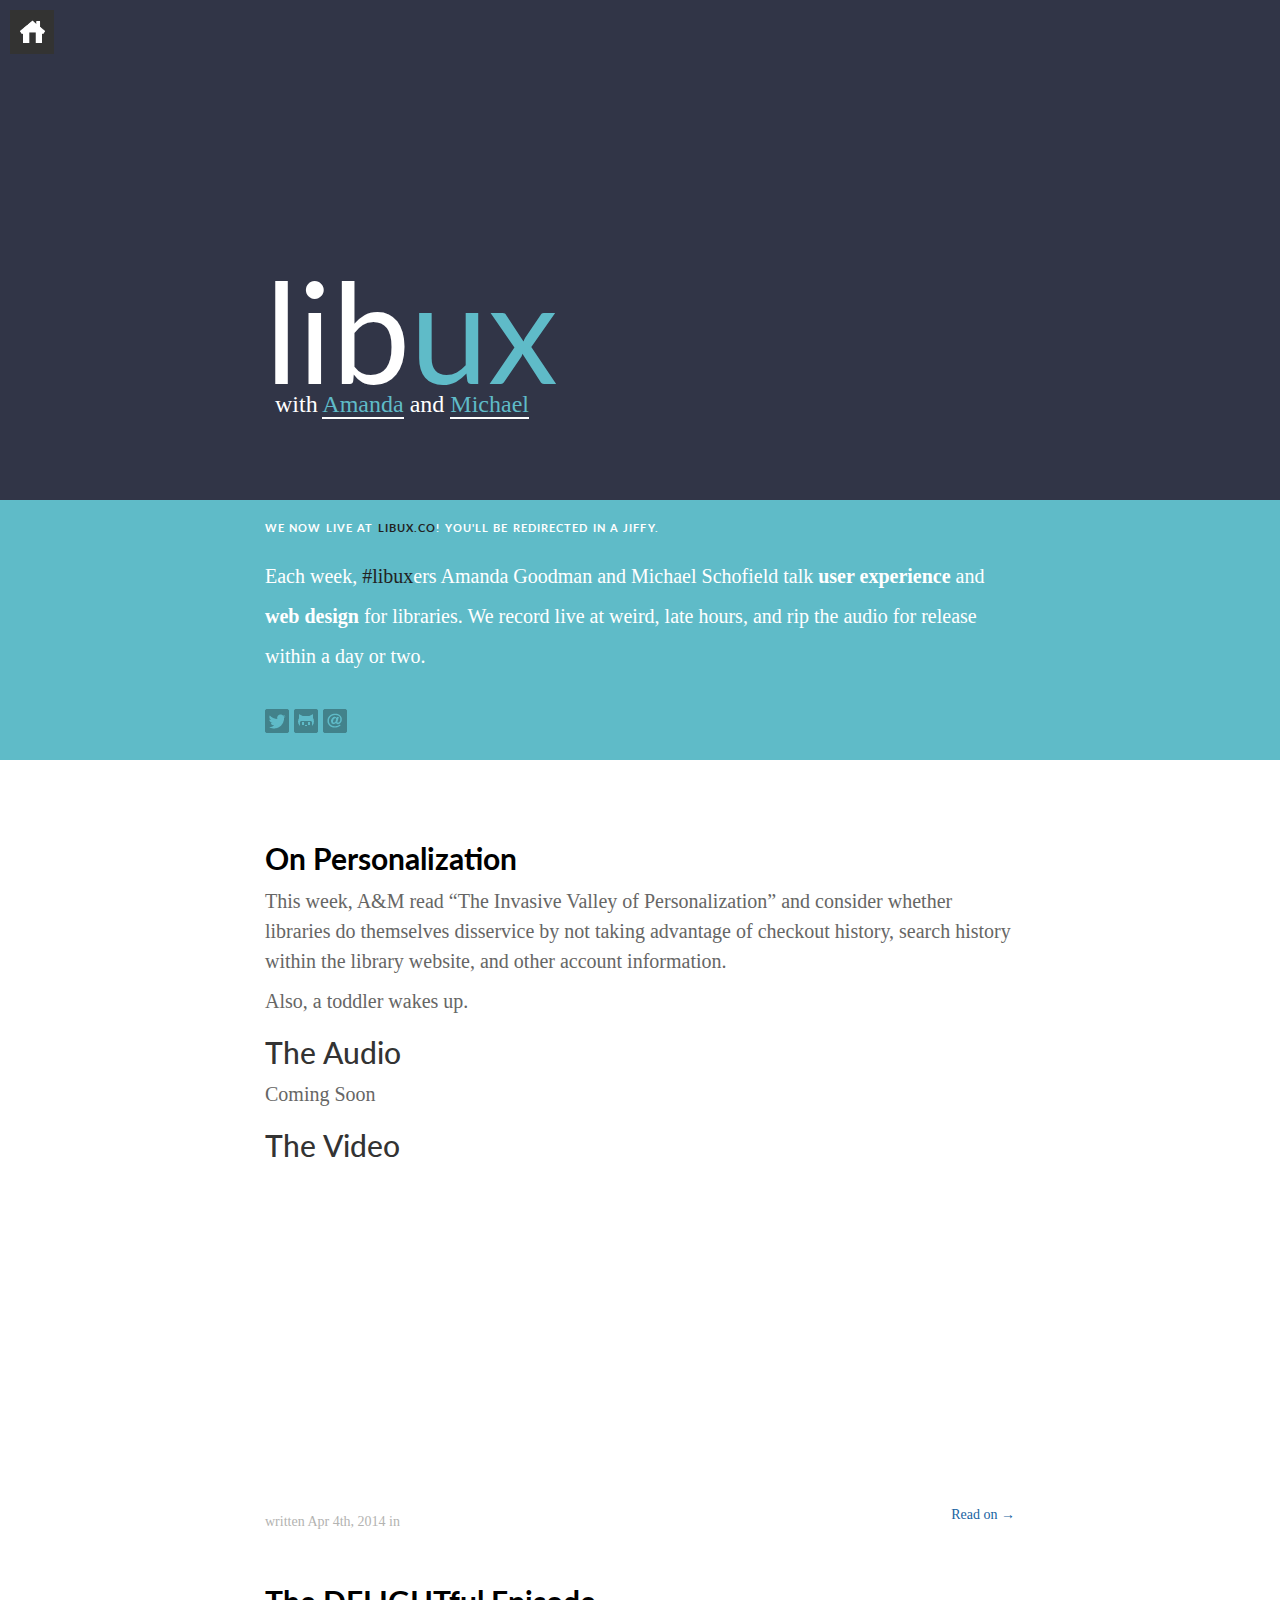
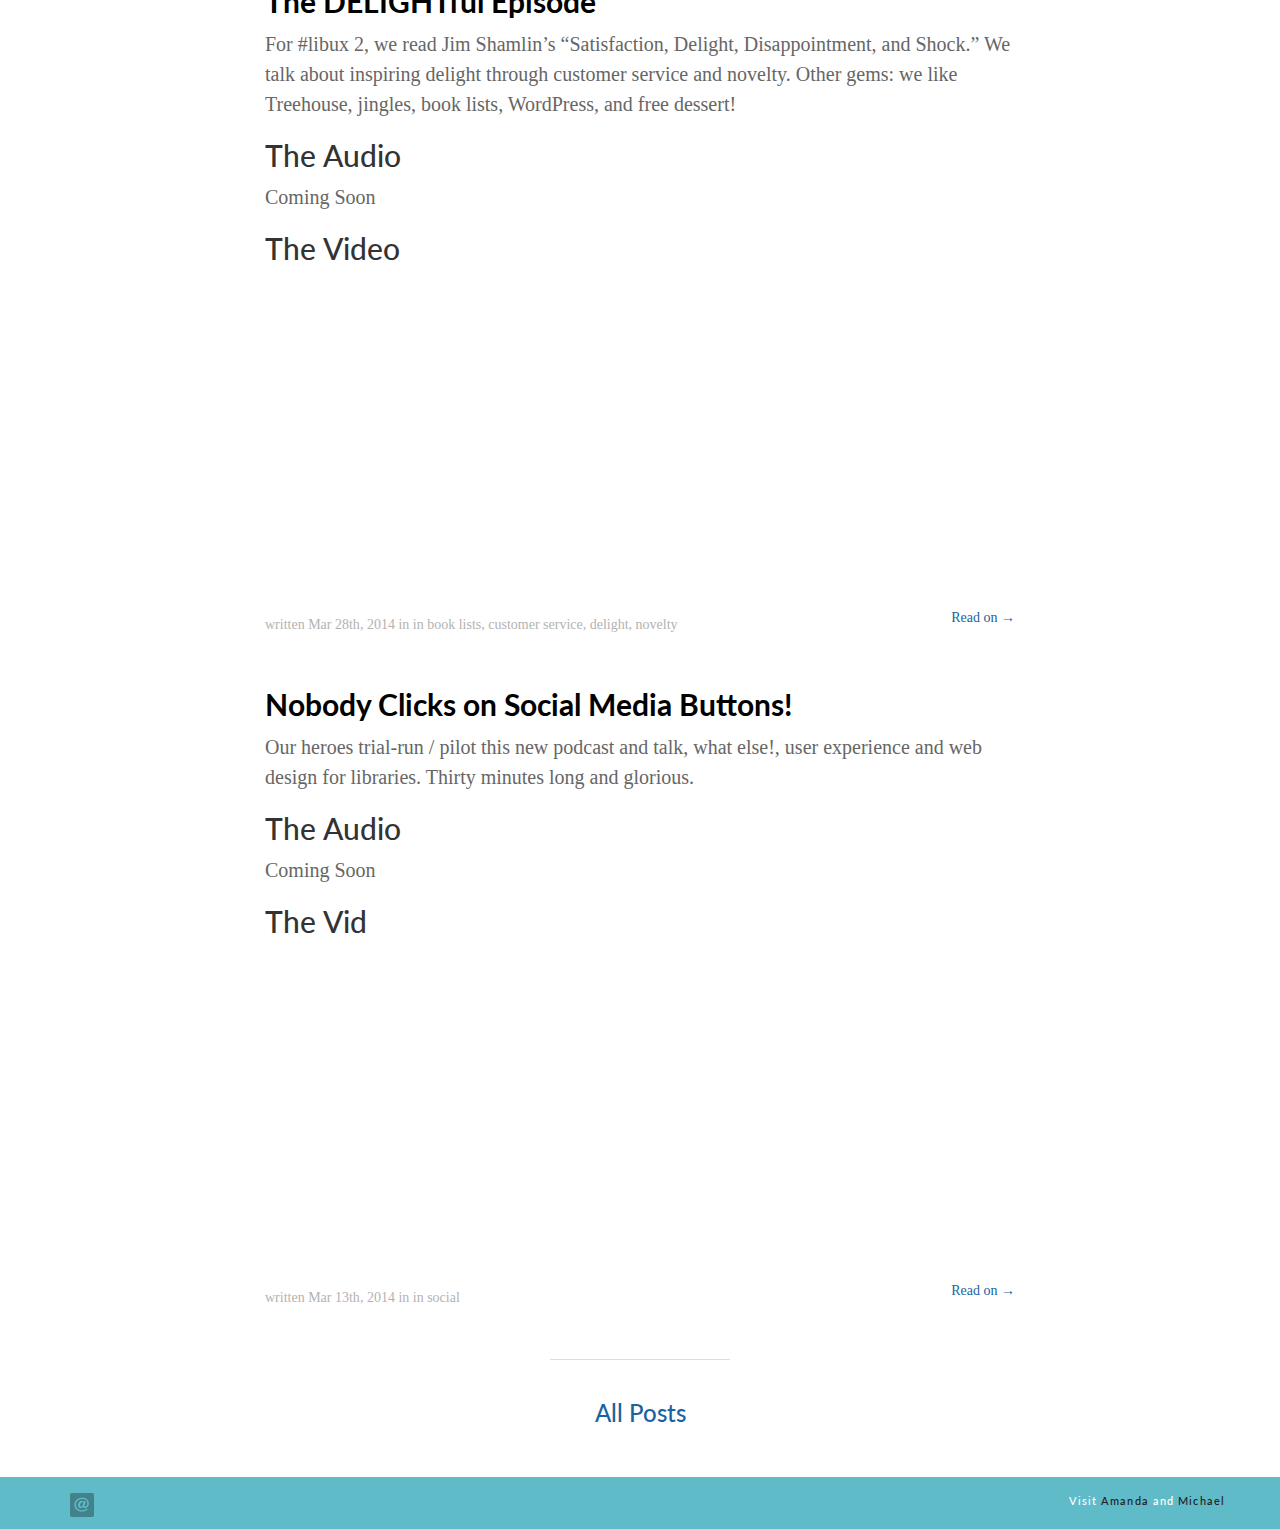
<file: index.html>
<!DOCTYPE html>
<!--[if IEMobile 7 ]><html class="no-js iem7"><![endif]-->
<!--[if lt IE 9]><html class="no-js lte-ie8"><![endif]-->
<!--[if (gt IE 8)|(gt IEMobile 7)|!(IEMobile)|!(IE)]><!--><html class="no-js" lang="en"><!--<![endif]-->
<head>
  <meta http-equiv="refresh" content="5; url=http://libux.co/">
  <meta charset="utf-8">
  <title>Test</title>
  <meta name="author" content="Michael Schofield">

  
  <meta name="description" content="libux with Amanda and Michael We are awesome Each week, #libuxers Amanda Goodman and Michael Schofield talk user experience and web design for &hellip;">
  

  <!-- http://t.co/dKP3o1e -->
  <meta name="HandheldFriendly" content="True">
  <meta name="MobileOptimized" content="320">
  <meta name="viewport" content="width=device-width, initial-scale=1">

  
  <link rel="canonical" href="http://libux.github.io">
  <link href="/favicon.png" rel="icon">
  <link href="/stylesheets/screen.css" media="screen, projection" rel="stylesheet" type="text/css">
  <link href="/atom.xml" rel="alternate" title="Test" type="application/atom+xml">
  <script src="/javascripts/modernizr-2.0.js"></script>
  <script src="//ajax.googleapis.com/ajax/libs/jquery/1.9.1/jquery.min.js"></script>
  <script>!window.jQuery && document.write(unescape('%3Cscript src="./javascripts/libs/jquery.min.js"%3E%3C/script%3E'))</script>
  <script src="/javascripts/octopress.js" type="text/javascript"></script>
  

</head>

  <body>
    <a href="/" class="home-icon">
      <img src="/images/home.png"/>
    </a>

    <div class="home-page">
  <div class="hero container">
    <header class="container">
	<div class="col-md-offset-2 col-md-8">		
		<h1>lib<span>ux</span></h1>
		<p>with <a href="//godaisies.com" title="Amanda's Website">Amanda</a> and <a href="//ns4lib.com" title="Michael's Website">Michael</a></p>
	</div>
</header>

  </div>

  <div class="home-field">
    <div class="home-landing her-row">
      <div class="container">
        <div class="row">
          <div id="about-me" class="col-md-offset-2 col-md-8">
  <h4>We now live at <a href="http://libux.co">libux.co</a>! You'll be redirected in a jiffy.</h4>

  <p>
  	Each week, <a href="//twitter.com/hashtag/libux">#libux</a>ers Amanda Goodman and Michael Schofield talk <strong>user experience</strong>
  	and <strong>web design</strong> for libraries. We record live at weird, late hours, and rip the audio for release within a day or two.
  </p>

  <div class="social-icon-list">
    <a title="Twitter" href="#"><img src="/images/glyphicons_social_31_twitter.png"/></a>
    <a title="GitHub" href="#"><img src="/images/glyphicons_social_21_github.png"/></a>
    <a title="E-Mail" href="#"><img src="/images/glyphicons_social_39_e-mail.png"/></a>
  </div>

</div>

        </div>
      </div>
    </div>

    <div class="article-list">
      <div class="container">
        
          
          <div class="row">
            <div class="col-md-offset-2 col-md-8">
              <article>
  <h2><a href="/blog/2014/04/04/on-personalization/">On Personalization</a></h2>
  
  <p>
    <p>This week, A&amp;M read &ldquo;The Invasive Valley of Personalization&rdquo; and consider whether libraries
do themselves disservice by not taking advantage of checkout history, search history within the library website,
and other account information.</p>




<p>Also, a toddler wakes up.</p>




<h2>The Audio</h2>




<p>Coming Soon</p>




<h2>The Video</h2>




<iframe width="560" height="315" src="//www.youtube.com/embed/MH33Of5QHGo" frameborder="0" allowfullscreen></iframe>




  </p>
  <span class="meta">
    written 








  



<time datetime="2014-04-04T21:38:11-04:00" pubdate data-updated="true">Apr 4<span>th</span>, 2014</time> in 
    


  </span>

  
    <a class="full-article-link pull-right" rel="full-article" href="/blog/2014/04/04/on-personalization/">Read on &rarr;</a>
  
</article>

            </div>
          </div>
        
          
          <div class="row">
            <div class="col-md-offset-2 col-md-8">
              <article>
  <h2><a href="/blog/2014/03/28/the-delightful-episode/">The DELIGHTful Episode</a></h2>
  
  <p>
    <p>For #libux 2, we read Jim Shamlin&rsquo;s &ldquo;Satisfaction, Delight, Disappointment, and Shock.&rdquo; We talk about inspiring delight
through customer service and novelty. Other gems: we like Treehouse, jingles, book lists, WordPress, and free dessert!</p>




<h2>The Audio</h2>




<p>Coming Soon</p>




<h2>The Video</h2>




<iframe width="560" height="315" src="//www.youtube.com/embed/PfdTjo1OBjQ" frameborder="0" allowfullscreen></iframe>




  </p>
  <span class="meta">
    written 








  



<time datetime="2014-03-28T21:34:59-04:00" pubdate data-updated="true">Mar 28<span>th</span>, 2014</time> in 
    

in
<span class="categories">
  
    <a class='category' href='/blog/categories/book-lists/'>book lists</a>, <a class='category' href='/blog/categories/customer-service/'>customer service</a>, <a class='category' href='/blog/categories/delight/'>delight</a>, <a class='category' href='/blog/categories/novelty/'>novelty</a>
  
</span>


  </span>

  
    <a class="full-article-link pull-right" rel="full-article" href="/blog/2014/03/28/the-delightful-episode/">Read on &rarr;</a>
  
</article>

            </div>
          </div>
        
          
          <div class="row">
            <div class="col-md-offset-2 col-md-8">
              <article>
  <h2><a href="/blog/2014/03/13/nobody-clicks-on-social-media-buttons/">Nobody Clicks on Social Media Buttons!</a></h2>
  
  <p>
    <p>Our heroes trial-run / pilot this new podcast and talk, what else!, user experience and web design for libraries.
Thirty minutes long and glorious.</p>




<h2>The Audio</h2>




<p>Coming Soon</p>




<h2>The Vid</h2>




<iframe width="560" height="315" src="//www.youtube.com/embed/pc7eqVC8pXY" frameborder="0" allowfullscreen></iframe>




  </p>
  <span class="meta">
    written 








  



<time datetime="2014-03-13T20:46:35-04:00" pubdate data-updated="true">Mar 13<span>th</span>, 2014</time> in 
    

in
<span class="categories">
  
    <a class='category' href='/blog/categories/social/'>social</a>
  
</span>


  </span>

  
    <a class="full-article-link pull-right" rel="full-article" href="/blog/2014/03/13/nobody-clicks-on-social-media-buttons/">Read on &rarr;</a>
  
</article>

            </div>
          </div>
        
      </div>
    </div>

    <hr class="divider-short"/>

    <div class="archive-link">
      <h3><a href="/posts/">All Posts</a></h3>
    </div>
  </div>
</div>

    <footer id="footer" class="her-row">
  <div class="container">
    <div class="row">
      <div class="col-md-2">
  <div class="social-icon-list">
    

    

    <a href="mailto:"><img src="/images/glyphicons_social_39_e-mail.png"/></a>
  </div>
</div>

<div class="pull-right">
  <h4>Visit <a href="//godaisies.com" title="Amanda's Website">Amanda</a> and <a href="//ns4lib.com" title="Michael's Website">Michael</a></h4>
</div>


    </div>
  </div>
</footer>

  </body>
</html>
</file>
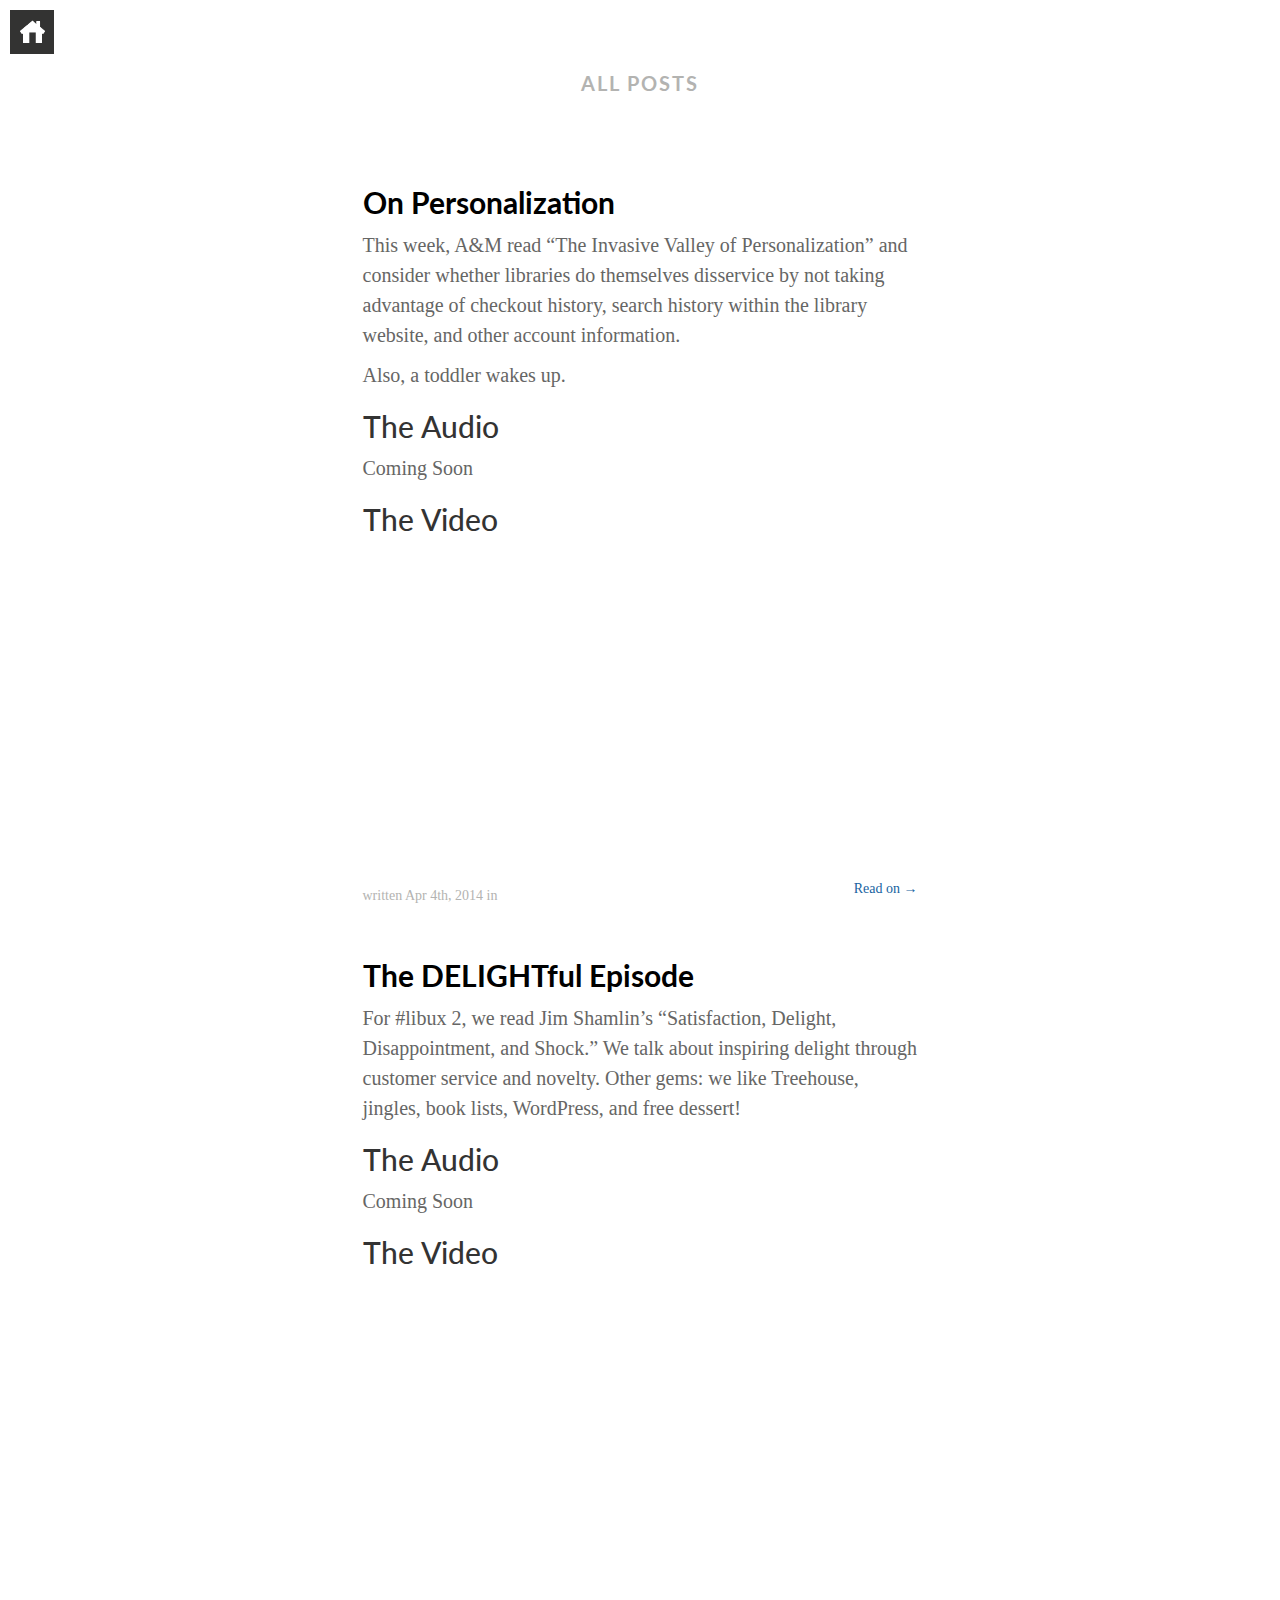
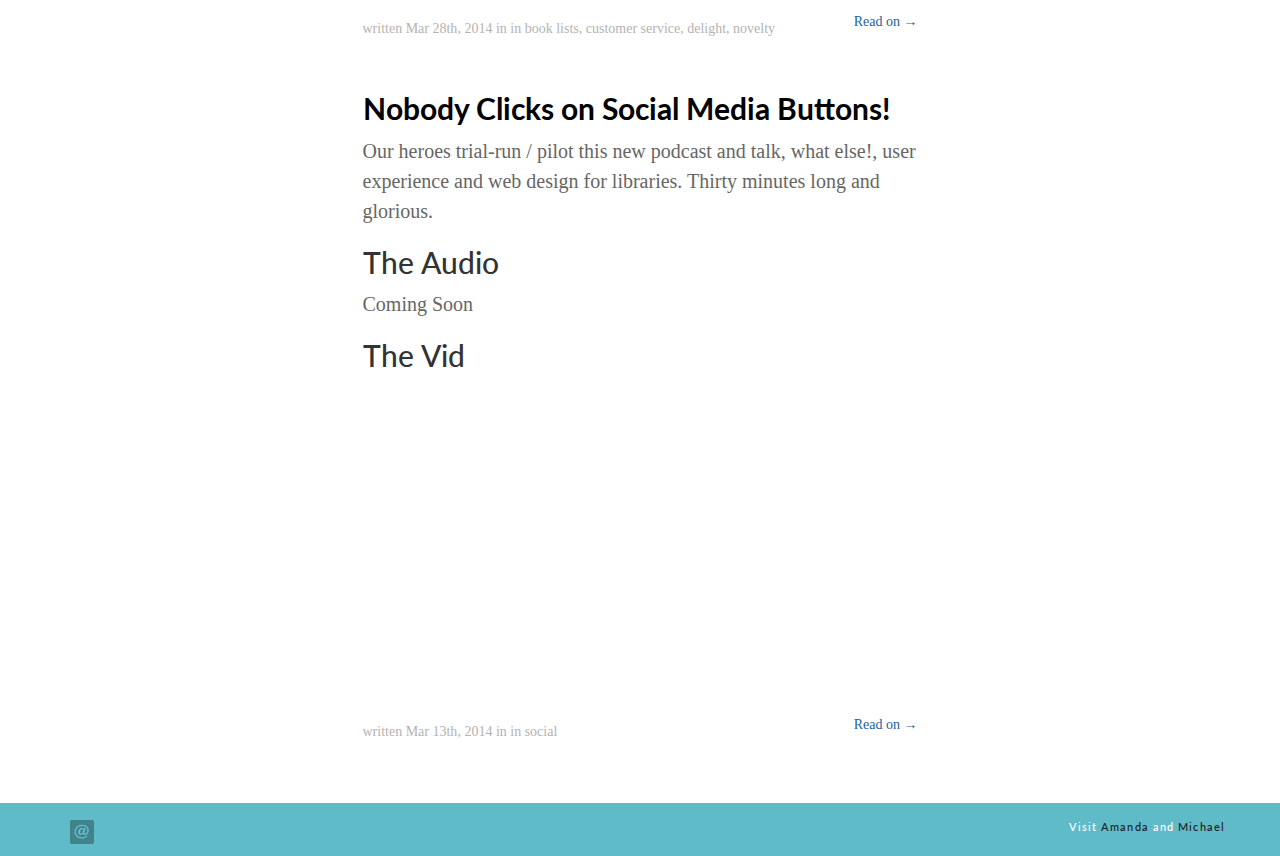
<file: posts/index.html>
<!DOCTYPE html>
<!--[if IEMobile 7 ]><html class="no-js iem7"><![endif]-->
<!--[if lt IE 9]><html class="no-js lte-ie8"><![endif]-->
<!--[if (gt IE 8)|(gt IEMobile 7)|!(IEMobile)|!(IE)]><!--><html class="no-js" lang="en"><!--<![endif]-->
<!DOCTYPE html>
<!--[if IEMobile 7 ]><html class="no-js iem7"><![endif]-->
<!--[if lt IE 9]><html class="no-js lte-ie8"><![endif]-->
<!--[if (gt IE 8)|(gt IEMobile 7)|!(IEMobile)|!(IE)]><!--><html class="no-js" lang="en"><!--<![endif]-->
<head>
  <meta charset="utf-8">
  <title>All Posts - Test</title>
  <meta name="author" content="Michael Schofield">

  
  <meta name="description" content="All Posts On Personalization This week, A&amp;M read &ldquo;The Invasive Valley of Personalization&rdquo; and consider whether libraries
do &hellip;">
  

  <!-- http://t.co/dKP3o1e -->
  <meta name="HandheldFriendly" content="True">
  <meta name="MobileOptimized" content="320">
  <meta name="viewport" content="width=device-width, initial-scale=1">

  
  <link rel="canonical" href="http://libux.github.io/posts">
  <link href="/favicon.png" rel="icon">
  <link href="/stylesheets/screen.css" media="screen, projection" rel="stylesheet" type="text/css">
  <link href="/atom.xml" rel="alternate" title="Test" type="application/atom+xml">
  <script src="/javascripts/modernizr-2.0.js"></script>
  <script src="//ajax.googleapis.com/ajax/libs/jquery/1.9.1/jquery.min.js"></script>
  <script>!window.jQuery && document.write(unescape('%3Cscript src="./javascripts/libs/jquery.min.js"%3E%3C/script%3E'))</script>
  <script src="/javascripts/octopress.js" type="text/javascript"></script>
  

</head>

  <body>
    <a href="/" class="home-icon">
      <img src="/images/home.png"/>
    </a>

    <div class="all-posts">
  <div class="container">
    <div class="row">
      <div class="list-title col-md-offset-3 col-md-6">
        <h4>All Posts</h4>
      </div>
    </div>
  </div>

  <div class="article-list">
    <div class="container">
      
      
      <div class="row">
        <div class="col-md-offset-3 col-md-6">
          <article>
  <h2><a href="/blog/2014/04/04/on-personalization/">On Personalization</a></h2>
  
  <p>
    <p>This week, A&amp;M read &ldquo;The Invasive Valley of Personalization&rdquo; and consider whether libraries
do themselves disservice by not taking advantage of checkout history, search history within the library website,
and other account information.</p>




<p>Also, a toddler wakes up.</p>




<h2>The Audio</h2>




<p>Coming Soon</p>




<h2>The Video</h2>




<iframe width="560" height="315" src="//www.youtube.com/embed/MH33Of5QHGo" frameborder="0" allowfullscreen></iframe>




  </p>
  <span class="meta">
    written 








  



<time datetime="2014-04-04T21:38:11-04:00" pubdate data-updated="true">Apr 4<span>th</span>, 2014</time> in 
    


  </span>

  
    <a class="full-article-link pull-right" rel="full-article" href="/blog/2014/04/04/on-personalization/">Read on &rarr;</a>
  
</article>

        </div>
      </div>
      
      
      <div class="row">
        <div class="col-md-offset-3 col-md-6">
          <article>
  <h2><a href="/blog/2014/03/28/the-delightful-episode/">The DELIGHTful Episode</a></h2>
  
  <p>
    <p>For #libux 2, we read Jim Shamlin&rsquo;s &ldquo;Satisfaction, Delight, Disappointment, and Shock.&rdquo; We talk about inspiring delight
through customer service and novelty. Other gems: we like Treehouse, jingles, book lists, WordPress, and free dessert!</p>




<h2>The Audio</h2>




<p>Coming Soon</p>




<h2>The Video</h2>




<iframe width="560" height="315" src="//www.youtube.com/embed/PfdTjo1OBjQ" frameborder="0" allowfullscreen></iframe>




  </p>
  <span class="meta">
    written 








  



<time datetime="2014-03-28T21:34:59-04:00" pubdate data-updated="true">Mar 28<span>th</span>, 2014</time> in 
    

in
<span class="categories">
  
    <a class='category' href='/blog/categories/book-lists/'>book lists</a>, <a class='category' href='/blog/categories/customer-service/'>customer service</a>, <a class='category' href='/blog/categories/delight/'>delight</a>, <a class='category' href='/blog/categories/novelty/'>novelty</a>
  
</span>


  </span>

  
    <a class="full-article-link pull-right" rel="full-article" href="/blog/2014/03/28/the-delightful-episode/">Read on &rarr;</a>
  
</article>

        </div>
      </div>
      
      
      <div class="row">
        <div class="col-md-offset-3 col-md-6">
          <article>
  <h2><a href="/blog/2014/03/13/nobody-clicks-on-social-media-buttons/">Nobody Clicks on Social Media Buttons!</a></h2>
  
  <p>
    <p>Our heroes trial-run / pilot this new podcast and talk, what else!, user experience and web design for libraries.
Thirty minutes long and glorious.</p>




<h2>The Audio</h2>




<p>Coming Soon</p>




<h2>The Vid</h2>




<iframe width="560" height="315" src="//www.youtube.com/embed/pc7eqVC8pXY" frameborder="0" allowfullscreen></iframe>




  </p>
  <span class="meta">
    written 








  



<time datetime="2014-03-13T20:46:35-04:00" pubdate data-updated="true">Mar 13<span>th</span>, 2014</time> in 
    

in
<span class="categories">
  
    <a class='category' href='/blog/categories/social/'>social</a>
  
</span>


  </span>

  
    <a class="full-article-link pull-right" rel="full-article" href="/blog/2014/03/13/nobody-clicks-on-social-media-buttons/">Read on &rarr;</a>
  
</article>

        </div>
      </div>
      
    </div>
  </div>
</div>

    <footer id="footer" class="her-row">
  <div class="container">
    <div class="row">
      <div class="col-md-2">
  <div class="social-icon-list">
    

    

    <a href="mailto:"><img src="/images/glyphicons_social_39_e-mail.png"/></a>
  </div>
</div>

<div class="pull-right">
  <h4>Visit <a href="//godaisies.com" title="Amanda's Website">Amanda</a> and <a href="//ns4lib.com" title="Michael's Website">Michael</a></h4>
</div>


    </div>
  </div>
</footer>

  </body>
</html>
</file>
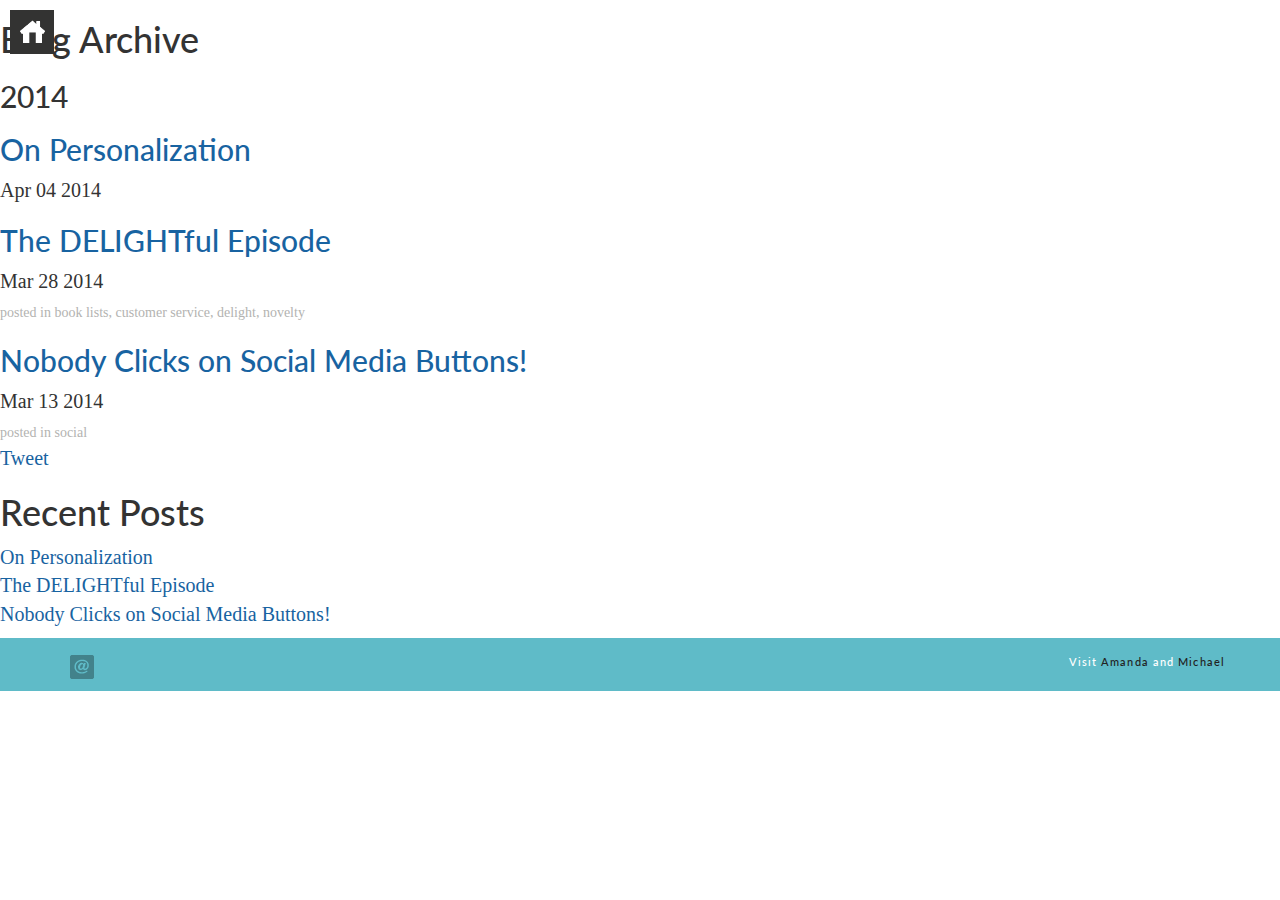
<file: blog/archives/index.html>
<!DOCTYPE html>
<!--[if IEMobile 7 ]><html class="no-js iem7"><![endif]-->
<!--[if lt IE 9]><html class="no-js lte-ie8"><![endif]-->
<!--[if (gt IE 8)|(gt IEMobile 7)|!(IEMobile)|!(IE)]><!--><html class="no-js" lang="en"><!--<![endif]-->
<!DOCTYPE html>
<!--[if IEMobile 7 ]><html class="no-js iem7"><![endif]-->
<!--[if lt IE 9]><html class="no-js lte-ie8"><![endif]-->
<!--[if (gt IE 8)|(gt IEMobile 7)|!(IEMobile)|!(IE)]><!--><html class="no-js" lang="en"><!--<![endif]-->
<head>
  <meta charset="utf-8">
  <title>Blog Archive - Test</title>
  <meta name="author" content="Michael Schofield">

  
  <meta name="description" content="Blog Archive 2014 On Personalization
Apr 04 2014 The DELIGHTful Episode
Mar 28 2014 posted in book lists, customer service, delight, novelty Nobody &hellip;">
  

  <!-- http://t.co/dKP3o1e -->
  <meta name="HandheldFriendly" content="True">
  <meta name="MobileOptimized" content="320">
  <meta name="viewport" content="width=device-width, initial-scale=1">

  
  <link rel="canonical" href="http://libux.github.io/blog/archives">
  <link href="/favicon.png" rel="icon">
  <link href="/stylesheets/screen.css" media="screen, projection" rel="stylesheet" type="text/css">
  <link href="/atom.xml" rel="alternate" title="Test" type="application/atom+xml">
  <script src="/javascripts/modernizr-2.0.js"></script>
  <script src="//ajax.googleapis.com/ajax/libs/jquery/1.9.1/jquery.min.js"></script>
  <script>!window.jQuery && document.write(unescape('%3Cscript src="./javascripts/libs/jquery.min.js"%3E%3C/script%3E'))</script>
  <script src="/javascripts/octopress.js" type="text/javascript"></script>
  

</head>

  <body>
    <a href="/" class="home-icon">
      <img src="/images/home.png"/>
    </a>

    <div>
<article role="article">
  
  <header>
    <h1 class="entry-title">Blog Archive</h1>
    
  </header>
  
  <div id="blog-archives">



  
  <h2>2014</h2>

<article class="archive-article-format">
  
<h2><a href="/blog/2014/04/04/on-personalization/">On Personalization</a></h2>
<time datetime="2014-04-04T21:38:11-04:00" pubdate><span class='month'>Apr</span> <span class='day'>04</span> <span class='year'>2014</span></time>


</article>



<article class="archive-article-format">
  
<h2><a href="/blog/2014/03/28/the-delightful-episode/">The DELIGHTful Episode</a></h2>
<time datetime="2014-03-28T21:34:59-04:00" pubdate><span class='month'>Mar</span> <span class='day'>28</span> <span class='year'>2014</span></time>

<footer>
  <span class="categories meta">posted in <a class='category' href='/blog/categories/book-lists/'>book lists</a>, <a class='category' href='/blog/categories/customer-service/'>customer service</a>, <a class='category' href='/blog/categories/delight/'>delight</a>, <a class='category' href='/blog/categories/novelty/'>novelty</a></span>
</footer>


</article>



<article class="archive-article-format">
  
<h2><a href="/blog/2014/03/13/nobody-clicks-on-social-media-buttons/">Nobody Clicks on Social Media Buttons!</a></h2>
<time datetime="2014-03-13T20:46:35-04:00" pubdate><span class='month'>Mar</span> <span class='day'>13</span> <span class='year'>2014</span></time>

<footer>
  <span class="categories meta">posted in <a class='category' href='/blog/categories/social/'>social</a></span>
</footer>


</article>

</div>

  
    <footer>
      
      
        <div class="sharing">
  
  <a href="//twitter.com/share" class="twitter-share-button" data-url="http://libux.github.io/blog/archives/index.html" data-via="" data-counturl="http://libux.github.io/blog/archives/index.html" >Tweet</a>
  
  
  
</div>

      
    </footer>
  
</article>

</div>

<aside class="sidebar">
  
    <section>
  <h1>Recent Posts</h1>
  <ul id="recent_posts">
    
      <li class="post">
        <a href="/blog/2014/04/04/on-personalization/">On Personalization</a>
      </li>
    
      <li class="post">
        <a href="/blog/2014/03/28/the-delightful-episode/">The DELIGHTful Episode</a>
      </li>
    
      <li class="post">
        <a href="/blog/2014/03/13/nobody-clicks-on-social-media-buttons/">Nobody Clicks on Social Media Buttons!</a>
      </li>
    
  </ul>
</section>





  
</aside>


    <footer id="footer" class="her-row">
  <div class="container">
    <div class="row">
      <div class="col-md-2">
  <div class="social-icon-list">
    

    

    <a href="mailto:"><img src="/images/glyphicons_social_39_e-mail.png"/></a>
  </div>
</div>

<div class="pull-right">
  <h4>Visit <a href="//godaisies.com" title="Amanda's Website">Amanda</a> and <a href="//ns4lib.com" title="Michael's Website">Michael</a></h4>
</div>


    </div>
  </div>
</footer>

  </body>
</html>
</file>
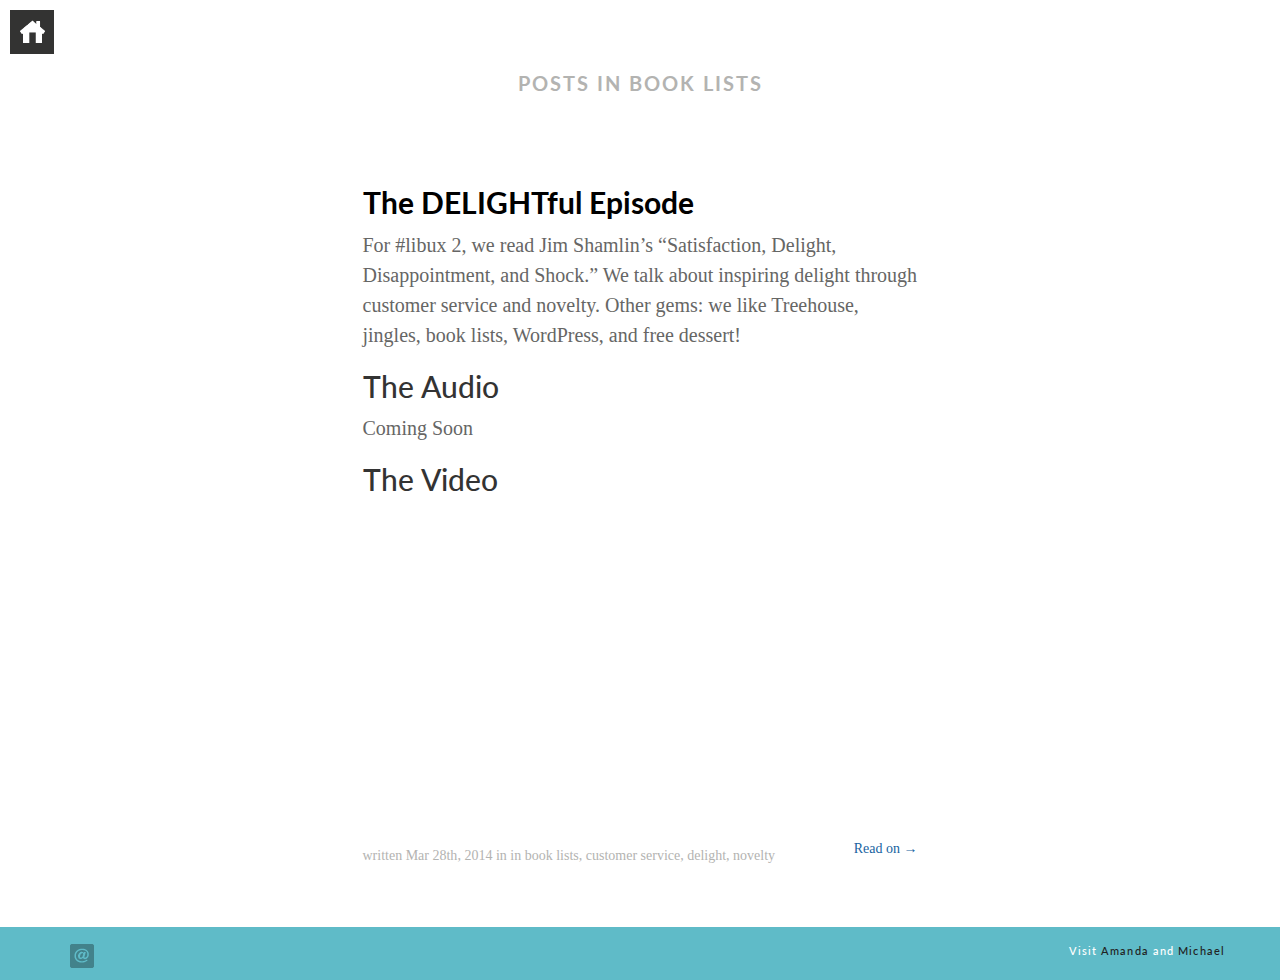
<file: blog/categories/book-lists/index.html>
<!DOCTYPE html>
<!--[if IEMobile 7 ]><html class="no-js iem7"><![endif]-->
<!--[if lt IE 9]><html class="no-js lte-ie8"><![endif]-->
<!--[if (gt IE 8)|(gt IEMobile 7)|!(IEMobile)|!(IE)]><!--><html class="no-js" lang="en"><!--<![endif]-->
<!DOCTYPE html>
<!--[if IEMobile 7 ]><html class="no-js iem7"><![endif]-->
<!--[if lt IE 9]><html class="no-js lte-ie8"><![endif]-->
<!--[if (gt IE 8)|(gt IEMobile 7)|!(IEMobile)|!(IE)]><!--><html class="no-js" lang="en"><!--<![endif]-->
<head>
  <meta charset="utf-8">
  <title>Category: Book Lists - Test</title>
  <meta name="author" content="Michael Schofield">

  
  <meta name="description" content="Category: book lists">
  

  <!-- http://t.co/dKP3o1e -->
  <meta name="HandheldFriendly" content="True">
  <meta name="MobileOptimized" content="320">
  <meta name="viewport" content="width=device-width, initial-scale=1">

  
  <link rel="canonical" href="http://libux.github.ioblog/categories/book-lists">
  <link href="/favicon.png" rel="icon">
  <link href="/stylesheets/screen.css" media="screen, projection" rel="stylesheet" type="text/css">
  <link href="/atom.xml" rel="alternate" title="Test" type="application/atom+xml">
  <script src="/javascripts/modernizr-2.0.js"></script>
  <script src="//ajax.googleapis.com/ajax/libs/jquery/1.9.1/jquery.min.js"></script>
  <script>!window.jQuery && document.write(unescape('%3Cscript src="./javascripts/libs/jquery.min.js"%3E%3C/script%3E'))</script>
  <script src="/javascripts/octopress.js" type="text/javascript"></script>
  

</head>

  <body>
    <a href="/" class="home-icon">
      <img src="/images/home.png"/>
    </a>

    <div class="all-posts">
  <div class="container">
    <div class="row">
      <div class="list-title col-md-offset-3 col-md-6">
        <h4>Posts in book lists</h4>
      </div>
    </div>
  </div>

  <div class="article-list">
    <div class="container">
      
        
        <div class="row">
          <div class="col-md-offset-3 col-md-6">
            <article>
  <h2><a href="/blog/2014/03/28/the-delightful-episode/">The DELIGHTful Episode</a></h2>
  
  <p>
    <p>For #libux 2, we read Jim Shamlin&rsquo;s &ldquo;Satisfaction, Delight, Disappointment, and Shock.&rdquo; We talk about inspiring delight
through customer service and novelty. Other gems: we like Treehouse, jingles, book lists, WordPress, and free dessert!</p>

<h2>The Audio</h2>

<p>Coming Soon</p>

<h2>The Video</h2>

<iframe width="560" height="315" src="//www.youtube.com/embed/PfdTjo1OBjQ" frameborder="0" allowfullscreen></iframe>




  </p>
  <span class="meta">
    written 








  



<time datetime="2014-03-28T21:34:59-04:00" pubdate data-updated="true">Mar 28<span>th</span>, 2014</time> in 
    

in
<span class="categories">
  
    <a class='category' href='/blog/categories/book-lists/'>book lists</a>, <a class='category' href='/blog/categories/customer-service/'>customer service</a>, <a class='category' href='/blog/categories/delight/'>delight</a>, <a class='category' href='/blog/categories/novelty/'>novelty</a>
  
</span>


  </span>

  
    <a class="full-article-link pull-right" rel="full-article" href="/blog/2014/03/28/the-delightful-episode/">Read on &rarr;</a>
  
</article>

          </div>
        </div>
      
    </div>
  </div>
</div>

    <footer id="footer" class="her-row">
  <div class="container">
    <div class="row">
      <div class="col-md-2">
  <div class="social-icon-list">
    

    

    <a href="mailto:"><img src="/images/glyphicons_social_39_e-mail.png"/></a>
  </div>
</div>

<div class="pull-right">
  <h4>Visit <a href="//godaisies.com" title="Amanda's Website">Amanda</a> and <a href="//ns4lib.com" title="Michael's Website">Michael</a></h4>
</div>


    </div>
  </div>
</footer>

  </body>
</html>
</file>
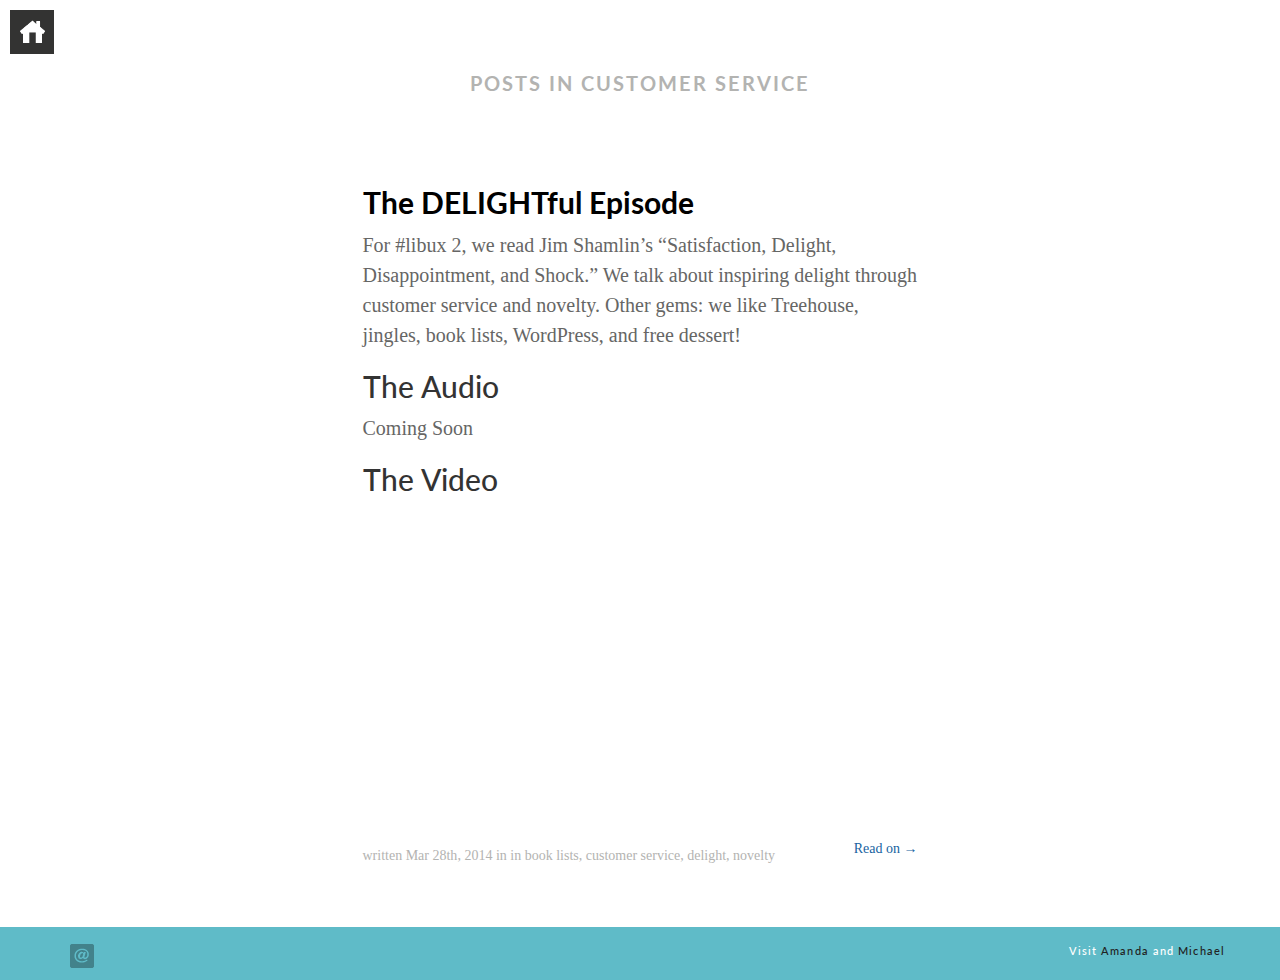
<file: blog/categories/customer-service/index.html>
<!DOCTYPE html>
<!--[if IEMobile 7 ]><html class="no-js iem7"><![endif]-->
<!--[if lt IE 9]><html class="no-js lte-ie8"><![endif]-->
<!--[if (gt IE 8)|(gt IEMobile 7)|!(IEMobile)|!(IE)]><!--><html class="no-js" lang="en"><!--<![endif]-->
<!DOCTYPE html>
<!--[if IEMobile 7 ]><html class="no-js iem7"><![endif]-->
<!--[if lt IE 9]><html class="no-js lte-ie8"><![endif]-->
<!--[if (gt IE 8)|(gt IEMobile 7)|!(IEMobile)|!(IE)]><!--><html class="no-js" lang="en"><!--<![endif]-->
<head>
  <meta charset="utf-8">
  <title>Category: Customer Service - Test</title>
  <meta name="author" content="Michael Schofield">

  
  <meta name="description" content="Category: customer service">
  

  <!-- http://t.co/dKP3o1e -->
  <meta name="HandheldFriendly" content="True">
  <meta name="MobileOptimized" content="320">
  <meta name="viewport" content="width=device-width, initial-scale=1">

  
  <link rel="canonical" href="http://libux.github.ioblog/categories/customer-service">
  <link href="/favicon.png" rel="icon">
  <link href="/stylesheets/screen.css" media="screen, projection" rel="stylesheet" type="text/css">
  <link href="/atom.xml" rel="alternate" title="Test" type="application/atom+xml">
  <script src="/javascripts/modernizr-2.0.js"></script>
  <script src="//ajax.googleapis.com/ajax/libs/jquery/1.9.1/jquery.min.js"></script>
  <script>!window.jQuery && document.write(unescape('%3Cscript src="./javascripts/libs/jquery.min.js"%3E%3C/script%3E'))</script>
  <script src="/javascripts/octopress.js" type="text/javascript"></script>
  

</head>

  <body>
    <a href="/" class="home-icon">
      <img src="/images/home.png"/>
    </a>

    <div class="all-posts">
  <div class="container">
    <div class="row">
      <div class="list-title col-md-offset-3 col-md-6">
        <h4>Posts in customer service</h4>
      </div>
    </div>
  </div>

  <div class="article-list">
    <div class="container">
      
        
        <div class="row">
          <div class="col-md-offset-3 col-md-6">
            <article>
  <h2><a href="/blog/2014/03/28/the-delightful-episode/">The DELIGHTful Episode</a></h2>
  
  <p>
    <p>For #libux 2, we read Jim Shamlin&rsquo;s &ldquo;Satisfaction, Delight, Disappointment, and Shock.&rdquo; We talk about inspiring delight
through customer service and novelty. Other gems: we like Treehouse, jingles, book lists, WordPress, and free dessert!</p>

<h2>The Audio</h2>

<p>Coming Soon</p>

<h2>The Video</h2>

<iframe width="560" height="315" src="//www.youtube.com/embed/PfdTjo1OBjQ" frameborder="0" allowfullscreen></iframe>




  </p>
  <span class="meta">
    written 








  



<time datetime="2014-03-28T21:34:59-04:00" pubdate data-updated="true">Mar 28<span>th</span>, 2014</time> in 
    

in
<span class="categories">
  
    <a class='category' href='/blog/categories/book-lists/'>book lists</a>, <a class='category' href='/blog/categories/customer-service/'>customer service</a>, <a class='category' href='/blog/categories/delight/'>delight</a>, <a class='category' href='/blog/categories/novelty/'>novelty</a>
  
</span>


  </span>

  
    <a class="full-article-link pull-right" rel="full-article" href="/blog/2014/03/28/the-delightful-episode/">Read on &rarr;</a>
  
</article>

          </div>
        </div>
      
    </div>
  </div>
</div>

    <footer id="footer" class="her-row">
  <div class="container">
    <div class="row">
      <div class="col-md-2">
  <div class="social-icon-list">
    

    

    <a href="mailto:"><img src="/images/glyphicons_social_39_e-mail.png"/></a>
  </div>
</div>

<div class="pull-right">
  <h4>Visit <a href="//godaisies.com" title="Amanda's Website">Amanda</a> and <a href="//ns4lib.com" title="Michael's Website">Michael</a></h4>
</div>


    </div>
  </div>
</footer>

  </body>
</html>
</file>
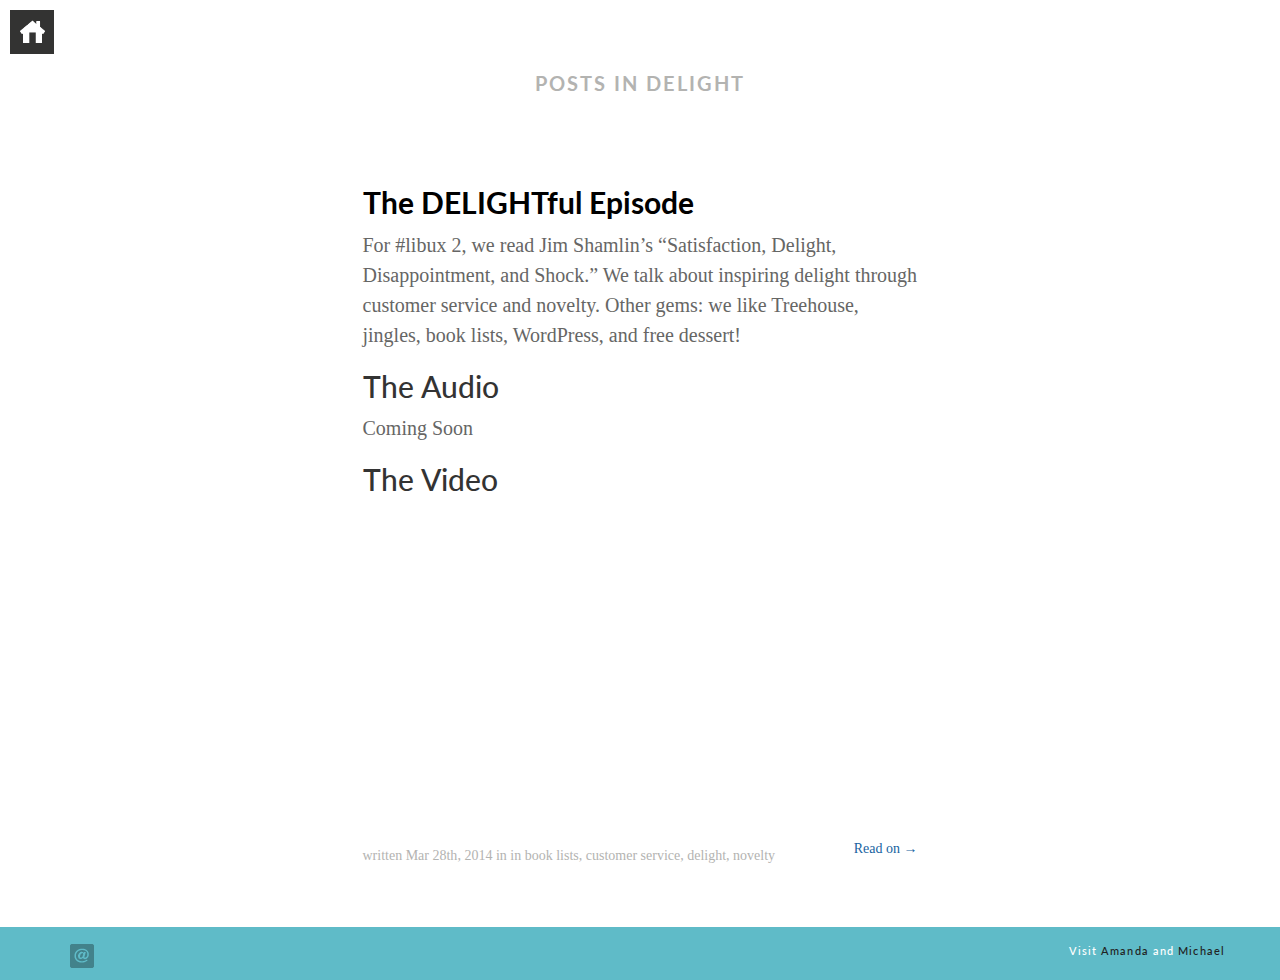
<file: blog/categories/delight/index.html>
<!DOCTYPE html>
<!--[if IEMobile 7 ]><html class="no-js iem7"><![endif]-->
<!--[if lt IE 9]><html class="no-js lte-ie8"><![endif]-->
<!--[if (gt IE 8)|(gt IEMobile 7)|!(IEMobile)|!(IE)]><!--><html class="no-js" lang="en"><!--<![endif]-->
<!DOCTYPE html>
<!--[if IEMobile 7 ]><html class="no-js iem7"><![endif]-->
<!--[if lt IE 9]><html class="no-js lte-ie8"><![endif]-->
<!--[if (gt IE 8)|(gt IEMobile 7)|!(IEMobile)|!(IE)]><!--><html class="no-js" lang="en"><!--<![endif]-->
<head>
  <meta charset="utf-8">
  <title>Category: Delight - Test</title>
  <meta name="author" content="Michael Schofield">

  
  <meta name="description" content="Category: delight">
  

  <!-- http://t.co/dKP3o1e -->
  <meta name="HandheldFriendly" content="True">
  <meta name="MobileOptimized" content="320">
  <meta name="viewport" content="width=device-width, initial-scale=1">

  
  <link rel="canonical" href="http://libux.github.ioblog/categories/delight">
  <link href="/favicon.png" rel="icon">
  <link href="/stylesheets/screen.css" media="screen, projection" rel="stylesheet" type="text/css">
  <link href="/atom.xml" rel="alternate" title="Test" type="application/atom+xml">
  <script src="/javascripts/modernizr-2.0.js"></script>
  <script src="//ajax.googleapis.com/ajax/libs/jquery/1.9.1/jquery.min.js"></script>
  <script>!window.jQuery && document.write(unescape('%3Cscript src="./javascripts/libs/jquery.min.js"%3E%3C/script%3E'))</script>
  <script src="/javascripts/octopress.js" type="text/javascript"></script>
  

</head>

  <body>
    <a href="/" class="home-icon">
      <img src="/images/home.png"/>
    </a>

    <div class="all-posts">
  <div class="container">
    <div class="row">
      <div class="list-title col-md-offset-3 col-md-6">
        <h4>Posts in delight</h4>
      </div>
    </div>
  </div>

  <div class="article-list">
    <div class="container">
      
        
        <div class="row">
          <div class="col-md-offset-3 col-md-6">
            <article>
  <h2><a href="/blog/2014/03/28/the-delightful-episode/">The DELIGHTful Episode</a></h2>
  
  <p>
    <p>For #libux 2, we read Jim Shamlin&rsquo;s &ldquo;Satisfaction, Delight, Disappointment, and Shock.&rdquo; We talk about inspiring delight
through customer service and novelty. Other gems: we like Treehouse, jingles, book lists, WordPress, and free dessert!</p>

<h2>The Audio</h2>

<p>Coming Soon</p>

<h2>The Video</h2>

<iframe width="560" height="315" src="//www.youtube.com/embed/PfdTjo1OBjQ" frameborder="0" allowfullscreen></iframe>




  </p>
  <span class="meta">
    written 








  



<time datetime="2014-03-28T21:34:59-04:00" pubdate data-updated="true">Mar 28<span>th</span>, 2014</time> in 
    

in
<span class="categories">
  
    <a class='category' href='/blog/categories/book-lists/'>book lists</a>, <a class='category' href='/blog/categories/customer-service/'>customer service</a>, <a class='category' href='/blog/categories/delight/'>delight</a>, <a class='category' href='/blog/categories/novelty/'>novelty</a>
  
</span>


  </span>

  
    <a class="full-article-link pull-right" rel="full-article" href="/blog/2014/03/28/the-delightful-episode/">Read on &rarr;</a>
  
</article>

          </div>
        </div>
      
    </div>
  </div>
</div>

    <footer id="footer" class="her-row">
  <div class="container">
    <div class="row">
      <div class="col-md-2">
  <div class="social-icon-list">
    

    

    <a href="mailto:"><img src="/images/glyphicons_social_39_e-mail.png"/></a>
  </div>
</div>

<div class="pull-right">
  <h4>Visit <a href="//godaisies.com" title="Amanda's Website">Amanda</a> and <a href="//ns4lib.com" title="Michael's Website">Michael</a></h4>
</div>


    </div>
  </div>
</footer>

  </body>
</html>
</file>
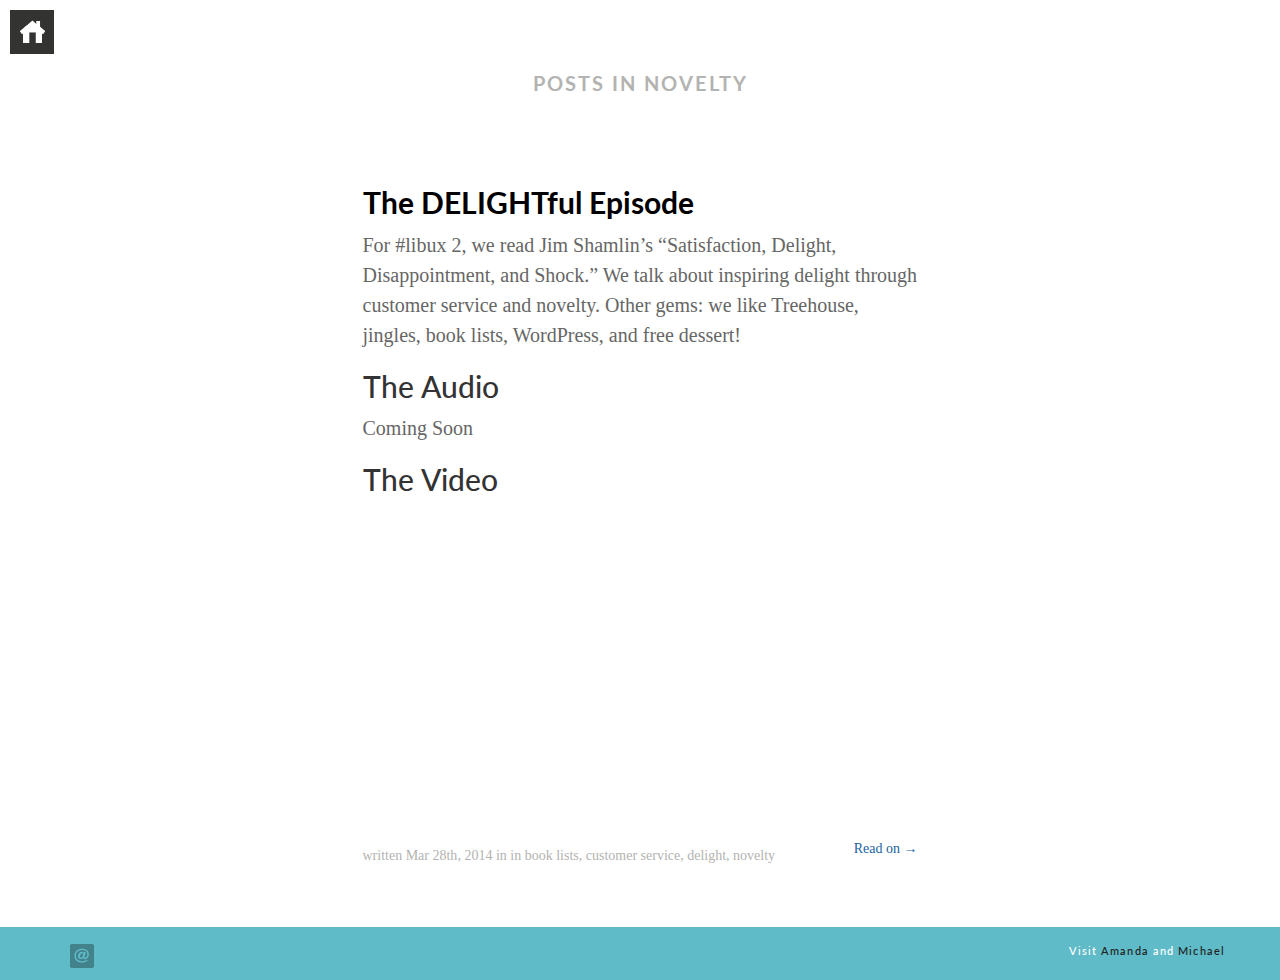
<file: blog/categories/novelty/index.html>
<!DOCTYPE html>
<!--[if IEMobile 7 ]><html class="no-js iem7"><![endif]-->
<!--[if lt IE 9]><html class="no-js lte-ie8"><![endif]-->
<!--[if (gt IE 8)|(gt IEMobile 7)|!(IEMobile)|!(IE)]><!--><html class="no-js" lang="en"><!--<![endif]-->
<!DOCTYPE html>
<!--[if IEMobile 7 ]><html class="no-js iem7"><![endif]-->
<!--[if lt IE 9]><html class="no-js lte-ie8"><![endif]-->
<!--[if (gt IE 8)|(gt IEMobile 7)|!(IEMobile)|!(IE)]><!--><html class="no-js" lang="en"><!--<![endif]-->
<head>
  <meta charset="utf-8">
  <title>Category: Novelty - Test</title>
  <meta name="author" content="Michael Schofield">

  
  <meta name="description" content="Category: novelty">
  

  <!-- http://t.co/dKP3o1e -->
  <meta name="HandheldFriendly" content="True">
  <meta name="MobileOptimized" content="320">
  <meta name="viewport" content="width=device-width, initial-scale=1">

  
  <link rel="canonical" href="http://libux.github.ioblog/categories/novelty">
  <link href="/favicon.png" rel="icon">
  <link href="/stylesheets/screen.css" media="screen, projection" rel="stylesheet" type="text/css">
  <link href="/atom.xml" rel="alternate" title="Test" type="application/atom+xml">
  <script src="/javascripts/modernizr-2.0.js"></script>
  <script src="//ajax.googleapis.com/ajax/libs/jquery/1.9.1/jquery.min.js"></script>
  <script>!window.jQuery && document.write(unescape('%3Cscript src="./javascripts/libs/jquery.min.js"%3E%3C/script%3E'))</script>
  <script src="/javascripts/octopress.js" type="text/javascript"></script>
  

</head>

  <body>
    <a href="/" class="home-icon">
      <img src="/images/home.png"/>
    </a>

    <div class="all-posts">
  <div class="container">
    <div class="row">
      <div class="list-title col-md-offset-3 col-md-6">
        <h4>Posts in novelty</h4>
      </div>
    </div>
  </div>

  <div class="article-list">
    <div class="container">
      
        
        <div class="row">
          <div class="col-md-offset-3 col-md-6">
            <article>
  <h2><a href="/blog/2014/03/28/the-delightful-episode/">The DELIGHTful Episode</a></h2>
  
  <p>
    <p>For #libux 2, we read Jim Shamlin&rsquo;s &ldquo;Satisfaction, Delight, Disappointment, and Shock.&rdquo; We talk about inspiring delight
through customer service and novelty. Other gems: we like Treehouse, jingles, book lists, WordPress, and free dessert!</p>

<h2>The Audio</h2>

<p>Coming Soon</p>

<h2>The Video</h2>

<iframe width="560" height="315" src="//www.youtube.com/embed/PfdTjo1OBjQ" frameborder="0" allowfullscreen></iframe>




  </p>
  <span class="meta">
    written 








  



<time datetime="2014-03-28T21:34:59-04:00" pubdate data-updated="true">Mar 28<span>th</span>, 2014</time> in 
    

in
<span class="categories">
  
    <a class='category' href='/blog/categories/book-lists/'>book lists</a>, <a class='category' href='/blog/categories/customer-service/'>customer service</a>, <a class='category' href='/blog/categories/delight/'>delight</a>, <a class='category' href='/blog/categories/novelty/'>novelty</a>
  
</span>


  </span>

  
    <a class="full-article-link pull-right" rel="full-article" href="/blog/2014/03/28/the-delightful-episode/">Read on &rarr;</a>
  
</article>

          </div>
        </div>
      
    </div>
  </div>
</div>

    <footer id="footer" class="her-row">
  <div class="container">
    <div class="row">
      <div class="col-md-2">
  <div class="social-icon-list">
    

    

    <a href="mailto:"><img src="/images/glyphicons_social_39_e-mail.png"/></a>
  </div>
</div>

<div class="pull-right">
  <h4>Visit <a href="//godaisies.com" title="Amanda's Website">Amanda</a> and <a href="//ns4lib.com" title="Michael's Website">Michael</a></h4>
</div>


    </div>
  </div>
</footer>

  </body>
</html>
</file>
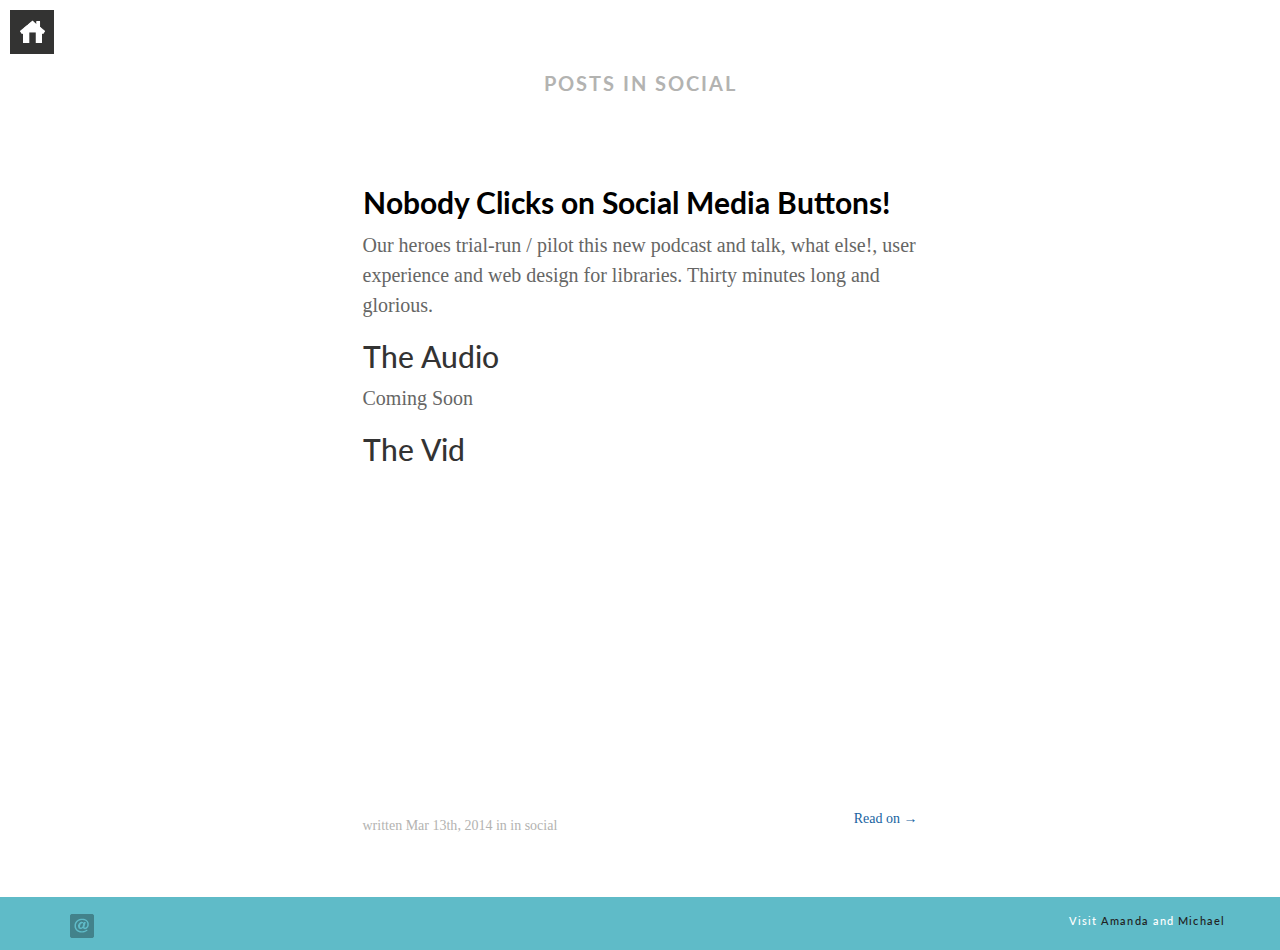
<file: blog/categories/social/index.html>
<!DOCTYPE html>
<!--[if IEMobile 7 ]><html class="no-js iem7"><![endif]-->
<!--[if lt IE 9]><html class="no-js lte-ie8"><![endif]-->
<!--[if (gt IE 8)|(gt IEMobile 7)|!(IEMobile)|!(IE)]><!--><html class="no-js" lang="en"><!--<![endif]-->
<!DOCTYPE html>
<!--[if IEMobile 7 ]><html class="no-js iem7"><![endif]-->
<!--[if lt IE 9]><html class="no-js lte-ie8"><![endif]-->
<!--[if (gt IE 8)|(gt IEMobile 7)|!(IEMobile)|!(IE)]><!--><html class="no-js" lang="en"><!--<![endif]-->
<head>
  <meta charset="utf-8">
  <title>Category: Social - Test</title>
  <meta name="author" content="Michael Schofield">

  
  <meta name="description" content="Category: social">
  

  <!-- http://t.co/dKP3o1e -->
  <meta name="HandheldFriendly" content="True">
  <meta name="MobileOptimized" content="320">
  <meta name="viewport" content="width=device-width, initial-scale=1">

  
  <link rel="canonical" href="http://libux.github.ioblog/categories/social">
  <link href="/favicon.png" rel="icon">
  <link href="/stylesheets/screen.css" media="screen, projection" rel="stylesheet" type="text/css">
  <link href="/atom.xml" rel="alternate" title="Test" type="application/atom+xml">
  <script src="/javascripts/modernizr-2.0.js"></script>
  <script src="//ajax.googleapis.com/ajax/libs/jquery/1.9.1/jquery.min.js"></script>
  <script>!window.jQuery && document.write(unescape('%3Cscript src="./javascripts/libs/jquery.min.js"%3E%3C/script%3E'))</script>
  <script src="/javascripts/octopress.js" type="text/javascript"></script>
  

</head>

  <body>
    <a href="/" class="home-icon">
      <img src="/images/home.png"/>
    </a>

    <div class="all-posts">
  <div class="container">
    <div class="row">
      <div class="list-title col-md-offset-3 col-md-6">
        <h4>Posts in social</h4>
      </div>
    </div>
  </div>

  <div class="article-list">
    <div class="container">
      
        
        <div class="row">
          <div class="col-md-offset-3 col-md-6">
            <article>
  <h2><a href="/blog/2014/03/13/nobody-clicks-on-social-media-buttons/">Nobody Clicks on Social Media Buttons!</a></h2>
  
  <p>
    <p>Our heroes trial-run / pilot this new podcast and talk, what else!, user experience and web design for libraries.
Thirty minutes long and glorious.</p>

<h2>The Audio</h2>

<p>Coming Soon</p>

<h2>The Vid</h2>

<iframe width="560" height="315" src="//www.youtube.com/embed/pc7eqVC8pXY" frameborder="0" allowfullscreen></iframe>




  </p>
  <span class="meta">
    written 








  



<time datetime="2014-03-13T20:46:35-04:00" pubdate data-updated="true">Mar 13<span>th</span>, 2014</time> in 
    

in
<span class="categories">
  
    <a class='category' href='/blog/categories/social/'>social</a>
  
</span>


  </span>

  
    <a class="full-article-link pull-right" rel="full-article" href="/blog/2014/03/13/nobody-clicks-on-social-media-buttons/">Read on &rarr;</a>
  
</article>

          </div>
        </div>
      
    </div>
  </div>
</div>

    <footer id="footer" class="her-row">
  <div class="container">
    <div class="row">
      <div class="col-md-2">
  <div class="social-icon-list">
    

    

    <a href="mailto:"><img src="/images/glyphicons_social_39_e-mail.png"/></a>
  </div>
</div>

<div class="pull-right">
  <h4>Visit <a href="//godaisies.com" title="Amanda's Website">Amanda</a> and <a href="//ns4lib.com" title="Michael's Website">Michael</a></h4>
</div>


    </div>
  </div>
</footer>

  </body>
</html>
</file>
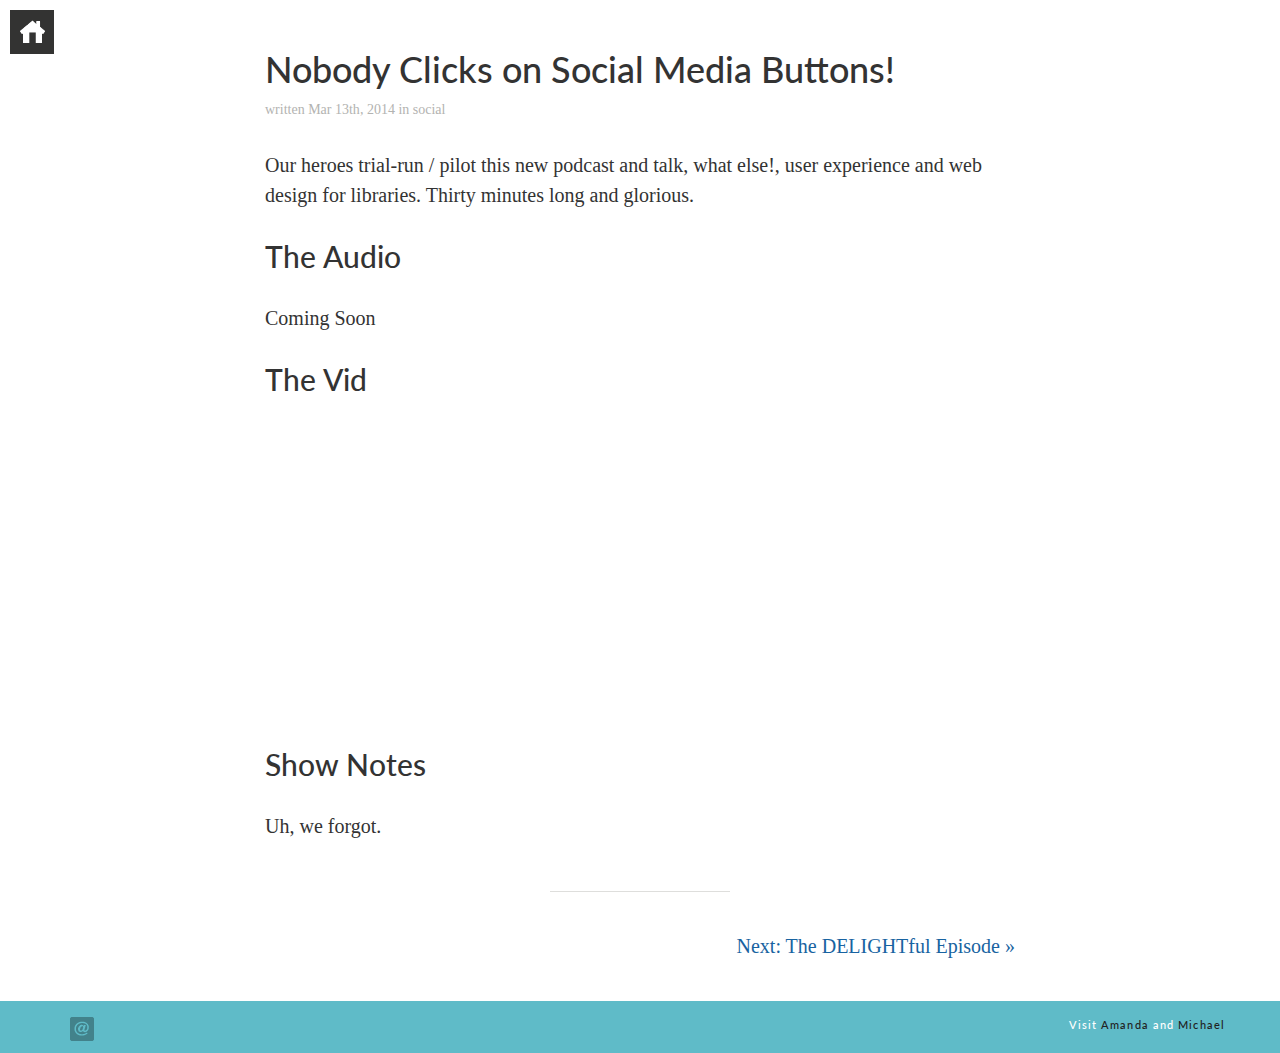
<file: blog/2014/03/13/nobody-clicks-on-social-media-buttons/index.html>
<!DOCTYPE html>
<!--[if IEMobile 7 ]><html class="no-js iem7"><![endif]-->
<!--[if lt IE 9]><html class="no-js lte-ie8"><![endif]-->
<!--[if (gt IE 8)|(gt IEMobile 7)|!(IEMobile)|!(IE)]><!--><html class="no-js" lang="en"><!--<![endif]-->
<!DOCTYPE html>
<!--[if IEMobile 7 ]><html class="no-js iem7"><![endif]-->
<!--[if lt IE 9]><html class="no-js lte-ie8"><![endif]-->
<!--[if (gt IE 8)|(gt IEMobile 7)|!(IEMobile)|!(IE)]><!--><html class="no-js" lang="en"><!--<![endif]-->
<head>
  <meta charset="utf-8">
  <title>Nobody Clicks on Social Media Buttons! - Test</title>
  <meta name="author" content="Michael Schofield">

  
  <meta name="description" content="Nobody Clicks on Social Media Buttons! written Mar 13th, 2014 in social Our heroes trial-run / pilot this new podcast and talk, what else!, user &hellip;">
  

  <!-- http://t.co/dKP3o1e -->
  <meta name="HandheldFriendly" content="True">
  <meta name="MobileOptimized" content="320">
  <meta name="viewport" content="width=device-width, initial-scale=1">

  
  <link rel="canonical" href="http://libux.github.io/blog/2014/03/13/nobody-clicks-on-social-media-buttons">
  <link href="/favicon.png" rel="icon">
  <link href="/stylesheets/screen.css" media="screen, projection" rel="stylesheet" type="text/css">
  <link href="/atom.xml" rel="alternate" title="Test" type="application/atom+xml">
  <script src="/javascripts/modernizr-2.0.js"></script>
  <script src="//ajax.googleapis.com/ajax/libs/jquery/1.9.1/jquery.min.js"></script>
  <script>!window.jQuery && document.write(unescape('%3Cscript src="./javascripts/libs/jquery.min.js"%3E%3C/script%3E'))</script>
  <script src="/javascripts/octopress.js" type="text/javascript"></script>
  

</head>

  <body>
    <a href="/" class="home-icon">
      <img src="/images/home.png"/>
    </a>

    <article role="article" class="full-single-article">
  <div class="container">
    <div class="row">
      <div class="col-md-8 col-md-offset-2">
        <h1>Nobody Clicks on Social Media Buttons!</h1>
        <div class="meta">
          written 








  



<time datetime="2014-03-13T20:46:35-04:00" pubdate data-updated="true">Mar 13<span>th</span>, 2014</time>
          

in
<span class="categories">
  
    <a class='category' href='/blog/categories/social/'>social</a>
  
</span>


        </div>
        <p>Our heroes trial-run / pilot this new podcast and talk, what else!, user experience and web design for libraries.
Thirty minutes long and glorious.</p>

<h2>The Audio</h2>

<p>Coming Soon</p>

<h2>The Vid</h2>

<iframe width="560" height="315" src="//www.youtube.com/embed/pc7eqVC8pXY" frameborder="0" allowfullscreen></iframe>




<!-- more -->


<h2>Show Notes</h2>

<p>Uh, we forgot.</p>

      </div>
    </div>
  </div>
</article>

<hr class="divider-short"/>

<div class="archive-link">
  <div class="container">
    <div class="row">
      <div class="col-md-8 col-md-offset-2">
        

        
          <a class="pull-right" href="/blog/2014/03/28/the-delightful-episode/" title="Next Post: The DELIGHTful Episode">Next: The DELIGHTful Episode &raquo;</a>
        
      </div>
    </div>
  </div>
</div>

    <footer id="footer" class="her-row">
  <div class="container">
    <div class="row">
      <div class="col-md-2">
  <div class="social-icon-list">
    

    

    <a href="mailto:"><img src="/images/glyphicons_social_39_e-mail.png"/></a>
  </div>
</div>

<div class="pull-right">
  <h4>Visit <a href="//godaisies.com" title="Amanda's Website">Amanda</a> and <a href="//ns4lib.com" title="Michael's Website">Michael</a></h4>
</div>


    </div>
  </div>
</footer>

  </body>
</html>
</file>
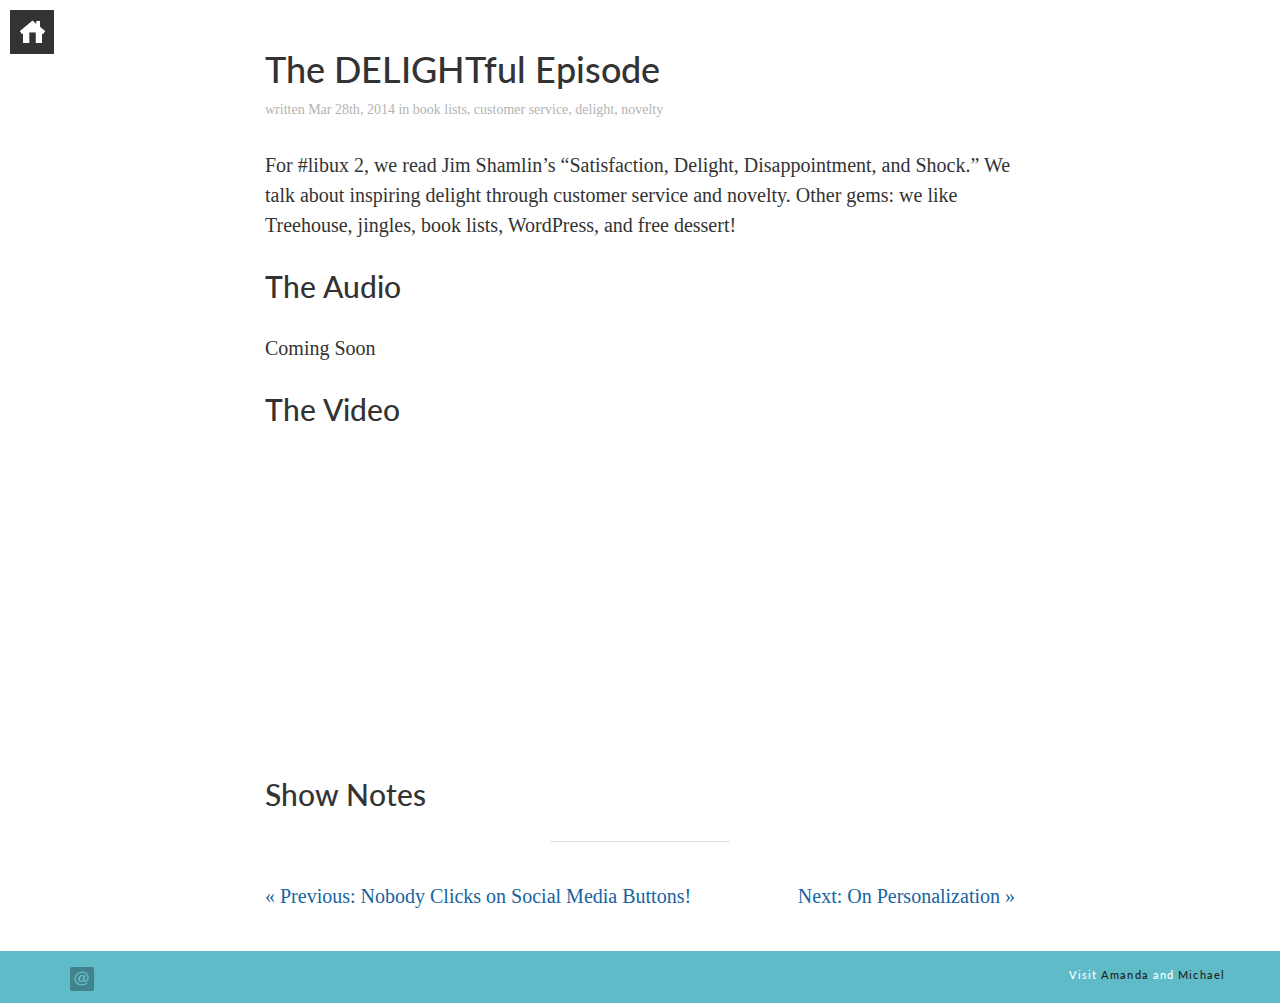
<file: blog/2014/03/28/the-delightful-episode/index.html>
<!DOCTYPE html>
<!--[if IEMobile 7 ]><html class="no-js iem7"><![endif]-->
<!--[if lt IE 9]><html class="no-js lte-ie8"><![endif]-->
<!--[if (gt IE 8)|(gt IEMobile 7)|!(IEMobile)|!(IE)]><!--><html class="no-js" lang="en"><!--<![endif]-->
<!DOCTYPE html>
<!--[if IEMobile 7 ]><html class="no-js iem7"><![endif]-->
<!--[if lt IE 9]><html class="no-js lte-ie8"><![endif]-->
<!--[if (gt IE 8)|(gt IEMobile 7)|!(IEMobile)|!(IE)]><!--><html class="no-js" lang="en"><!--<![endif]-->
<head>
  <meta charset="utf-8">
  <title>The DELIGHTful Episode - Test</title>
  <meta name="author" content="Michael Schofield">

  
  <meta name="description" content="The DELIGHTful Episode written Mar 28th, 2014 in book lists, customer service, delight, novelty For #libux 2, we read Jim Shamlin&rsquo;s &ldquo; &hellip;">
  

  <!-- http://t.co/dKP3o1e -->
  <meta name="HandheldFriendly" content="True">
  <meta name="MobileOptimized" content="320">
  <meta name="viewport" content="width=device-width, initial-scale=1">

  
  <link rel="canonical" href="http://libux.github.io/blog/2014/03/28/the-delightful-episode">
  <link href="/favicon.png" rel="icon">
  <link href="/stylesheets/screen.css" media="screen, projection" rel="stylesheet" type="text/css">
  <link href="/atom.xml" rel="alternate" title="Test" type="application/atom+xml">
  <script src="/javascripts/modernizr-2.0.js"></script>
  <script src="//ajax.googleapis.com/ajax/libs/jquery/1.9.1/jquery.min.js"></script>
  <script>!window.jQuery && document.write(unescape('%3Cscript src="./javascripts/libs/jquery.min.js"%3E%3C/script%3E'))</script>
  <script src="/javascripts/octopress.js" type="text/javascript"></script>
  

</head>

  <body>
    <a href="/" class="home-icon">
      <img src="/images/home.png"/>
    </a>

    <article role="article" class="full-single-article">
  <div class="container">
    <div class="row">
      <div class="col-md-8 col-md-offset-2">
        <h1>The DELIGHTful Episode</h1>
        <div class="meta">
          written 








  



<time datetime="2014-03-28T21:34:59-04:00" pubdate data-updated="true">Mar 28<span>th</span>, 2014</time>
          

in
<span class="categories">
  
    <a class='category' href='/blog/categories/book-lists/'>book lists</a>, <a class='category' href='/blog/categories/customer-service/'>customer service</a>, <a class='category' href='/blog/categories/delight/'>delight</a>, <a class='category' href='/blog/categories/novelty/'>novelty</a>
  
</span>


        </div>
        <p>For #libux 2, we read Jim Shamlin&rsquo;s &ldquo;Satisfaction, Delight, Disappointment, and Shock.&rdquo; We talk about inspiring delight
through customer service and novelty. Other gems: we like Treehouse, jingles, book lists, WordPress, and free dessert!</p>

<h2>The Audio</h2>

<p>Coming Soon</p>

<h2>The Video</h2>

<iframe width="560" height="315" src="//www.youtube.com/embed/PfdTjo1OBjQ" frameborder="0" allowfullscreen></iframe>




<!-- more -->


<h2>Show Notes</h2>

      </div>
    </div>
  </div>
</article>

<hr class="divider-short"/>

<div class="archive-link">
  <div class="container">
    <div class="row">
      <div class="col-md-8 col-md-offset-2">
        
          <a class="pull-left" href="/blog/2014/03/13/nobody-clicks-on-social-media-buttons/" title="Previous Post: Nobody Clicks on Social Media Buttons!">&laquo; Previous: Nobody Clicks on Social Media Buttons!</a>
        

        
          <a class="pull-right" href="/blog/2014/04/04/on-personalization/" title="Next Post: On Personalization">Next: On Personalization &raquo;</a>
        
      </div>
    </div>
  </div>
</div>

    <footer id="footer" class="her-row">
  <div class="container">
    <div class="row">
      <div class="col-md-2">
  <div class="social-icon-list">
    

    

    <a href="mailto:"><img src="/images/glyphicons_social_39_e-mail.png"/></a>
  </div>
</div>

<div class="pull-right">
  <h4>Visit <a href="//godaisies.com" title="Amanda's Website">Amanda</a> and <a href="//ns4lib.com" title="Michael's Website">Michael</a></h4>
</div>


    </div>
  </div>
</footer>

  </body>
</html>
</file>
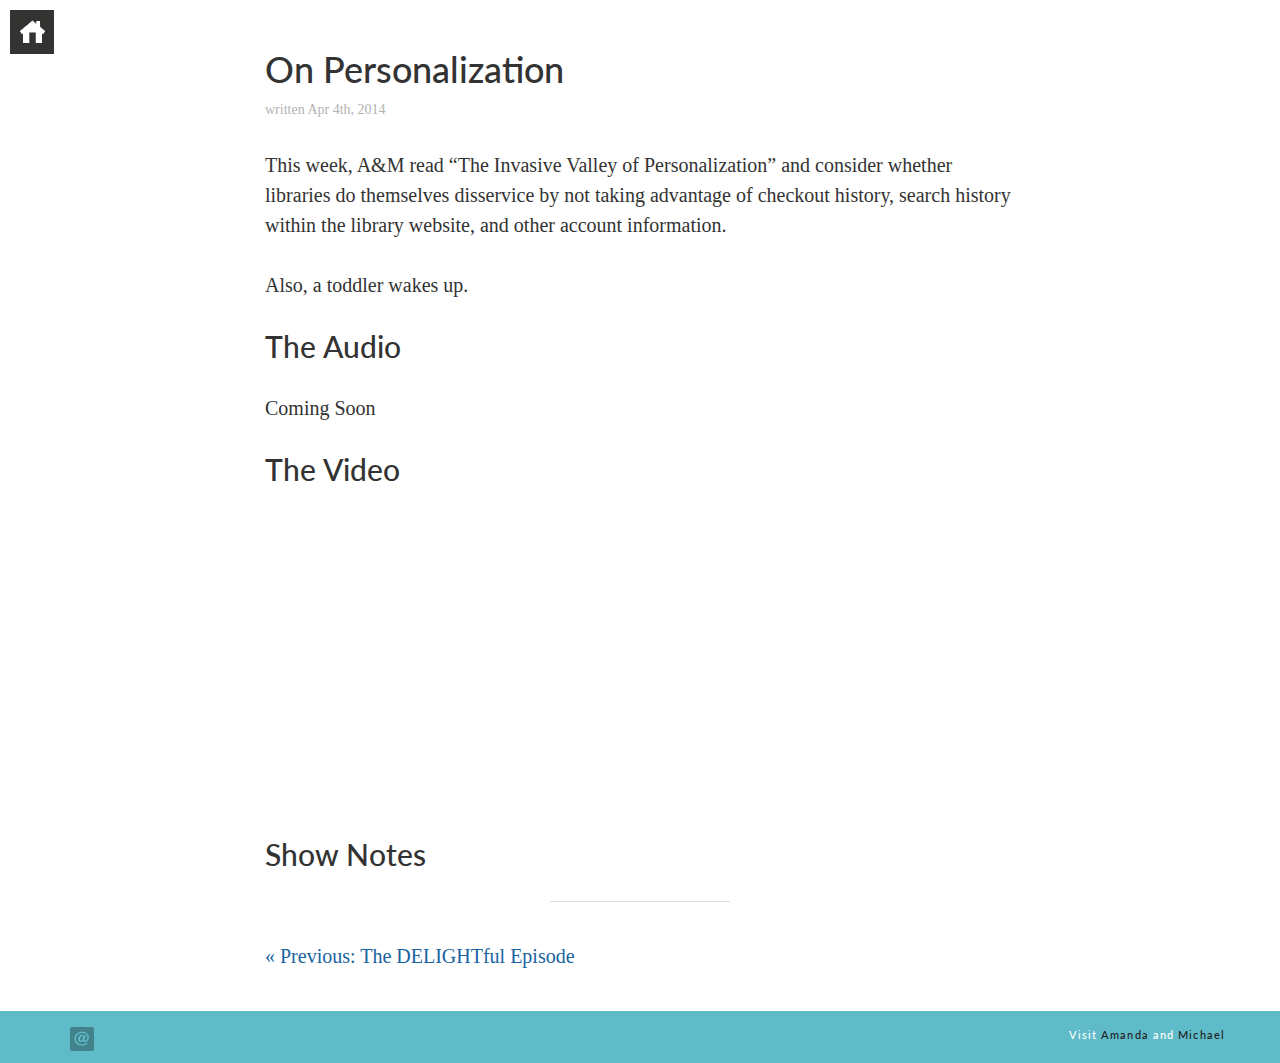
<file: blog/2014/04/04/on-personalization/index.html>
<!DOCTYPE html>
<!--[if IEMobile 7 ]><html class="no-js iem7"><![endif]-->
<!--[if lt IE 9]><html class="no-js lte-ie8"><![endif]-->
<!--[if (gt IE 8)|(gt IEMobile 7)|!(IEMobile)|!(IE)]><!--><html class="no-js" lang="en"><!--<![endif]-->
<!DOCTYPE html>
<!--[if IEMobile 7 ]><html class="no-js iem7"><![endif]-->
<!--[if lt IE 9]><html class="no-js lte-ie8"><![endif]-->
<!--[if (gt IE 8)|(gt IEMobile 7)|!(IEMobile)|!(IE)]><!--><html class="no-js" lang="en"><!--<![endif]-->
<head>
  <meta charset="utf-8">
  <title>On Personalization - Test</title>
  <meta name="author" content="Michael Schofield">

  
  <meta name="description" content="On Personalization written Apr 4th, 2014 This week, A&amp;M read &ldquo;The Invasive Valley of Personalization&rdquo; and consider whether libraries &hellip;">
  

  <!-- http://t.co/dKP3o1e -->
  <meta name="HandheldFriendly" content="True">
  <meta name="MobileOptimized" content="320">
  <meta name="viewport" content="width=device-width, initial-scale=1">

  
  <link rel="canonical" href="http://libux.github.io/blog/2014/04/04/on-personalization">
  <link href="/favicon.png" rel="icon">
  <link href="/stylesheets/screen.css" media="screen, projection" rel="stylesheet" type="text/css">
  <link href="/atom.xml" rel="alternate" title="Test" type="application/atom+xml">
  <script src="/javascripts/modernizr-2.0.js"></script>
  <script src="//ajax.googleapis.com/ajax/libs/jquery/1.9.1/jquery.min.js"></script>
  <script>!window.jQuery && document.write(unescape('%3Cscript src="./javascripts/libs/jquery.min.js"%3E%3C/script%3E'))</script>
  <script src="/javascripts/octopress.js" type="text/javascript"></script>
  

</head>

  <body>
    <a href="/" class="home-icon">
      <img src="/images/home.png"/>
    </a>

    <article role="article" class="full-single-article">
  <div class="container">
    <div class="row">
      <div class="col-md-8 col-md-offset-2">
        <h1>On Personalization</h1>
        <div class="meta">
          written 








  



<time datetime="2014-04-04T21:38:11-04:00" pubdate data-updated="true">Apr 4<span>th</span>, 2014</time>
          


        </div>
        <p>This week, A&amp;M read &ldquo;The Invasive Valley of Personalization&rdquo; and consider whether libraries
do themselves disservice by not taking advantage of checkout history, search history within the library website,
and other account information.</p>

<p>Also, a toddler wakes up.</p>

<h2>The Audio</h2>

<p>Coming Soon</p>

<h2>The Video</h2>

<iframe width="560" height="315" src="//www.youtube.com/embed/MH33Of5QHGo" frameborder="0" allowfullscreen></iframe>




<!-- more -->


<h2>Show Notes</h2>

      </div>
    </div>
  </div>
</article>

<hr class="divider-short"/>

<div class="archive-link">
  <div class="container">
    <div class="row">
      <div class="col-md-8 col-md-offset-2">
        
          <a class="pull-left" href="/blog/2014/03/28/the-delightful-episode/" title="Previous Post: The DELIGHTful Episode">&laquo; Previous: The DELIGHTful Episode</a>
        

        
      </div>
    </div>
  </div>
</div>

    <footer id="footer" class="her-row">
  <div class="container">
    <div class="row">
      <div class="col-md-2">
  <div class="social-icon-list">
    

    

    <a href="mailto:"><img src="/images/glyphicons_social_39_e-mail.png"/></a>
  </div>
</div>

<div class="pull-right">
  <h4>Visit <a href="//godaisies.com" title="Amanda's Website">Amanda</a> and <a href="//ns4lib.com" title="Michael's Website">Michael</a></h4>
</div>


    </div>
  </div>
</footer>

  </body>
</html>
</file>
<file: stylesheets/screen.css>
@import url(http://fonts.googleapis.com/css?family=Lato);html,body,div,span,applet,object,iframe,h1,h2,h3,h4,h5,h6,p,blockquote,pre,a,abbr,acronym,address,big,cite,code,del,dfn,em,img,ins,kbd,q,s,samp,small,strike,strong,sub,sup,tt,var,b,u,i,center,dl,dt,dd,ol,ul,li,fieldset,form,label,legend,table,caption,tbody,tfoot,thead,tr,th,td,article,aside,canvas,details,embed,figure,figcaption,footer,header,hgroup,menu,nav,output,ruby,section,summary,time,mark,audio,video{margin:0;padding:0;border:0;font:inherit;font-size:100%;vertical-align:baseline}html{line-height:1}ol,ul{list-style:none}table{border-collapse:collapse;border-spacing:0}caption,th,td{text-align:left;font-weight:normal;vertical-align:middle}q,blockquote{quotes:none}q:before,q:after,blockquote:before,blockquote:after{content:"";content:none}a img{border:none}article,aside,details,figcaption,figure,footer,header,hgroup,menu,nav,section,summary{display:block}.highlight,html .gist .gist-file .gist-syntax .gist-highlight{border:1px solid #05232b !important}.highlight table td.code,html .gist .gist-file .gist-syntax .gist-highlight table td.code{width:100%}.highlight .line-numbers,html .gist .gist-file .gist-syntax .gist-highlight .line-numbers{text-align:right;font-size:13px;line-height:1.45em;background:#073642 url('/images/noise.png?1397084013') top left !important;border-right:1px solid #00232c !important;-webkit-box-shadow:#083e4b -1px 0 inset;-moz-box-shadow:#083e4b -1px 0 inset;box-shadow:#083e4b -1px 0 inset;text-shadow:#021014 0 -1px;padding:.8em !important;-webkit-border-radius:0;-moz-border-radius:0;-ms-border-radius:0;-o-border-radius:0;border-radius:0}.highlight .line-numbers span,html .gist .gist-file .gist-syntax .gist-highlight .line-numbers span{color:#586e75 !important}figure.code,.gist-file,pre{-webkit-box-shadow:rgba(0,0,0,0.06) 0 0 10px;-moz-box-shadow:rgba(0,0,0,0.06) 0 0 10px;box-shadow:rgba(0,0,0,0.06) 0 0 10px}figure.code .highlight pre,.gist-file .highlight pre,pre .highlight pre{-webkit-box-shadow:none;-moz-box-shadow:none;box-shadow:none}html .gist .gist-file{margin-bottom:1.8em;position:relative;border:none;padding-top:26px !important}html .gist .gist-file .gist-syntax{border-bottom:0 !important;background:none !important}html .gist .gist-file .gist-syntax .gist-highlight{background:#002b36 !important}html .gist .gist-file .gist-meta{padding:.6em 0.8em;border:1px solid #083e4b !important;color:#586e75;font-size:.7em !important;background:#073642 url('/images/noise.png?1397084013') top left;line-height:1.5em}html .gist .gist-file .gist-meta a{color:#75878b !important;text-decoration:none}html .gist .gist-file .gist-meta a:hover{text-decoration:underline}html .gist .gist-file .gist-meta a:hover{color:#93a1a1 !important}html .gist .gist-file .gist-meta a[href*='#file']{position:absolute;top:0;left:0;right:-10px;color:#474747 !important}html .gist .gist-file .gist-meta a[href*='#file']:hover{color:#1863a1 !important}html .gist .gist-file .gist-meta a[href*=raw]{top:.4em}pre{background:#002b36 url('/images/noise.png?1397084013') top left;-webkit-border-radius:0.4em;-moz-border-radius:0.4em;-ms-border-radius:0.4em;-o-border-radius:0.4em;border-radius:0.4em;border:1px solid #05232b;line-height:1.45em;font-size:13px;margin-bottom:2.1em;padding:.8em 1em;color:#93a1a1;overflow:auto}h3.filename+pre{-moz-border-radius-topleft:0px;-webkit-border-top-left-radius:0px;border-top-left-radius:0px;-moz-border-radius-topright:0px;-webkit-border-top-right-radius:0px;border-top-right-radius:0px}p code,li code{display:inline-block;white-space:no-wrap;background:#fff;font-size:.8em;line-height:1.5em;color:#555;border:1px solid #ddd;-webkit-border-radius:0.4em;-moz-border-radius:0.4em;-ms-border-radius:0.4em;-o-border-radius:0.4em;border-radius:0.4em;padding:0 .3em;margin:-1px 0}p pre code,li pre code{font-size:1em !important;background:none;border:none}.pre-code,html .gist .gist-file .gist-syntax .gist-highlight pre,.highlight code{font-family:Menlo,Monaco,"Andale Mono","lucida console","Courier New",monospace !important;overflow:scroll;overflow-y:hidden;display:block;padding:.8em !important;overflow-x:auto;line-height:1.45em;background:#002b36 url('/images/noise.png?1397084013') top left !important;color:#93a1a1 !important}.pre-code *::-moz-selection,html .gist .gist-file .gist-syntax .gist-highlight pre *::-moz-selection,.highlight code *::-moz-selection{background:#386774;color:inherit;text-shadow:#002b36 0 1px}.pre-code *::-webkit-selection,html .gist .gist-file .gist-syntax .gist-highlight pre *::-webkit-selection,.highlight code *::-webkit-selection{background:#386774;color:inherit;text-shadow:#002b36 0 1px}.pre-code *::selection,html .gist .gist-file .gist-syntax .gist-highlight pre *::selection,.highlight code *::selection{background:#386774;color:inherit;text-shadow:#002b36 0 1px}.pre-code span,html .gist .gist-file .gist-syntax .gist-highlight pre span,.highlight code span{color:#93a1a1 !important}.pre-code span,html .gist .gist-file .gist-syntax .gist-highlight pre span,.highlight code span{font-style:normal !important;font-weight:normal !important}.pre-code .c,html .gist .gist-file .gist-syntax .gist-highlight pre .c,.highlight code .c{color:#586e75 !important;font-style:italic !important}.pre-code .cm,html .gist .gist-file .gist-syntax .gist-highlight pre .cm,.highlight code .cm{color:#586e75 !important;font-style:italic !important}.pre-code .cp,html .gist .gist-file .gist-syntax .gist-highlight pre .cp,.highlight code .cp{color:#586e75 !important;font-style:italic !important}.pre-code .c1,html .gist .gist-file .gist-syntax .gist-highlight pre .c1,.highlight code .c1{color:#586e75 !important;font-style:italic !important}.pre-code .cs,html .gist .gist-file .gist-syntax .gist-highlight pre .cs,.highlight code .cs{color:#586e75 !important;font-weight:bold !important;font-style:italic !important}.pre-code .err,html .gist .gist-file .gist-syntax .gist-highlight pre .err,.highlight code .err{color:#dc322f !important;background:none !important}.pre-code .k,html .gist .gist-file .gist-syntax .gist-highlight pre .k,.highlight code .k{color:#cb4b16 !important}.pre-code .o,html .gist .gist-file .gist-syntax .gist-highlight pre .o,.highlight code .o{color:#93a1a1 !important;font-weight:bold !important}.pre-code .p,html .gist .gist-file .gist-syntax .gist-highlight pre .p,.highlight code .p{color:#93a1a1 !important}.pre-code .ow,html .gist .gist-file .gist-syntax .gist-highlight pre .ow,.highlight code .ow{color:#2aa198 !important;font-weight:bold !important}.pre-code .gd,html .gist .gist-file .gist-syntax .gist-highlight pre .gd,.highlight code .gd{color:#93a1a1 !important;background-color:#372c34 !important;display:inline-block}.pre-code .gd .x,html .gist .gist-file .gist-syntax .gist-highlight pre .gd .x,.highlight code .gd .x{color:#93a1a1 !important;background-color:#4d2d33 !important;display:inline-block}.pre-code .ge,html .gist .gist-file .gist-syntax .gist-highlight pre .ge,.highlight code .ge{color:#93a1a1 !important;font-style:italic !important}.pre-code .gh,html .gist .gist-file .gist-syntax .gist-highlight pre .gh,.highlight code .gh{color:#586e75 !important}.pre-code .gi,html .gist .gist-file .gist-syntax .gist-highlight pre .gi,.highlight code .gi{color:#93a1a1 !important;background-color:#1a412b !important;display:inline-block}.pre-code .gi .x,html .gist .gist-file .gist-syntax .gist-highlight pre .gi .x,.highlight code .gi .x{color:#93a1a1 !important;background-color:#355720 !important;display:inline-block}.pre-code .gs,html .gist .gist-file .gist-syntax .gist-highlight pre .gs,.highlight code .gs{color:#93a1a1 !important;font-weight:bold !important}.pre-code .gu,html .gist .gist-file .gist-syntax .gist-highlight pre .gu,.highlight code .gu{color:#6c71c4 !important}.pre-code .kc,html .gist .gist-file .gist-syntax .gist-highlight pre .kc,.highlight code .kc{color:#859900 !important;font-weight:bold !important}.pre-code .kd,html .gist .gist-file .gist-syntax .gist-highlight pre .kd,.highlight code .kd{color:#268bd2 !important}.pre-code .kp,html .gist .gist-file .gist-syntax .gist-highlight pre .kp,.highlight code .kp{color:#cb4b16 !important;font-weight:bold !important}.pre-code .kr,html .gist .gist-file .gist-syntax .gist-highlight pre .kr,.highlight code .kr{color:#d33682 !important;font-weight:bold !important}.pre-code .kt,html .gist .gist-file .gist-syntax .gist-highlight pre .kt,.highlight code .kt{color:#2aa198 !important}.pre-code .n,html .gist .gist-file .gist-syntax .gist-highlight pre .n,.highlight code .n{color:#268bd2 !important}.pre-code .na,html .gist .gist-file .gist-syntax .gist-highlight pre .na,.highlight code .na{color:#268bd2 !important}.pre-code .nb,html .gist .gist-file .gist-syntax .gist-highlight pre .nb,.highlight code .nb{color:#859900 !important}.pre-code .nc,html .gist .gist-file .gist-syntax .gist-highlight pre .nc,.highlight code .nc{color:#d33682 !important}.pre-code .no,html .gist .gist-file .gist-syntax .gist-highlight pre .no,.highlight code .no{color:#b58900 !important}.pre-code .nl,html .gist .gist-file .gist-syntax .gist-highlight pre .nl,.highlight code .nl{color:#859900 !important}.pre-code .ne,html .gist .gist-file .gist-syntax .gist-highlight pre .ne,.highlight code .ne{color:#268bd2 !important;font-weight:bold !important}.pre-code .nf,html .gist .gist-file .gist-syntax .gist-highlight pre .nf,.highlight code .nf{color:#268bd2 !important;font-weight:bold !important}.pre-code .nn,html .gist .gist-file .gist-syntax .gist-highlight pre .nn,.highlight code .nn{color:#b58900 !important}.pre-code .nt,html .gist .gist-file .gist-syntax .gist-highlight pre .nt,.highlight code .nt{color:#268bd2 !important;font-weight:bold !important}.pre-code .nx,html .gist .gist-file .gist-syntax .gist-highlight pre .nx,.highlight code .nx{color:#b58900 !important}.pre-code .vg,html .gist .gist-file .gist-syntax .gist-highlight pre .vg,.highlight code .vg{color:#268bd2 !important}.pre-code .vi,html .gist .gist-file .gist-syntax .gist-highlight pre .vi,.highlight code .vi{color:#268bd2 !important}.pre-code .nv,html .gist .gist-file .gist-syntax .gist-highlight pre .nv,.highlight code .nv{color:#268bd2 !important}.pre-code .mf,html .gist .gist-file .gist-syntax .gist-highlight pre .mf,.highlight code .mf{color:#2aa198 !important}.pre-code .m,html .gist .gist-file .gist-syntax .gist-highlight pre .m,.highlight code .m{color:#2aa198 !important}.pre-code .mh,html .gist .gist-file .gist-syntax .gist-highlight pre .mh,.highlight code .mh{color:#2aa198 !important}.pre-code .mi,html .gist .gist-file .gist-syntax .gist-highlight pre .mi,.highlight code .mi{color:#2aa198 !important}.pre-code .s,html .gist .gist-file .gist-syntax .gist-highlight pre .s,.highlight code .s{color:#2aa198 !important}.pre-code .sd,html .gist .gist-file .gist-syntax .gist-highlight pre .sd,.highlight code .sd{color:#2aa198 !important}.pre-code .s2,html .gist .gist-file .gist-syntax .gist-highlight pre .s2,.highlight code .s2{color:#2aa198 !important}.pre-code .se,html .gist .gist-file .gist-syntax .gist-highlight pre .se,.highlight code .se{color:#dc322f !important}.pre-code .si,html .gist .gist-file .gist-syntax .gist-highlight pre .si,.highlight code .si{color:#268bd2 !important}.pre-code .sr,html .gist .gist-file .gist-syntax .gist-highlight pre .sr,.highlight code .sr{color:#2aa198 !important}.pre-code .s1,html .gist .gist-file .gist-syntax .gist-highlight pre .s1,.highlight code .s1{color:#2aa198 !important}.pre-code div .gd,html .gist .gist-file .gist-syntax .gist-highlight pre div .gd,.highlight code div .gd,.pre-code div .gd .x,html .gist .gist-file .gist-syntax .gist-highlight pre div .gd .x,.highlight code div .gd .x,.pre-code div .gi,html .gist .gist-file .gist-syntax .gist-highlight pre div .gi,.highlight code div .gi,.pre-code div .gi .x,html .gist .gist-file .gist-syntax .gist-highlight pre div .gi .x,.highlight code div .gi .x{display:inline-block;width:100%}.highlight,.gist-highlight{margin-bottom:1.8em;background:#002b36;overflow-y:hidden;overflow-x:auto}.highlight pre,.gist-highlight pre{background:none;-webkit-border-radius:none;-moz-border-radius:none;-ms-border-radius:none;-o-border-radius:none;border-radius:none;border:none;padding:0;margin-bottom:0}pre::-webkit-scrollbar,.highlight::-webkit-scrollbar,.gist-highlight::-webkit-scrollbar{height:.5em;background:rgba(255,255,255,0.15)}pre::-webkit-scrollbar-thumb:horizontal,.highlight::-webkit-scrollbar-thumb:horizontal,.gist-highlight::-webkit-scrollbar-thumb:horizontal{background:rgba(255,255,255,0.2);-webkit-border-radius:4px;border-radius:4px}.highlight code{background:#000}figure.code{background:none;padding:0;border:0;margin-bottom:1.5em}figure.code pre{margin-bottom:0}figure.code figcaption{position:relative}figure.code .highlight{margin-bottom:0}.code-title,html .gist .gist-file .gist-meta a[href*='#file'],h3.filename,figure.code figcaption{text-align:center;font-size:13px;line-height:2em;text-shadow:#cbcccc 0 1px 0;color:#474747;font-weight:normal;margin-bottom:0;-moz-border-radius-topleft:5px;-webkit-border-top-left-radius:5px;border-top-left-radius:5px;-moz-border-radius-topright:5px;-webkit-border-top-right-radius:5px;border-top-right-radius:5px;font-family:"Helvetica Neue", Arial, "Lucida Grande", "Lucida Sans Unicode", Lucida, sans-serif;background:#aaa url('/images/code_bg.png?1397084703') top repeat-x;border:1px solid #565656;border-top-color:#cbcbcb;border-left-color:#a5a5a5;border-right-color:#a5a5a5;border-bottom:0}.download-source,html .gist .gist-file .gist-meta a[href*=raw],figure.code figcaption a{position:absolute;right:.8em;text-decoration:none;color:#666 !important;z-index:1;font-size:13px;text-shadow:#cbcccc 0 1px 0;padding-left:3em}.download-source:hover,html .gist .gist-file .gist-meta a[href*=raw]:hover,figure.code figcaption a:hover{text-decoration:underline}/* normalize.css v3.0.0 | MIT License | git.io/normalize */html{font-family:sans-serif;-ms-text-size-adjust:100%;-webkit-text-size-adjust:100%}body{margin:0}article,aside,details,figcaption,figure,footer,header,hgroup,main,nav,section,summary{display:block}audio,canvas,progress,video{display:inline-block;vertical-align:baseline}audio:not([controls]){display:none;height:0}[hidden],template{display:none}a{background:transparent}a:active,a:hover{outline:0}abbr[title]{border-bottom:1px dotted}b,strong{font-weight:bold}dfn{font-style:italic}h1{font-size:2em;margin:0.67em 0}mark{background:#ff0;color:#000}small{font-size:80%}sub,sup{font-size:75%;line-height:0;position:relative;vertical-align:baseline}sup{top:-0.5em}sub{bottom:-0.25em}img{border:0}svg:not(:root){overflow:hidden}figure{margin:1em 40px}hr{-moz-box-sizing:content-box;box-sizing:content-box;height:0}pre{overflow:auto}code,kbd,pre,samp{font-family:monospace, monospace;font-size:1em}button,input,optgroup,select,textarea{color:inherit;font:inherit;margin:0}button{overflow:visible}button,select{text-transform:none}button,html input[type="button"],input[type="reset"],input[type="submit"]{-webkit-appearance:button;cursor:pointer}button[disabled],html input[disabled]{cursor:default}button::-moz-focus-inner,input::-moz-focus-inner{border:0;padding:0}input{line-height:normal}input[type="checkbox"],input[type="radio"]{box-sizing:border-box;padding:0}input[type="number"]::-webkit-inner-spin-button,input[type="number"]::-webkit-outer-spin-button{height:auto}input[type="search"]{-webkit-appearance:textfield;-moz-box-sizing:content-box;-webkit-box-sizing:content-box;box-sizing:content-box}input[type="search"]::-webkit-search-cancel-button,input[type="search"]::-webkit-search-decoration{-webkit-appearance:none}fieldset{border:1px solid #c0c0c0;margin:0 2px;padding:0.35em 0.625em 0.75em}legend{border:0;padding:0}textarea{overflow:auto}optgroup{font-weight:bold}table{border-collapse:collapse;border-spacing:0}td,th{padding:0}@media print{*{text-shadow:none !important;color:#000 !important;background:transparent !important;box-shadow:none !important}a,a:visited{text-decoration:underline}a[href]:after{content:" (" attr(href) ")"}abbr[title]:after{content:" (" attr(title) ")"}a[href^="javascript:"]:after,a[href^="#"]:after{content:""}pre,blockquote{border:1px solid #999;page-break-inside:avoid}thead{display:table-header-group}tr,img{page-break-inside:avoid}img{max-width:100% !important}p,h2,h3{orphans:3;widows:3}h2,h3{page-break-after:avoid}select{background:#fff !important}.navbar{display:none}.table td,.table th{background-color:#fff !important}.btn>.caret,.dropup>.btn>.caret{border-top-color:#000 !important}.label{border:1px solid #000}.table{border-collapse:collapse !important}.table-bordered th,.table-bordered td{border:1px solid #ddd !important}}*{-webkit-box-sizing:border-box;-moz-box-sizing:border-box;box-sizing:border-box}*:before,*:after{-webkit-box-sizing:border-box;-moz-box-sizing:border-box;box-sizing:border-box}html{font-size:62.5%;-webkit-tap-highlight-color:rgba(0,0,0,0)}body{font-family:"Helvetica Neue",Helvetica,Arial,sans-serif;font-size:14px;line-height:1.42857;color:#333;background-color:#fff}input,button,select,textarea{font-family:inherit;font-size:inherit;line-height:inherit}a{color:#1863a1;text-decoration:none}a:hover,a:focus{color:#0e3a5f;text-decoration:underline}a:focus{outline:thin dotted;outline:5px auto -webkit-focus-ring-color;outline-offset:-2px}figure{margin:0}img{vertical-align:middle}.img-responsive{display:block;max-width:100%;height:auto}.img-rounded{border-radius:6px}.img-thumbnail{padding:4px;line-height:1.42857;background-color:#fff;border:1px solid #ddd;border-radius:4px;-webkit-transition:all 0.2s ease-in-out;transition:all 0.2s ease-in-out;display:inline-block;max-width:100%;height:auto}.img-circle{border-radius:50%}hr{margin-top:20px;margin-bottom:20px;border:0;border-top:1px solid #eee}.sr-only{position:absolute;width:1px;height:1px;margin:-1px;padding:0;overflow:hidden;clip:rect(0, 0, 0, 0);border:0}h1,h2,h3,h4,h5,h6,.h1,.h2,.h3,.h4,.h5,.h6{font-family:inherit;font-weight:500;line-height:1.1;color:inherit}h1 small,h1 .small,h2 small,h2 .small,h3 small,h3 .small,h4 small,h4 .small,h5 small,h5 .small,h6 small,h6 .small,.h1 small,.h1 .small,.h2 small,.h2 .small,.h3 small,.h3 .small,.h4 small,.h4 .small,.h5 small,.h5 .small,.h6 small,.h6 .small{font-weight:normal;line-height:1;color:#999}h1,.h1,h2,.h2,h3,.h3{margin-top:20px;margin-bottom:10px}h1 small,h1 .small,.h1 small,.h1 .small,h2 small,h2 .small,.h2 small,.h2 .small,h3 small,h3 .small,.h3 small,.h3 .small{font-size:65%}h4,.h4,h5,.h5,h6,.h6{margin-top:10px;margin-bottom:10px}h4 small,h4 .small,.h4 small,.h4 .small,h5 small,h5 .small,.h5 small,.h5 .small,h6 small,h6 .small,.h6 small,.h6 .small{font-size:75%}h1,.h1{font-size:36px}h2,.h2{font-size:30px}h3,.h3{font-size:24px}h4,.h4{font-size:18px}h5,.h5{font-size:14px}h6,.h6{font-size:12px}p{margin:0 0 10px}.lead{margin-bottom:20px;font-size:16px;font-weight:200;line-height:1.4}@media (min-width: 768px){.lead{font-size:21px}}small,.small{font-size:85%}cite{font-style:normal}.text-left{text-align:left}.text-right{text-align:right}.text-center{text-align:center}.text-justify{text-align:justify}.text-muted{color:#999}.text-primary{color:#428bca}a.text-primary:hover{color:#3071a9}.text-success{color:#3c763d}a.text-success:hover{color:#2b542c}.text-info{color:#31708f}a.text-info:hover{color:#245269}.text-warning{color:#8a6d3b}a.text-warning:hover{color:#66512c}.text-danger{color:#a94442}a.text-danger:hover{color:#843534}.bg-primary{color:#fff}.bg-primary{background-color:#428bca}a.bg-primary:hover{background-color:#3071a9}.bg-success{background-color:#dff0d8}a.bg-success:hover{background-color:#c1e2b3}.bg-info{background-color:#d9edf7}a.bg-info:hover{background-color:#afd9ee}.bg-warning{background-color:#fcf8e3}a.bg-warning:hover{background-color:#f7ecb5}.bg-danger{background-color:#f2dede}a.bg-danger:hover{background-color:#e4b9b9}.page-header{padding-bottom:9px;margin:40px 0 20px;border-bottom:1px solid #eee}ul,ol{margin-top:0;margin-bottom:10px}ul ul,ul ol,ol ul,ol ol{margin-bottom:0}.list-unstyled,.list-inline{padding-left:0;list-style:none}.list-inline{margin-left:-5px}.list-inline>li{display:inline-block;padding-left:5px;padding-right:5px}dl{margin-top:0;margin-bottom:20px}dt,dd{line-height:1.42857}dt{font-weight:bold}dd{margin-left:0}@media (min-width: 768px){.dl-horizontal dt{float:left;width:160px;clear:left;text-align:right;overflow:hidden;text-overflow:ellipsis;white-space:nowrap}.dl-horizontal dd{margin-left:180px}.dl-horizontal dd:before,.dl-horizontal dd:after{content:" ";display:table}.dl-horizontal dd:after{clear:both}}abbr[title],abbr[data-original-title]{cursor:help;border-bottom:1px dotted #999}.initialism{font-size:90%;text-transform:uppercase}blockquote{padding:10px 20px;margin:0 0 20px;font-size:17.5px;border-left:5px solid #eee}blockquote p:last-child,blockquote ul:last-child,blockquote ol:last-child{margin-bottom:0}blockquote footer,blockquote small,blockquote .small{display:block;font-size:80%;line-height:1.42857;color:#999}blockquote footer:before,blockquote small:before,blockquote .small:before{content:'\2014 \00A0'}.blockquote-reverse,blockquote.pull-right{padding-right:15px;padding-left:0;border-right:5px solid #eee;border-left:0;text-align:right}.blockquote-reverse footer:before,.blockquote-reverse small:before,.blockquote-reverse .small:before,blockquote.pull-right footer:before,blockquote.pull-right small:before,blockquote.pull-right .small:before{content:''}.blockquote-reverse footer:after,.blockquote-reverse small:after,.blockquote-reverse .small:after,blockquote.pull-right footer:after,blockquote.pull-right small:after,blockquote.pull-right .small:after{content:'\00A0 \2014'}blockquote:before,blockquote:after{content:""}address{margin-bottom:20px;font-style:normal;line-height:1.42857}code,kbd,pre,samp{font-family:Menlo,Monaco,Consolas,"Courier New",monospace}code{padding:2px 4px;font-size:90%;color:#c7254e;background-color:#f9f2f4;white-space:nowrap;border-radius:4px}kbd{padding:2px 4px;font-size:90%;color:#fff;background-color:#333;border-radius:3px;box-shadow:inset 0 -1px 0 rgba(0,0,0,0.25)}pre{display:block;padding:9.5px;margin:0 0 10px;font-size:13px;line-height:1.42857;word-break:break-all;word-wrap:break-word;color:#93a1a1;background-color:#002b36;border:1px solid #ccc;border-radius:4px}pre code{padding:0;font-size:inherit;color:inherit;white-space:pre-wrap;background-color:transparent;border-radius:0}.pre-scrollable{max-height:340px;overflow-y:scroll}.container{margin-right:auto;margin-left:auto;padding-left:15px;padding-right:15px}.container:before,.container:after{content:" ";display:table}.container:after{clear:both}@media (min-width: 768px){.container{width:750px}}@media (min-width: 992px){.container{width:970px}}@media (min-width: 1200px){.container{width:1170px}}.container-fluid{margin-right:auto;margin-left:auto;padding-left:15px;padding-right:15px}.container-fluid:before,.container-fluid:after{content:" ";display:table}.container-fluid:after{clear:both}.row{margin-left:-15px;margin-right:-15px}.row:before,.row:after{content:" ";display:table}.row:after{clear:both}.col-xs-1,.col-sm-1,.col-md-1,.col-lg-1,.col-xs-2,.col-sm-2,.col-md-2,.col-lg-2,.col-xs-3,.col-sm-3,.col-md-3,.col-lg-3,.col-xs-4,.col-sm-4,.col-md-4,.col-lg-4,.col-xs-5,.col-sm-5,.col-md-5,.col-lg-5,.col-xs-6,.col-sm-6,.col-md-6,.col-lg-6,.col-xs-7,.col-sm-7,.col-md-7,.col-lg-7,.col-xs-8,.col-sm-8,.col-md-8,.col-lg-8,.col-xs-9,.col-sm-9,.col-md-9,.col-lg-9,.col-xs-10,.col-sm-10,.col-md-10,.col-lg-10,.col-xs-11,.col-sm-11,.col-md-11,.col-lg-11,.col-xs-12,.col-sm-12,.col-md-12,.col-lg-12{position:relative;min-height:1px;padding-left:15px;padding-right:15px}.col-xs-1,.col-xs-2,.col-xs-3,.col-xs-4,.col-xs-5,.col-xs-6,.col-xs-7,.col-xs-8,.col-xs-9,.col-xs-10,.col-xs-11,.col-xs-12{float:left}.col-xs-1{width:8.33333%}.col-xs-2{width:16.66667%}.col-xs-3{width:25%}.col-xs-4{width:33.33333%}.col-xs-5{width:41.66667%}.col-xs-6{width:50%}.col-xs-7{width:58.33333%}.col-xs-8{width:66.66667%}.col-xs-9{width:75%}.col-xs-10{width:83.33333%}.col-xs-11{width:91.66667%}.col-xs-12{width:100%}.col-xs-pull-0{right:0%}.col-xs-pull-1{right:8.33333%}.col-xs-pull-2{right:16.66667%}.col-xs-pull-3{right:25%}.col-xs-pull-4{right:33.33333%}.col-xs-pull-5{right:41.66667%}.col-xs-pull-6{right:50%}.col-xs-pull-7{right:58.33333%}.col-xs-pull-8{right:66.66667%}.col-xs-pull-9{right:75%}.col-xs-pull-10{right:83.33333%}.col-xs-pull-11{right:91.66667%}.col-xs-pull-12{right:100%}.col-xs-push-0{left:0%}.col-xs-push-1{left:8.33333%}.col-xs-push-2{left:16.66667%}.col-xs-push-3{left:25%}.col-xs-push-4{left:33.33333%}.col-xs-push-5{left:41.66667%}.col-xs-push-6{left:50%}.col-xs-push-7{left:58.33333%}.col-xs-push-8{left:66.66667%}.col-xs-push-9{left:75%}.col-xs-push-10{left:83.33333%}.col-xs-push-11{left:91.66667%}.col-xs-push-12{left:100%}.col-xs-offset-0{margin-left:0%}.col-xs-offset-1{margin-left:8.33333%}.col-xs-offset-2{margin-left:16.66667%}.col-xs-offset-3{margin-left:25%}.col-xs-offset-4{margin-left:33.33333%}.col-xs-offset-5{margin-left:41.66667%}.col-xs-offset-6{margin-left:50%}.col-xs-offset-7{margin-left:58.33333%}.col-xs-offset-8{margin-left:66.66667%}.col-xs-offset-9{margin-left:75%}.col-xs-offset-10{margin-left:83.33333%}.col-xs-offset-11{margin-left:91.66667%}.col-xs-offset-12{margin-left:100%}@media (min-width: 768px){.col-sm-1,.col-sm-2,.col-sm-3,.col-sm-4,.col-sm-5,.col-sm-6,.col-sm-7,.col-sm-8,.col-sm-9,.col-sm-10,.col-sm-11,.col-sm-12{float:left}.col-sm-1{width:8.33333%}.col-sm-2{width:16.66667%}.col-sm-3{width:25%}.col-sm-4{width:33.33333%}.col-sm-5{width:41.66667%}.col-sm-6{width:50%}.col-sm-7{width:58.33333%}.col-sm-8{width:66.66667%}.col-sm-9{width:75%}.col-sm-10{width:83.33333%}.col-sm-11{width:91.66667%}.col-sm-12{width:100%}.col-sm-pull-0{right:0%}.col-sm-pull-1{right:8.33333%}.col-sm-pull-2{right:16.66667%}.col-sm-pull-3{right:25%}.col-sm-pull-4{right:33.33333%}.col-sm-pull-5{right:41.66667%}.col-sm-pull-6{right:50%}.col-sm-pull-7{right:58.33333%}.col-sm-pull-8{right:66.66667%}.col-sm-pull-9{right:75%}.col-sm-pull-10{right:83.33333%}.col-sm-pull-11{right:91.66667%}.col-sm-pull-12{right:100%}.col-sm-push-0{left:0%}.col-sm-push-1{left:8.33333%}.col-sm-push-2{left:16.66667%}.col-sm-push-3{left:25%}.col-sm-push-4{left:33.33333%}.col-sm-push-5{left:41.66667%}.col-sm-push-6{left:50%}.col-sm-push-7{left:58.33333%}.col-sm-push-8{left:66.66667%}.col-sm-push-9{left:75%}.col-sm-push-10{left:83.33333%}.col-sm-push-11{left:91.66667%}.col-sm-push-12{left:100%}.col-sm-offset-0{margin-left:0%}.col-sm-offset-1{margin-left:8.33333%}.col-sm-offset-2{margin-left:16.66667%}.col-sm-offset-3{margin-left:25%}.col-sm-offset-4{margin-left:33.33333%}.col-sm-offset-5{margin-left:41.66667%}.col-sm-offset-6{margin-left:50%}.col-sm-offset-7{margin-left:58.33333%}.col-sm-offset-8{margin-left:66.66667%}.col-sm-offset-9{margin-left:75%}.col-sm-offset-10{margin-left:83.33333%}.col-sm-offset-11{margin-left:91.66667%}.col-sm-offset-12{margin-left:100%}}@media (min-width: 992px){.col-md-1,.col-md-2,.col-md-3,.col-md-4,.col-md-5,.col-md-6,.col-md-7,.col-md-8,.col-md-9,.col-md-10,.col-md-11,.col-md-12{float:left}.col-md-1{width:8.33333%}.col-md-2{width:16.66667%}.col-md-3{width:25%}.col-md-4{width:33.33333%}.col-md-5{width:41.66667%}.col-md-6{width:50%}.col-md-7{width:58.33333%}.col-md-8{width:66.66667%}.col-md-9{width:75%}.col-md-10{width:83.33333%}.col-md-11{width:91.66667%}.col-md-12{width:100%}.col-md-pull-0{right:0%}.col-md-pull-1{right:8.33333%}.col-md-pull-2{right:16.66667%}.col-md-pull-3{right:25%}.col-md-pull-4{right:33.33333%}.col-md-pull-5{right:41.66667%}.col-md-pull-6{right:50%}.col-md-pull-7{right:58.33333%}.col-md-pull-8{right:66.66667%}.col-md-pull-9{right:75%}.col-md-pull-10{right:83.33333%}.col-md-pull-11{right:91.66667%}.col-md-pull-12{right:100%}.col-md-push-0{left:0%}.col-md-push-1{left:8.33333%}.col-md-push-2{left:16.66667%}.col-md-push-3{left:25%}.col-md-push-4{left:33.33333%}.col-md-push-5{left:41.66667%}.col-md-push-6{left:50%}.col-md-push-7{left:58.33333%}.col-md-push-8{left:66.66667%}.col-md-push-9{left:75%}.col-md-push-10{left:83.33333%}.col-md-push-11{left:91.66667%}.col-md-push-12{left:100%}.col-md-offset-0{margin-left:0%}.col-md-offset-1{margin-left:8.33333%}.col-md-offset-2{margin-left:16.66667%}.col-md-offset-3{margin-left:25%}.col-md-offset-4{margin-left:33.33333%}.col-md-offset-5{margin-left:41.66667%}.col-md-offset-6{margin-left:50%}.col-md-offset-7{margin-left:58.33333%}.col-md-offset-8{margin-left:66.66667%}.col-md-offset-9{margin-left:75%}.col-md-offset-10{margin-left:83.33333%}.col-md-offset-11{margin-left:91.66667%}.col-md-offset-12{margin-left:100%}}@media (min-width: 1200px){.col-lg-1,.col-lg-2,.col-lg-3,.col-lg-4,.col-lg-5,.col-lg-6,.col-lg-7,.col-lg-8,.col-lg-9,.col-lg-10,.col-lg-11,.col-lg-12{float:left}.col-lg-1{width:8.33333%}.col-lg-2{width:16.66667%}.col-lg-3{width:25%}.col-lg-4{width:33.33333%}.col-lg-5{width:41.66667%}.col-lg-6{width:50%}.col-lg-7{width:58.33333%}.col-lg-8{width:66.66667%}.col-lg-9{width:75%}.col-lg-10{width:83.33333%}.col-lg-11{width:91.66667%}.col-lg-12{width:100%}.col-lg-pull-0{right:0%}.col-lg-pull-1{right:8.33333%}.col-lg-pull-2{right:16.66667%}.col-lg-pull-3{right:25%}.col-lg-pull-4{right:33.33333%}.col-lg-pull-5{right:41.66667%}.col-lg-pull-6{right:50%}.col-lg-pull-7{right:58.33333%}.col-lg-pull-8{right:66.66667%}.col-lg-pull-9{right:75%}.col-lg-pull-10{right:83.33333%}.col-lg-pull-11{right:91.66667%}.col-lg-pull-12{right:100%}.col-lg-push-0{left:0%}.col-lg-push-1{left:8.33333%}.col-lg-push-2{left:16.66667%}.col-lg-push-3{left:25%}.col-lg-push-4{left:33.33333%}.col-lg-push-5{left:41.66667%}.col-lg-push-6{left:50%}.col-lg-push-7{left:58.33333%}.col-lg-push-8{left:66.66667%}.col-lg-push-9{left:75%}.col-lg-push-10{left:83.33333%}.col-lg-push-11{left:91.66667%}.col-lg-push-12{left:100%}.col-lg-offset-0{margin-left:0%}.col-lg-offset-1{margin-left:8.33333%}.col-lg-offset-2{margin-left:16.66667%}.col-lg-offset-3{margin-left:25%}.col-lg-offset-4{margin-left:33.33333%}.col-lg-offset-5{margin-left:41.66667%}.col-lg-offset-6{margin-left:50%}.col-lg-offset-7{margin-left:58.33333%}.col-lg-offset-8{margin-left:66.66667%}.col-lg-offset-9{margin-left:75%}.col-lg-offset-10{margin-left:83.33333%}.col-lg-offset-11{margin-left:91.66667%}.col-lg-offset-12{margin-left:100%}}table{max-width:100%;background-color:transparent}th{text-align:left}.table{width:100%;margin-bottom:20px}.table>thead>tr>th,.table>thead>tr>td,.table>tbody>tr>th,.table>tbody>tr>td,.table>tfoot>tr>th,.table>tfoot>tr>td{padding:8px;line-height:1.42857;vertical-align:top;border-top:1px solid #ddd}.table>thead>tr>th{vertical-align:bottom;border-bottom:2px solid #ddd}.table>caption+thead>tr:first-child>th,.table>caption+thead>tr:first-child>td,.table>colgroup+thead>tr:first-child>th,.table>colgroup+thead>tr:first-child>td,.table>thead:first-child>tr:first-child>th,.table>thead:first-child>tr:first-child>td{border-top:0}.table>tbody+tbody{border-top:2px solid #ddd}.table .table{background-color:#fff}.table-condensed>thead>tr>th,.table-condensed>thead>tr>td,.table-condensed>tbody>tr>th,.table-condensed>tbody>tr>td,.table-condensed>tfoot>tr>th,.table-condensed>tfoot>tr>td{padding:5px}.table-bordered{border:1px solid #ddd}.table-bordered>thead>tr>th,.table-bordered>thead>tr>td,.table-bordered>tbody>tr>th,.table-bordered>tbody>tr>td,.table-bordered>tfoot>tr>th,.table-bordered>tfoot>tr>td{border:1px solid #ddd}.table-bordered>thead>tr>th,.table-bordered>thead>tr>td{border-bottom-width:2px}.table-striped>tbody>tr:nth-child(odd)>td,.table-striped>tbody>tr:nth-child(odd)>th{background-color:#f9f9f9}.table-hover>tbody>tr:hover>td,.table-hover>tbody>tr:hover>th{background-color:#f5f5f5}table col[class*="col-"]{position:static;float:none;display:table-column}table td[class*="col-"],table th[class*="col-"]{position:static;float:none;display:table-cell}.table>thead>tr>td.active,.table>thead>tr>th.active,.table>thead>tr.active>td,.table>thead>tr.active>th,.table>tbody>tr>td.active,.table>tbody>tr>th.active,.table>tbody>tr.active>td,.table>tbody>tr.active>th,.table>tfoot>tr>td.active,.table>tfoot>tr>th.active,.table>tfoot>tr.active>td,.table>tfoot>tr.active>th{background-color:#f5f5f5}.table-hover>tbody>tr>td.active:hover,.table-hover>tbody>tr>th.active:hover,.table-hover>tbody>tr.active:hover>td,.table-hover>tbody>tr.active:hover>th{background-color:#e8e8e8}.table>thead>tr>td.success,.table>thead>tr>th.success,.table>thead>tr.success>td,.table>thead>tr.success>th,.table>tbody>tr>td.success,.table>tbody>tr>th.success,.table>tbody>tr.success>td,.table>tbody>tr.success>th,.table>tfoot>tr>td.success,.table>tfoot>tr>th.success,.table>tfoot>tr.success>td,.table>tfoot>tr.success>th{background-color:#dff0d8}.table-hover>tbody>tr>td.success:hover,.table-hover>tbody>tr>th.success:hover,.table-hover>tbody>tr.success:hover>td,.table-hover>tbody>tr.success:hover>th{background-color:#d0e9c6}.table>thead>tr>td.info,.table>thead>tr>th.info,.table>thead>tr.info>td,.table>thead>tr.info>th,.table>tbody>tr>td.info,.table>tbody>tr>th.info,.table>tbody>tr.info>td,.table>tbody>tr.info>th,.table>tfoot>tr>td.info,.table>tfoot>tr>th.info,.table>tfoot>tr.info>td,.table>tfoot>tr.info>th{background-color:#d9edf7}.table-hover>tbody>tr>td.info:hover,.table-hover>tbody>tr>th.info:hover,.table-hover>tbody>tr.info:hover>td,.table-hover>tbody>tr.info:hover>th{background-color:#c4e3f3}.table>thead>tr>td.warning,.table>thead>tr>th.warning,.table>thead>tr.warning>td,.table>thead>tr.warning>th,.table>tbody>tr>td.warning,.table>tbody>tr>th.warning,.table>tbody>tr.warning>td,.table>tbody>tr.warning>th,.table>tfoot>tr>td.warning,.table>tfoot>tr>th.warning,.table>tfoot>tr.warning>td,.table>tfoot>tr.warning>th{background-color:#fcf8e3}.table-hover>tbody>tr>td.warning:hover,.table-hover>tbody>tr>th.warning:hover,.table-hover>tbody>tr.warning:hover>td,.table-hover>tbody>tr.warning:hover>th{background-color:#faf2cc}.table>thead>tr>td.danger,.table>thead>tr>th.danger,.table>thead>tr.danger>td,.table>thead>tr.danger>th,.table>tbody>tr>td.danger,.table>tbody>tr>th.danger,.table>tbody>tr.danger>td,.table>tbody>tr.danger>th,.table>tfoot>tr>td.danger,.table>tfoot>tr>th.danger,.table>tfoot>tr.danger>td,.table>tfoot>tr.danger>th{background-color:#f2dede}.table-hover>tbody>tr>td.danger:hover,.table-hover>tbody>tr>th.danger:hover,.table-hover>tbody>tr.danger:hover>td,.table-hover>tbody>tr.danger:hover>th{background-color:#ebcccc}@media (max-width: 767px){.table-responsive{width:100%;margin-bottom:15px;overflow-y:hidden;overflow-x:scroll;-ms-overflow-style:-ms-autohiding-scrollbar;border:1px solid #ddd;-webkit-overflow-scrolling:touch}.table-responsive>.table{margin-bottom:0}.table-responsive>.table>thead>tr>th,.table-responsive>.table>thead>tr>td,.table-responsive>.table>tbody>tr>th,.table-responsive>.table>tbody>tr>td,.table-responsive>.table>tfoot>tr>th,.table-responsive>.table>tfoot>tr>td{white-space:nowrap}.table-responsive>.table-bordered{border:0}.table-responsive>.table-bordered>thead>tr>th:first-child,.table-responsive>.table-bordered>thead>tr>td:first-child,.table-responsive>.table-bordered>tbody>tr>th:first-child,.table-responsive>.table-bordered>tbody>tr>td:first-child,.table-responsive>.table-bordered>tfoot>tr>th:first-child,.table-responsive>.table-bordered>tfoot>tr>td:first-child{border-left:0}.table-responsive>.table-bordered>thead>tr>th:last-child,.table-responsive>.table-bordered>thead>tr>td:last-child,.table-responsive>.table-bordered>tbody>tr>th:last-child,.table-responsive>.table-bordered>tbody>tr>td:last-child,.table-responsive>.table-bordered>tfoot>tr>th:last-child,.table-responsive>.table-bordered>tfoot>tr>td:last-child{border-right:0}.table-responsive>.table-bordered>tbody>tr:last-child>th,.table-responsive>.table-bordered>tbody>tr:last-child>td,.table-responsive>.table-bordered>tfoot>tr:last-child>th,.table-responsive>.table-bordered>tfoot>tr:last-child>td{border-bottom:0}}fieldset{padding:0;margin:0;border:0;min-width:0}legend{display:block;width:100%;padding:0;margin-bottom:20px;font-size:21px;line-height:inherit;color:#333;border:0;border-bottom:1px solid #e5e5e5}label{display:inline-block;margin-bottom:5px;font-weight:bold}input[type="search"]{-webkit-box-sizing:border-box;-moz-box-sizing:border-box;box-sizing:border-box}input[type="radio"],input[type="checkbox"]{margin:4px 0 0;margin-top:1px \9;line-height:normal}input[type="file"]{display:block}input[type="range"]{display:block;width:100%}select[multiple],select[size]{height:auto}input[type="file"]:focus,input[type="radio"]:focus,input[type="checkbox"]:focus{outline:thin dotted;outline:5px auto -webkit-focus-ring-color;outline-offset:-2px}output{display:block;padding-top:7px;font-size:14px;line-height:1.42857;color:#555}.form-control{display:block;width:100%;height:34px;padding:6px 12px;font-size:14px;line-height:1.42857;color:#555;background-color:#fff;background-image:none;border:1px solid #ccc;border-radius:4px;-webkit-box-shadow:inset 0 1px 1px rgba(0,0,0,0.075);box-shadow:inset 0 1px 1px rgba(0,0,0,0.075);-webkit-transition:border-color ease-in-out 0.15s,box-shadow ease-in-out 0.15s;transition:border-color ease-in-out 0.15s,box-shadow ease-in-out 0.15s}.form-control:focus{border-color:#66afe9;outline:0;-webkit-box-shadow:inset 0 1px 1px rgba(0,0,0,0.075),0 0 8px rgba(102,175,233,0.6);box-shadow:inset 0 1px 1px rgba(0,0,0,0.075),0 0 8px rgba(102,175,233,0.6)}.form-control::-moz-placeholder{color:#999;opacity:1}.form-control:-ms-input-placeholder{color:#999}.form-control::-webkit-input-placeholder{color:#999}.form-control[disabled],.form-control[readonly],fieldset[disabled] .form-control{cursor:not-allowed;background-color:#eee;opacity:1}textarea.form-control{height:auto}input[type="search"]{-webkit-appearance:none}input[type="date"]{line-height:34px}.form-group{margin-bottom:15px}.radio,.checkbox{display:block;min-height:20px;margin-top:10px;margin-bottom:10px;padding-left:20px}.radio label,.checkbox label{display:inline;font-weight:normal;cursor:pointer}.radio input[type="radio"],.radio-inline input[type="radio"],.checkbox input[type="checkbox"],.checkbox-inline input[type="checkbox"]{float:left;margin-left:-20px}.radio+.radio,.checkbox+.checkbox{margin-top:-5px}.radio-inline,.checkbox-inline{display:inline-block;padding-left:20px;margin-bottom:0;vertical-align:middle;font-weight:normal;cursor:pointer}.radio-inline+.radio-inline,.checkbox-inline+.checkbox-inline{margin-top:0;margin-left:10px}input[type="radio"][disabled],fieldset[disabled] input[type="radio"],input[type="checkbox"][disabled],fieldset[disabled] input[type="checkbox"],.radio[disabled],fieldset[disabled] .radio,.radio-inline[disabled],fieldset[disabled] .radio-inline,.checkbox[disabled],fieldset[disabled] .checkbox,.checkbox-inline[disabled],fieldset[disabled] .checkbox-inline{cursor:not-allowed}.input-sm,.input-group-sm>.form-control,.input-group-sm>.input-group-addon,.input-group-sm>.input-group-btn>.btn{height:30px;padding:5px 10px;font-size:12px;line-height:1.5;border-radius:3px}select.input-sm,.input-group-sm>select.form-control,.input-group-sm>select.input-group-addon,.input-group-sm>.input-group-btn>select.btn{height:30px;line-height:30px}textarea.input-sm,.input-group-sm>textarea.form-control,.input-group-sm>textarea.input-group-addon,.input-group-sm>.input-group-btn>textarea.btn,select[multiple].input-sm,.input-group-sm>select[multiple].form-control,.input-group-sm>select[multiple].input-group-addon,.input-group-sm>.input-group-btn>select[multiple].btn{height:auto}.input-lg,.input-group-lg>.form-control,.input-group-lg>.input-group-addon,.input-group-lg>.input-group-btn>.btn{height:46px;padding:10px 16px;font-size:18px;line-height:1.33;border-radius:6px}select.input-lg,.input-group-lg>select.form-control,.input-group-lg>select.input-group-addon,.input-group-lg>.input-group-btn>select.btn{height:46px;line-height:46px}textarea.input-lg,.input-group-lg>textarea.form-control,.input-group-lg>textarea.input-group-addon,.input-group-lg>.input-group-btn>textarea.btn,select[multiple].input-lg,.input-group-lg>select[multiple].form-control,.input-group-lg>select[multiple].input-group-addon,.input-group-lg>.input-group-btn>select[multiple].btn{height:auto}.has-feedback{position:relative}.has-feedback .form-control{padding-right:42.5px}.has-feedback .form-control-feedback{position:absolute;top:25px;right:0;display:block;width:34px;height:34px;line-height:34px;text-align:center}.has-success .help-block,.has-success .control-label,.has-success .radio,.has-success .checkbox,.has-success .radio-inline,.has-success .checkbox-inline{color:#3c763d}.has-success .form-control{border-color:#3c763d;-webkit-box-shadow:inset 0 1px 1px rgba(0,0,0,0.075);box-shadow:inset 0 1px 1px rgba(0,0,0,0.075)}.has-success .form-control:focus{border-color:#2b542c;-webkit-box-shadow:inset 0 1px 1px rgba(0,0,0,0.075),0 0 6px #67b168;box-shadow:inset 0 1px 1px rgba(0,0,0,0.075),0 0 6px #67b168}.has-success .input-group-addon{color:#3c763d;border-color:#3c763d;background-color:#dff0d8}.has-success .form-control-feedback{color:#3c763d}.has-warning .help-block,.has-warning .control-label,.has-warning .radio,.has-warning .checkbox,.has-warning .radio-inline,.has-warning .checkbox-inline{color:#8a6d3b}.has-warning .form-control{border-color:#8a6d3b;-webkit-box-shadow:inset 0 1px 1px rgba(0,0,0,0.075);box-shadow:inset 0 1px 1px rgba(0,0,0,0.075)}.has-warning .form-control:focus{border-color:#66512c;-webkit-box-shadow:inset 0 1px 1px rgba(0,0,0,0.075),0 0 6px #c0a16b;box-shadow:inset 0 1px 1px rgba(0,0,0,0.075),0 0 6px #c0a16b}.has-warning .input-group-addon{color:#8a6d3b;border-color:#8a6d3b;background-color:#fcf8e3}.has-warning .form-control-feedback{color:#8a6d3b}.has-error .help-block,.has-error .control-label,.has-error .radio,.has-error .checkbox,.has-error .radio-inline,.has-error .checkbox-inline{color:#a94442}.has-error .form-control{border-color:#a94442;-webkit-box-shadow:inset 0 1px 1px rgba(0,0,0,0.075);box-shadow:inset 0 1px 1px rgba(0,0,0,0.075)}.has-error .form-control:focus{border-color:#843534;-webkit-box-shadow:inset 0 1px 1px rgba(0,0,0,0.075),0 0 6px #ce8483;box-shadow:inset 0 1px 1px rgba(0,0,0,0.075),0 0 6px #ce8483}.has-error .input-group-addon{color:#a94442;border-color:#a94442;background-color:#f2dede}.has-error .form-control-feedback{color:#a94442}.form-control-static{margin-bottom:0}.help-block{display:block;margin-top:5px;margin-bottom:10px;color:#737373}@media (min-width: 768px){.form-inline .form-group,.navbar-form .form-group{display:inline-block;margin-bottom:0;vertical-align:middle}.form-inline .form-control,.navbar-form .form-control{display:inline-block;width:auto;vertical-align:middle}.form-inline .input-group>.form-control,.navbar-form .input-group>.form-control{width:100%}.form-inline .control-label,.navbar-form .control-label{margin-bottom:0;vertical-align:middle}.form-inline .radio,.navbar-form .radio,.form-inline .checkbox,.navbar-form .checkbox{display:inline-block;margin-top:0;margin-bottom:0;padding-left:0;vertical-align:middle}.form-inline .radio input[type="radio"],.navbar-form .radio input[type="radio"],.form-inline .checkbox input[type="checkbox"],.navbar-form .checkbox input[type="checkbox"]{float:none;margin-left:0}.form-inline .has-feedback .form-control-feedback,.navbar-form .has-feedback .form-control-feedback{top:0}}.form-horizontal .control-label,.form-horizontal .radio,.form-horizontal .checkbox,.form-horizontal .radio-inline,.form-horizontal .checkbox-inline{margin-top:0;margin-bottom:0;padding-top:7px}.form-horizontal .radio,.form-horizontal .checkbox{min-height:27px}.form-horizontal .form-group{margin-left:-15px;margin-right:-15px}.form-horizontal .form-group:before,.form-horizontal .form-group:after{content:" ";display:table}.form-horizontal .form-group:after{clear:both}.form-horizontal .form-control-static{padding-top:7px}@media (min-width: 768px){.form-horizontal .control-label{text-align:right}}.form-horizontal .has-feedback .form-control-feedback{top:0;right:15px}.btn{display:inline-block;margin-bottom:0;font-weight:normal;text-align:center;vertical-align:middle;cursor:pointer;background-image:none;border:1px solid transparent;white-space:nowrap;padding:6px 12px;font-size:14px;line-height:1.42857;border-radius:4px;-webkit-user-select:none;-moz-user-select:none;-ms-user-select:none;user-select:none}.btn:focus,.btn:active:focus,.btn.active:focus{outline:thin dotted;outline:5px auto -webkit-focus-ring-color;outline-offset:-2px}.btn:hover,.btn:focus{color:#333;text-decoration:none}.btn:active,.btn.active{outline:0;background-image:none;-webkit-box-shadow:inset 0 3px 5px rgba(0,0,0,0.125);box-shadow:inset 0 3px 5px rgba(0,0,0,0.125)}.btn.disabled,.btn[disabled],fieldset[disabled] .btn{cursor:not-allowed;pointer-events:none;opacity:0.65;filter:alpha(opacity=65);-webkit-box-shadow:none;box-shadow:none}.btn-default{color:#333;background-color:#fff;border-color:#ccc}.btn-default:hover,.btn-default:focus,.btn-default:active,.btn-default.active{color:#333;background-color:#ebebeb;border-color:#adadad}.open .btn-default.dropdown-toggle{color:#333;background-color:#ebebeb;border-color:#adadad}.btn-default:active,.btn-default.active{background-image:none}.open .btn-default.dropdown-toggle{background-image:none}.btn-default.disabled,.btn-default.disabled:hover,.btn-default.disabled:focus,.btn-default.disabled:active,.btn-default.disabled.active,.btn-default[disabled],.btn-default[disabled]:hover,.btn-default[disabled]:focus,.btn-default[disabled]:active,.btn-default[disabled].active,fieldset[disabled] .btn-default,fieldset[disabled] .btn-default:hover,fieldset[disabled] .btn-default:focus,fieldset[disabled] .btn-default:active,fieldset[disabled] .btn-default.active{background-color:#fff;border-color:#ccc}.btn-default .badge{color:#fff;background-color:#333}.btn-primary{color:#fff;background-color:#428bca;border-color:#357ebd}.btn-primary:hover,.btn-primary:focus,.btn-primary:active,.btn-primary.active{color:#fff;background-color:#3276b1;border-color:#285e8e}.open .btn-primary.dropdown-toggle{color:#fff;background-color:#3276b1;border-color:#285e8e}.btn-primary:active,.btn-primary.active{background-image:none}.open .btn-primary.dropdown-toggle{background-image:none}.btn-primary.disabled,.btn-primary.disabled:hover,.btn-primary.disabled:focus,.btn-primary.disabled:active,.btn-primary.disabled.active,.btn-primary[disabled],.btn-primary[disabled]:hover,.btn-primary[disabled]:focus,.btn-primary[disabled]:active,.btn-primary[disabled].active,fieldset[disabled] .btn-primary,fieldset[disabled] .btn-primary:hover,fieldset[disabled] .btn-primary:focus,fieldset[disabled] .btn-primary:active,fieldset[disabled] .btn-primary.active{background-color:#428bca;border-color:#357ebd}.btn-primary .badge{color:#428bca;background-color:#fff}.btn-success{color:#fff;background-color:#5cb85c;border-color:#4cae4c}.btn-success:hover,.btn-success:focus,.btn-success:active,.btn-success.active{color:#fff;background-color:#47a447;border-color:#398439}.open .btn-success.dropdown-toggle{color:#fff;background-color:#47a447;border-color:#398439}.btn-success:active,.btn-success.active{background-image:none}.open .btn-success.dropdown-toggle{background-image:none}.btn-success.disabled,.btn-success.disabled:hover,.btn-success.disabled:focus,.btn-success.disabled:active,.btn-success.disabled.active,.btn-success[disabled],.btn-success[disabled]:hover,.btn-success[disabled]:focus,.btn-success[disabled]:active,.btn-success[disabled].active,fieldset[disabled] .btn-success,fieldset[disabled] .btn-success:hover,fieldset[disabled] .btn-success:focus,fieldset[disabled] .btn-success:active,fieldset[disabled] .btn-success.active{background-color:#5cb85c;border-color:#4cae4c}.btn-success .badge{color:#5cb85c;background-color:#fff}.btn-info{color:#fff;background-color:#5bc0de;border-color:#46b8da}.btn-info:hover,.btn-info:focus,.btn-info:active,.btn-info.active{color:#fff;background-color:#39b3d7;border-color:#269abc}.open .btn-info.dropdown-toggle{color:#fff;background-color:#39b3d7;border-color:#269abc}.btn-info:active,.btn-info.active{background-image:none}.open .btn-info.dropdown-toggle{background-image:none}.btn-info.disabled,.btn-info.disabled:hover,.btn-info.disabled:focus,.btn-info.disabled:active,.btn-info.disabled.active,.btn-info[disabled],.btn-info[disabled]:hover,.btn-info[disabled]:focus,.btn-info[disabled]:active,.btn-info[disabled].active,fieldset[disabled] .btn-info,fieldset[disabled] .btn-info:hover,fieldset[disabled] .btn-info:focus,fieldset[disabled] .btn-info:active,fieldset[disabled] .btn-info.active{background-color:#5bc0de;border-color:#46b8da}.btn-info .badge{color:#5bc0de;background-color:#fff}.btn-warning{color:#fff;background-color:#f0ad4e;border-color:#eea236}.btn-warning:hover,.btn-warning:focus,.btn-warning:active,.btn-warning.active{color:#fff;background-color:#ed9c28;border-color:#d58512}.open .btn-warning.dropdown-toggle{color:#fff;background-color:#ed9c28;border-color:#d58512}.btn-warning:active,.btn-warning.active{background-image:none}.open .btn-warning.dropdown-toggle{background-image:none}.btn-warning.disabled,.btn-warning.disabled:hover,.btn-warning.disabled:focus,.btn-warning.disabled:active,.btn-warning.disabled.active,.btn-warning[disabled],.btn-warning[disabled]:hover,.btn-warning[disabled]:focus,.btn-warning[disabled]:active,.btn-warning[disabled].active,fieldset[disabled] .btn-warning,fieldset[disabled] .btn-warning:hover,fieldset[disabled] .btn-warning:focus,fieldset[disabled] .btn-warning:active,fieldset[disabled] .btn-warning.active{background-color:#f0ad4e;border-color:#eea236}.btn-warning .badge{color:#f0ad4e;background-color:#fff}.btn-danger{color:#fff;background-color:#d9534f;border-color:#d43f3a}.btn-danger:hover,.btn-danger:focus,.btn-danger:active,.btn-danger.active{color:#fff;background-color:#d2322d;border-color:#ac2925}.open .btn-danger.dropdown-toggle{color:#fff;background-color:#d2322d;border-color:#ac2925}.btn-danger:active,.btn-danger.active{background-image:none}.open .btn-danger.dropdown-toggle{background-image:none}.btn-danger.disabled,.btn-danger.disabled:hover,.btn-danger.disabled:focus,.btn-danger.disabled:active,.btn-danger.disabled.active,.btn-danger[disabled],.btn-danger[disabled]:hover,.btn-danger[disabled]:focus,.btn-danger[disabled]:active,.btn-danger[disabled].active,fieldset[disabled] .btn-danger,fieldset[disabled] .btn-danger:hover,fieldset[disabled] .btn-danger:focus,fieldset[disabled] .btn-danger:active,fieldset[disabled] .btn-danger.active{background-color:#d9534f;border-color:#d43f3a}.btn-danger .badge{color:#d9534f;background-color:#fff}.btn-link{color:#1863a1;font-weight:normal;cursor:pointer;border-radius:0}.btn-link,.btn-link:active,.btn-link[disabled],fieldset[disabled] .btn-link{background-color:transparent;-webkit-box-shadow:none;box-shadow:none}.btn-link,.btn-link:hover,.btn-link:focus,.btn-link:active{border-color:transparent}.btn-link:hover,.btn-link:focus{color:#0e3a5f;text-decoration:underline;background-color:transparent}.btn-link[disabled]:hover,.btn-link[disabled]:focus,fieldset[disabled] .btn-link:hover,fieldset[disabled] .btn-link:focus{color:#999;text-decoration:none}.btn-lg,.btn-group-lg>.btn{padding:10px 16px;font-size:18px;line-height:1.33;border-radius:6px}.btn-sm,.btn-group-sm>.btn{padding:5px 10px;font-size:12px;line-height:1.5;border-radius:3px}.btn-xs,.btn-group-xs>.btn{padding:1px 5px;font-size:12px;line-height:1.5;border-radius:3px}.btn-block{display:block;width:100%;padding-left:0;padding-right:0}.btn-block+.btn-block{margin-top:5px}input[type="submit"].btn-block,input[type="reset"].btn-block,input[type="button"].btn-block{width:100%}.fade{opacity:0;-webkit-transition:opacity 0.15s linear;transition:opacity 0.15s linear}.fade.in{opacity:1}.collapse{display:none}.collapse.in{display:block}.collapsing{position:relative;height:0;overflow:hidden;-webkit-transition:height 0.35s ease;transition:height 0.35s ease}@font-face{font-family:'Glyphicons Halflings';src:url("bootstrap/glyphicons-halflings-regular.eot");src:url("bootstrap/glyphicons-halflings-regular.eot?#iefix") format("embedded-opentype"),url("bootstrap/glyphicons-halflings-regular.woff") format("woff"),url("bootstrap/glyphicons-halflings-regular.ttf") format("truetype"),url("bootstrap/glyphicons-halflings-regular.svg#glyphicons_halflingsregular") format("svg")}.glyphicon{position:relative;top:1px;display:inline-block;font-family:'Glyphicons Halflings';font-style:normal;font-weight:normal;line-height:1;-webkit-font-smoothing:antialiased;-moz-osx-font-smoothing:grayscale}.glyphicon-asterisk:before{content:"\2a"}.glyphicon-plus:before{content:"\2b"}.glyphicon-euro:before{content:"\20ac"}.glyphicon-minus:before{content:"\2212"}.glyphicon-cloud:before{content:"\2601"}.glyphicon-envelope:before{content:"\2709"}.glyphicon-pencil:before{content:"\270f"}.glyphicon-glass:before{content:"\e001"}.glyphicon-music:before{content:"\e002"}.glyphicon-search:before{content:"\e003"}.glyphicon-heart:before{content:"\e005"}.glyphicon-star:before{content:"\e006"}.glyphicon-star-empty:before{content:"\e007"}.glyphicon-user:before{content:"\e008"}.glyphicon-film:before{content:"\e009"}.glyphicon-th-large:before{content:"\e010"}.glyphicon-th:before{content:"\e011"}.glyphicon-th-list:before{content:"\e012"}.glyphicon-ok:before{content:"\e013"}.glyphicon-remove:before{content:"\e014"}.glyphicon-zoom-in:before{content:"\e015"}.glyphicon-zoom-out:before{content:"\e016"}.glyphicon-off:before{content:"\e017"}.glyphicon-signal:before{content:"\e018"}.glyphicon-cog:before{content:"\e019"}.glyphicon-trash:before{content:"\e020"}.glyphicon-home:before{content:"\e021"}.glyphicon-file:before{content:"\e022"}.glyphicon-time:before{content:"\e023"}.glyphicon-road:before{content:"\e024"}.glyphicon-download-alt:before{content:"\e025"}.glyphicon-download:before{content:"\e026"}.glyphicon-upload:before{content:"\e027"}.glyphicon-inbox:before{content:"\e028"}.glyphicon-play-circle:before{content:"\e029"}.glyphicon-repeat:before{content:"\e030"}.glyphicon-refresh:before{content:"\e031"}.glyphicon-list-alt:before{content:"\e032"}.glyphicon-lock:before{content:"\e033"}.glyphicon-flag:before{content:"\e034"}.glyphicon-headphones:before{content:"\e035"}.glyphicon-volume-off:before{content:"\e036"}.glyphicon-volume-down:before{content:"\e037"}.glyphicon-volume-up:before{content:"\e038"}.glyphicon-qrcode:before{content:"\e039"}.glyphicon-barcode:before{content:"\e040"}.glyphicon-tag:before{content:"\e041"}.glyphicon-tags:before{content:"\e042"}.glyphicon-book:before{content:"\e043"}.glyphicon-bookmark:before{content:"\e044"}.glyphicon-print:before{content:"\e045"}.glyphicon-camera:before{content:"\e046"}.glyphicon-font:before{content:"\e047"}.glyphicon-bold:before{content:"\e048"}.glyphicon-italic:before{content:"\e049"}.glyphicon-text-height:before{content:"\e050"}.glyphicon-text-width:before{content:"\e051"}.glyphicon-align-left:before{content:"\e052"}.glyphicon-align-center:before{content:"\e053"}.glyphicon-align-right:before{content:"\e054"}.glyphicon-align-justify:before{content:"\e055"}.glyphicon-list:before{content:"\e056"}.glyphicon-indent-left:before{content:"\e057"}.glyphicon-indent-right:before{content:"\e058"}.glyphicon-facetime-video:before{content:"\e059"}.glyphicon-picture:before{content:"\e060"}.glyphicon-map-marker:before{content:"\e062"}.glyphicon-adjust:before{content:"\e063"}.glyphicon-tint:before{content:"\e064"}.glyphicon-edit:before{content:"\e065"}.glyphicon-share:before{content:"\e066"}.glyphicon-check:before{content:"\e067"}.glyphicon-move:before{content:"\e068"}.glyphicon-step-backward:before{content:"\e069"}.glyphicon-fast-backward:before{content:"\e070"}.glyphicon-backward:before{content:"\e071"}.glyphicon-play:before{content:"\e072"}.glyphicon-pause:before{content:"\e073"}.glyphicon-stop:before{content:"\e074"}.glyphicon-forward:before{content:"\e075"}.glyphicon-fast-forward:before{content:"\e076"}.glyphicon-step-forward:before{content:"\e077"}.glyphicon-eject:before{content:"\e078"}.glyphicon-chevron-left:before{content:"\e079"}.glyphicon-chevron-right:before{content:"\e080"}.glyphicon-plus-sign:before{content:"\e081"}.glyphicon-minus-sign:before{content:"\e082"}.glyphicon-remove-sign:before{content:"\e083"}.glyphicon-ok-sign:before{content:"\e084"}.glyphicon-question-sign:before{content:"\e085"}.glyphicon-info-sign:before{content:"\e086"}.glyphicon-screenshot:before{content:"\e087"}.glyphicon-remove-circle:before{content:"\e088"}.glyphicon-ok-circle:before{content:"\e089"}.glyphicon-ban-circle:before{content:"\e090"}.glyphicon-arrow-left:before{content:"\e091"}.glyphicon-arrow-right:before{content:"\e092"}.glyphicon-arrow-up:before{content:"\e093"}.glyphicon-arrow-down:before{content:"\e094"}.glyphicon-share-alt:before{content:"\e095"}.glyphicon-resize-full:before{content:"\e096"}.glyphicon-resize-small:before{content:"\e097"}.glyphicon-exclamation-sign:before{content:"\e101"}.glyphicon-gift:before{content:"\e102"}.glyphicon-leaf:before{content:"\e103"}.glyphicon-fire:before{content:"\e104"}.glyphicon-eye-open:before{content:"\e105"}.glyphicon-eye-close:before{content:"\e106"}.glyphicon-warning-sign:before{content:"\e107"}.glyphicon-plane:before{content:"\e108"}.glyphicon-calendar:before{content:"\e109"}.glyphicon-random:before{content:"\e110"}.glyphicon-comment:before{content:"\e111"}.glyphicon-magnet:before{content:"\e112"}.glyphicon-chevron-up:before{content:"\e113"}.glyphicon-chevron-down:before{content:"\e114"}.glyphicon-retweet:before{content:"\e115"}.glyphicon-shopping-cart:before{content:"\e116"}.glyphicon-folder-close:before{content:"\e117"}.glyphicon-folder-open:before{content:"\e118"}.glyphicon-resize-vertical:before{content:"\e119"}.glyphicon-resize-horizontal:before{content:"\e120"}.glyphicon-hdd:before{content:"\e121"}.glyphicon-bullhorn:before{content:"\e122"}.glyphicon-bell:before{content:"\e123"}.glyphicon-certificate:before{content:"\e124"}.glyphicon-thumbs-up:before{content:"\e125"}.glyphicon-thumbs-down:before{content:"\e126"}.glyphicon-hand-right:before{content:"\e127"}.glyphicon-hand-left:before{content:"\e128"}.glyphicon-hand-up:before{content:"\e129"}.glyphicon-hand-down:before{content:"\e130"}.glyphicon-circle-arrow-right:before{content:"\e131"}.glyphicon-circle-arrow-left:before{content:"\e132"}.glyphicon-circle-arrow-up:before{content:"\e133"}.glyphicon-circle-arrow-down:before{content:"\e134"}.glyphicon-globe:before{content:"\e135"}.glyphicon-wrench:before{content:"\e136"}.glyphicon-tasks:before{content:"\e137"}.glyphicon-filter:before{content:"\e138"}.glyphicon-briefcase:before{content:"\e139"}.glyphicon-fullscreen:before{content:"\e140"}.glyphicon-dashboard:before{content:"\e141"}.glyphicon-paperclip:before{content:"\e142"}.glyphicon-heart-empty:before{content:"\e143"}.glyphicon-link:before{content:"\e144"}.glyphicon-phone:before{content:"\e145"}.glyphicon-pushpin:before{content:"\e146"}.glyphicon-usd:before{content:"\e148"}.glyphicon-gbp:before{content:"\e149"}.glyphicon-sort:before{content:"\e150"}.glyphicon-sort-by-alphabet:before{content:"\e151"}.glyphicon-sort-by-alphabet-alt:before{content:"\e152"}.glyphicon-sort-by-order:before{content:"\e153"}.glyphicon-sort-by-order-alt:before{content:"\e154"}.glyphicon-sort-by-attributes:before{content:"\e155"}.glyphicon-sort-by-attributes-alt:before{content:"\e156"}.glyphicon-unchecked:before{content:"\e157"}.glyphicon-expand:before{content:"\e158"}.glyphicon-collapse-down:before{content:"\e159"}.glyphicon-collapse-up:before{content:"\e160"}.glyphicon-log-in:before{content:"\e161"}.glyphicon-flash:before{content:"\e162"}.glyphicon-log-out:before{content:"\e163"}.glyphicon-new-window:before{content:"\e164"}.glyphicon-record:before{content:"\e165"}.glyphicon-save:before{content:"\e166"}.glyphicon-open:before{content:"\e167"}.glyphicon-saved:before{content:"\e168"}.glyphicon-import:before{content:"\e169"}.glyphicon-export:before{content:"\e170"}.glyphicon-send:before{content:"\e171"}.glyphicon-floppy-disk:before{content:"\e172"}.glyphicon-floppy-saved:before{content:"\e173"}.glyphicon-floppy-remove:before{content:"\e174"}.glyphicon-floppy-save:before{content:"\e175"}.glyphicon-floppy-open:before{content:"\e176"}.glyphicon-credit-card:before{content:"\e177"}.glyphicon-transfer:before{content:"\e178"}.glyphicon-cutlery:before{content:"\e179"}.glyphicon-header:before{content:"\e180"}.glyphicon-compressed:before{content:"\e181"}.glyphicon-earphone:before{content:"\e182"}.glyphicon-phone-alt:before{content:"\e183"}.glyphicon-tower:before{content:"\e184"}.glyphicon-stats:before{content:"\e185"}.glyphicon-sd-video:before{content:"\e186"}.glyphicon-hd-video:before{content:"\e187"}.glyphicon-subtitles:before{content:"\e188"}.glyphicon-sound-stereo:before{content:"\e189"}.glyphicon-sound-dolby:before{content:"\e190"}.glyphicon-sound-5-1:before{content:"\e191"}.glyphicon-sound-6-1:before{content:"\e192"}.glyphicon-sound-7-1:before{content:"\e193"}.glyphicon-copyright-mark:before{content:"\e194"}.glyphicon-registration-mark:before{content:"\e195"}.glyphicon-cloud-download:before{content:"\e197"}.glyphicon-cloud-upload:before{content:"\e198"}.glyphicon-tree-conifer:before{content:"\e199"}.glyphicon-tree-deciduous:before{content:"\e200"}.caret{display:inline-block;width:0;height:0;margin-left:2px;vertical-align:middle;border-top:4px solid;border-right:4px solid transparent;border-left:4px solid transparent}.dropdown{position:relative}.dropdown-toggle:focus{outline:0}.dropdown-menu{position:absolute;top:100%;left:0;z-index:1000;display:none;float:left;min-width:160px;padding:5px 0;margin:2px 0 0;list-style:none;font-size:14px;background-color:#fff;border:1px solid #ccc;border:1px solid rgba(0,0,0,0.15);border-radius:4px;-webkit-box-shadow:0 6px 12px rgba(0,0,0,0.175);box-shadow:0 6px 12px rgba(0,0,0,0.175);background-clip:padding-box}.dropdown-menu.pull-right{right:0;left:auto}.dropdown-menu .divider,.dropdown-menu .divider-short{height:1px;margin:9px 0;overflow:hidden;background-color:#e5e5e5}.dropdown-menu>li>a{display:block;padding:3px 20px;clear:both;font-weight:normal;line-height:1.42857;color:#333;white-space:nowrap}.dropdown-menu>li>a:hover,.dropdown-menu>li>a:focus{text-decoration:none;color:#262626;background-color:#f5f5f5}.dropdown-menu>.active>a,.dropdown-menu>.active>a:hover,.dropdown-menu>.active>a:focus{color:#fff;text-decoration:none;outline:0;background-color:#428bca}.dropdown-menu>.disabled>a,.dropdown-menu>.disabled>a:hover,.dropdown-menu>.disabled>a:focus{color:#999}.dropdown-menu>.disabled>a:hover,.dropdown-menu>.disabled>a:focus{text-decoration:none;background-color:transparent;background-image:none;filter:progid:DXImageTransform.Microsoft.gradient(enabled = false);cursor:not-allowed}.open>.dropdown-menu{display:block}.open>a{outline:0}.dropdown-menu-right{left:auto;right:0}.dropdown-menu-left{left:0;right:auto}.dropdown-header{display:block;padding:3px 20px;font-size:12px;line-height:1.42857;color:#999}.dropdown-backdrop{position:fixed;left:0;right:0;bottom:0;top:0;z-index:990}.pull-right>.dropdown-menu{right:0;left:auto}.dropup .caret,.navbar-fixed-bottom .dropdown .caret{border-top:0;border-bottom:4px solid;content:""}.dropup .dropdown-menu,.navbar-fixed-bottom .dropdown .dropdown-menu{top:auto;bottom:100%;margin-bottom:1px}@media (min-width: 768px){.navbar-right .dropdown-menu{right:0;left:auto}.navbar-right .dropdown-menu-left{left:0;right:auto}}.btn-group,.btn-group-vertical{position:relative;display:inline-block;vertical-align:middle}.btn-group>.btn,.btn-group-vertical>.btn{position:relative;float:left}.btn-group>.btn:hover,.btn-group>.btn:focus,.btn-group>.btn:active,.btn-group>.btn.active,.btn-group-vertical>.btn:hover,.btn-group-vertical>.btn:focus,.btn-group-vertical>.btn:active,.btn-group-vertical>.btn.active{z-index:2}.btn-group>.btn:focus,.btn-group-vertical>.btn:focus{outline:none}.btn-group .btn+.btn,.btn-group .btn+.btn-group,.btn-group .btn-group+.btn,.btn-group .btn-group+.btn-group{margin-left:-1px}.btn-toolbar{margin-left:-5px}.btn-toolbar:before,.btn-toolbar:after{content:" ";display:table}.btn-toolbar:after{clear:both}.btn-toolbar .btn-group,.btn-toolbar .input-group{float:left}.btn-toolbar>.btn,.btn-toolbar>.btn-group,.btn-toolbar>.input-group{margin-left:5px}.btn-group>.btn:not(:first-child):not(:last-child):not(.dropdown-toggle){border-radius:0}.btn-group>.btn:first-child{margin-left:0}.btn-group>.btn:first-child:not(:last-child):not(.dropdown-toggle){border-bottom-right-radius:0;border-top-right-radius:0}.btn-group>.btn:last-child:not(:first-child),.btn-group>.dropdown-toggle:not(:first-child){border-bottom-left-radius:0;border-top-left-radius:0}.btn-group>.btn-group{float:left}.btn-group>.btn-group:not(:first-child):not(:last-child)>.btn{border-radius:0}.btn-group>.btn-group:first-child>.btn:last-child,.btn-group>.btn-group:first-child>.dropdown-toggle{border-bottom-right-radius:0;border-top-right-radius:0}.btn-group>.btn-group:last-child>.btn:first-child{border-bottom-left-radius:0;border-top-left-radius:0}.btn-group .dropdown-toggle:active,.btn-group.open .dropdown-toggle{outline:0}.btn-group>.btn+.dropdown-toggle{padding-left:8px;padding-right:8px}.btn-group>.btn-lg+.dropdown-toggle,.btn-group-lg.btn-group>.btn+.dropdown-toggle{padding-left:12px;padding-right:12px}.btn-group.open .dropdown-toggle{-webkit-box-shadow:inset 0 3px 5px rgba(0,0,0,0.125);box-shadow:inset 0 3px 5px rgba(0,0,0,0.125)}.btn-group.open .dropdown-toggle.btn-link{-webkit-box-shadow:none;box-shadow:none}.btn .caret{margin-left:0}.btn-lg .caret,.btn-group-lg>.btn .caret{border-width:5px 5px 0;border-bottom-width:0}.dropup .btn-lg .caret,.dropup .btn-group-lg>.btn .caret{border-width:0 5px 5px}.btn-group-vertical>.btn,.btn-group-vertical>.btn-group,.btn-group-vertical>.btn-group>.btn{display:block;float:none;width:100%;max-width:100%}.btn-group-vertical>.btn-group:before,.btn-group-vertical>.btn-group:after{content:" ";display:table}.btn-group-vertical>.btn-group:after{clear:both}.btn-group-vertical>.btn-group>.btn{float:none}.btn-group-vertical>.btn+.btn,.btn-group-vertical>.btn+.btn-group,.btn-group-vertical>.btn-group+.btn,.btn-group-vertical>.btn-group+.btn-group{margin-top:-1px;margin-left:0}.btn-group-vertical>.btn:not(:first-child):not(:last-child){border-radius:0}.btn-group-vertical>.btn:first-child:not(:last-child){border-top-right-radius:4px;border-bottom-right-radius:0;border-bottom-left-radius:0}.btn-group-vertical>.btn:last-child:not(:first-child){border-bottom-left-radius:4px;border-top-right-radius:0;border-top-left-radius:0}.btn-group-vertical>.btn-group:not(:first-child):not(:last-child)>.btn{border-radius:0}.btn-group-vertical>.btn-group:first-child:not(:last-child)>.btn:last-child,.btn-group-vertical>.btn-group:first-child:not(:last-child)>.dropdown-toggle{border-bottom-right-radius:0;border-bottom-left-radius:0}.btn-group-vertical>.btn-group:last-child:not(:first-child)>.btn:first-child{border-top-right-radius:0;border-top-left-radius:0}.btn-group-justified{display:table;width:100%;table-layout:fixed;border-collapse:separate}.btn-group-justified>.btn,.btn-group-justified>.btn-group{float:none;display:table-cell;width:1%}.btn-group-justified>.btn-group .btn{width:100%}[data-toggle="buttons"]>.btn>input[type="radio"],[data-toggle="buttons"]>.btn>input[type="checkbox"]{display:none}.input-group{position:relative;display:table;border-collapse:separate}.input-group[class*="col-"]{float:none;padding-left:0;padding-right:0}.input-group .form-control{position:relative;z-index:2;float:left;width:100%;margin-bottom:0}.input-group-addon,.input-group-btn,.input-group .form-control{display:table-cell}.input-group-addon:not(:first-child):not(:last-child),.input-group-btn:not(:first-child):not(:last-child),.input-group .form-control:not(:first-child):not(:last-child){border-radius:0}.input-group-addon,.input-group-btn{width:1%;white-space:nowrap;vertical-align:middle}.input-group-addon{padding:6px 12px;font-size:14px;font-weight:normal;line-height:1;color:#555;text-align:center;background-color:#eee;border:1px solid #ccc;border-radius:4px}.input-group-addon.input-sm,.input-group-sm>.input-group-addon,.input-group-sm>.input-group-btn>.input-group-addon.btn{padding:5px 10px;font-size:12px;border-radius:3px}.input-group-addon.input-lg,.input-group-lg>.input-group-addon,.input-group-lg>.input-group-btn>.input-group-addon.btn{padding:10px 16px;font-size:18px;border-radius:6px}.input-group-addon input[type="radio"],.input-group-addon input[type="checkbox"]{margin-top:0}.input-group .form-control:first-child,.input-group-addon:first-child,.input-group-btn:first-child>.btn,.input-group-btn:first-child>.btn-group>.btn,.input-group-btn:first-child>.dropdown-toggle,.input-group-btn:last-child>.btn:not(:last-child):not(.dropdown-toggle),.input-group-btn:last-child>.btn-group:not(:last-child)>.btn{border-bottom-right-radius:0;border-top-right-radius:0}.input-group-addon:first-child{border-right:0}.input-group .form-control:last-child,.input-group-addon:last-child,.input-group-btn:last-child>.btn,.input-group-btn:last-child>.btn-group>.btn,.input-group-btn:last-child>.dropdown-toggle,.input-group-btn:first-child>.btn:not(:first-child),.input-group-btn:first-child>.btn-group:not(:first-child)>.btn{border-bottom-left-radius:0;border-top-left-radius:0}.input-group-addon:last-child{border-left:0}.input-group-btn{position:relative;font-size:0;white-space:nowrap}.input-group-btn>.btn{position:relative}.input-group-btn>.btn+.btn{margin-left:-1px}.input-group-btn>.btn:hover,.input-group-btn>.btn:focus,.input-group-btn>.btn:active{z-index:2}.input-group-btn:first-child>.btn,.input-group-btn:first-child>.btn-group{margin-right:-1px}.input-group-btn:last-child>.btn,.input-group-btn:last-child>.btn-group{margin-left:-1px}.nav{margin-bottom:0;padding-left:0;list-style:none}.nav:before,.nav:after{content:" ";display:table}.nav:after{clear:both}.nav>li{position:relative;display:block}.nav>li>a{position:relative;display:block;padding:10px 15px}.nav>li>a:hover,.nav>li>a:focus{text-decoration:none;background-color:#eee}.nav>li.disabled>a{color:#999}.nav>li.disabled>a:hover,.nav>li.disabled>a:focus{color:#999;text-decoration:none;background-color:transparent;cursor:not-allowed}.nav .open>a,.nav .open>a:hover,.nav .open>a:focus{background-color:#eee;border-color:#1863a1}.nav .nav-divider{height:1px;margin:9px 0;overflow:hidden;background-color:#e5e5e5}.nav>li>a>img{max-width:none}.nav-tabs{border-bottom:1px solid #ddd}.nav-tabs>li{float:left;margin-bottom:-1px}.nav-tabs>li>a{margin-right:2px;line-height:1.42857;border:1px solid transparent;border-radius:4px 4px 0 0}.nav-tabs>li>a:hover{border-color:#eee #eee #ddd}.nav-tabs>li.active>a,.nav-tabs>li.active>a:hover,.nav-tabs>li.active>a:focus{color:#555;background-color:#fff;border:1px solid #ddd;border-bottom-color:transparent;cursor:default}.nav-pills>li{float:left}.nav-pills>li>a{border-radius:4px}.nav-pills>li+li{margin-left:2px}.nav-pills>li.active>a,.nav-pills>li.active>a:hover,.nav-pills>li.active>a:focus{color:#fff;background-color:#428bca}.nav-stacked>li{float:none}.nav-stacked>li+li{margin-top:2px;margin-left:0}.nav-justified,.nav-tabs.nav-justified{width:100%}.nav-justified>li,.nav-tabs.nav-justified>li{float:none}.nav-justified>li>a,.nav-tabs.nav-justified>li>a{text-align:center;margin-bottom:5px}.nav-justified>.dropdown .dropdown-menu{top:auto;left:auto}@media (min-width: 768px){.nav-justified>li,.nav-tabs.nav-justified>li{display:table-cell;width:1%}.nav-justified>li>a,.nav-tabs.nav-justified>li>a{margin-bottom:0}}.nav-tabs-justified,.nav-tabs.nav-justified{border-bottom:0}.nav-tabs-justified>li>a,.nav-tabs.nav-justified>li>a{margin-right:0;border-radius:4px}.nav-tabs-justified>.active>a,.nav-tabs.nav-justified>.active>a,.nav-tabs-justified>.active>a:hover,.nav-tabs.nav-justified>.active>a:hover,.nav-tabs-justified>.active>a:focus,.nav-tabs.nav-justified>.active>a:focus{border:1px solid #ddd}@media (min-width: 768px){.nav-tabs-justified>li>a,.nav-tabs.nav-justified>li>a{border-bottom:1px solid #ddd;border-radius:4px 4px 0 0}.nav-tabs-justified>.active>a,.nav-tabs.nav-justified>.active>a,.nav-tabs-justified>.active>a:hover,.nav-tabs.nav-justified>.active>a:hover,.nav-tabs-justified>.active>a:focus,.nav-tabs.nav-justified>.active>a:focus{border-bottom-color:#fff}}.tab-content>.tab-pane{display:none}.tab-content>.active{display:block}.nav-tabs .dropdown-menu{margin-top:-1px;border-top-right-radius:0;border-top-left-radius:0}.navbar{position:relative;min-height:50px;margin-bottom:20px;border:1px solid transparent}.navbar:before,.navbar:after{content:" ";display:table}.navbar:after{clear:both}@media (min-width: 768px){.navbar{border-radius:4px}}.navbar-header:before,.navbar-header:after{content:" ";display:table}.navbar-header:after{clear:both}@media (min-width: 768px){.navbar-header{float:left}}.navbar-collapse{max-height:340px;overflow-x:visible;padding-right:15px;padding-left:15px;border-top:1px solid transparent;box-shadow:inset 0 1px 0 rgba(255,255,255,0.1);-webkit-overflow-scrolling:touch}.navbar-collapse:before,.navbar-collapse:after{content:" ";display:table}.navbar-collapse:after{clear:both}.navbar-collapse.in{overflow-y:auto}@media (min-width: 768px){.navbar-collapse{width:auto;border-top:0;box-shadow:none}.navbar-collapse.collapse{display:block !important;height:auto !important;padding-bottom:0;overflow:visible !important}.navbar-collapse.in{overflow-y:visible}.navbar-fixed-top .navbar-collapse,.navbar-static-top .navbar-collapse,.navbar-fixed-bottom .navbar-collapse{padding-left:0;padding-right:0}}.container>.navbar-header,.container>.navbar-collapse,.container-fluid>.navbar-header,.container-fluid>.navbar-collapse{margin-right:-15px;margin-left:-15px}@media (min-width: 768px){.container>.navbar-header,.container>.navbar-collapse,.container-fluid>.navbar-header,.container-fluid>.navbar-collapse{margin-right:0;margin-left:0}}.navbar-static-top{z-index:1000;border-width:0 0 1px}@media (min-width: 768px){.navbar-static-top{border-radius:0}}.navbar-fixed-top,.navbar-fixed-bottom{position:fixed;right:0;left:0;z-index:1030}@media (min-width: 768px){.navbar-fixed-top,.navbar-fixed-bottom{border-radius:0}}.navbar-fixed-top{top:0;border-width:0 0 1px}.navbar-fixed-bottom{bottom:0;margin-bottom:0;border-width:1px 0 0}.navbar-brand{float:left;padding:15px 15px;font-size:18px;line-height:20px;height:50px}.navbar-brand:hover,.navbar-brand:focus{text-decoration:none}@media (min-width: 768px){.navbar>.container .navbar-brand,.navbar>.container-fluid .navbar-brand{margin-left:-15px}}.navbar-toggle{position:relative;float:right;margin-right:15px;padding:9px 10px;margin-top:8px;margin-bottom:8px;background-color:transparent;background-image:none;border:1px solid transparent;border-radius:4px}.navbar-toggle:focus{outline:none}.navbar-toggle .icon-bar{display:block;width:22px;height:2px;border-radius:1px}.navbar-toggle .icon-bar+.icon-bar{margin-top:4px}@media (min-width: 768px){.navbar-toggle{display:none}}.navbar-nav{margin:7.5px -15px}.navbar-nav>li>a{padding-top:10px;padding-bottom:10px;line-height:20px}@media (max-width: 767px){.navbar-nav .open .dropdown-menu{position:static;float:none;width:auto;margin-top:0;background-color:transparent;border:0;box-shadow:none}.navbar-nav .open .dropdown-menu>li>a,.navbar-nav .open .dropdown-menu .dropdown-header{padding:5px 15px 5px 25px}.navbar-nav .open .dropdown-menu>li>a{line-height:20px}.navbar-nav .open .dropdown-menu>li>a:hover,.navbar-nav .open .dropdown-menu>li>a:focus{background-image:none}}@media (min-width: 768px){.navbar-nav{float:left;margin:0}.navbar-nav>li{float:left}.navbar-nav>li>a{padding-top:15px;padding-bottom:15px}.navbar-nav.navbar-right:last-child{margin-right:-15px}}@media (min-width: 768px){.navbar-left{float:left !important}.navbar-right{float:right !important}}.navbar-form{margin-left:-15px;margin-right:-15px;padding:10px 15px;border-top:1px solid transparent;border-bottom:1px solid transparent;-webkit-box-shadow:inset 0 1px 0 rgba(255,255,255,0.1),0 1px 0 rgba(255,255,255,0.1);box-shadow:inset 0 1px 0 rgba(255,255,255,0.1),0 1px 0 rgba(255,255,255,0.1);margin-top:8px;margin-bottom:8px}@media (max-width: 767px){.navbar-form .form-group{margin-bottom:5px}}@media (min-width: 768px){.navbar-form{width:auto;border:0;margin-left:0;margin-right:0;padding-top:0;padding-bottom:0;-webkit-box-shadow:none;box-shadow:none}.navbar-form.navbar-right:last-child{margin-right:-15px}}.navbar-nav>li>.dropdown-menu{margin-top:0;border-top-right-radius:0;border-top-left-radius:0}.navbar-fixed-bottom .navbar-nav>li>.dropdown-menu{border-bottom-right-radius:0;border-bottom-left-radius:0}.navbar-btn{margin-top:8px;margin-bottom:8px}.navbar-btn.btn-sm,.btn-group-sm>.navbar-btn.btn{margin-top:10px;margin-bottom:10px}.navbar-btn.btn-xs,.btn-group-xs>.navbar-btn.btn{margin-top:14px;margin-bottom:14px}.navbar-text{margin-top:15px;margin-bottom:15px}@media (min-width: 768px){.navbar-text{float:left;margin-left:15px;margin-right:15px}.navbar-text.navbar-right:last-child{margin-right:0}}.navbar-default{background-color:#f8f8f8;border-color:#e7e7e7}.navbar-default .navbar-brand{color:#777}.navbar-default .navbar-brand:hover,.navbar-default .navbar-brand:focus{color:#5e5e5e;background-color:transparent}.navbar-default .navbar-text{color:#777}.navbar-default .navbar-nav>li>a{color:#777}.navbar-default .navbar-nav>li>a:hover,.navbar-default .navbar-nav>li>a:focus{color:#333;background-color:transparent}.navbar-default .navbar-nav>.active>a,.navbar-default .navbar-nav>.active>a:hover,.navbar-default .navbar-nav>.active>a:focus{color:#555;background-color:#e7e7e7}.navbar-default .navbar-nav>.disabled>a,.navbar-default .navbar-nav>.disabled>a:hover,.navbar-default .navbar-nav>.disabled>a:focus{color:#ccc;background-color:transparent}.navbar-default .navbar-toggle{border-color:#ddd}.navbar-default .navbar-toggle:hover,.navbar-default .navbar-toggle:focus{background-color:#ddd}.navbar-default .navbar-toggle .icon-bar{background-color:#888}.navbar-default .navbar-collapse,.navbar-default .navbar-form{border-color:#e7e7e7}.navbar-default .navbar-nav>.open>a,.navbar-default .navbar-nav>.open>a:hover,.navbar-default .navbar-nav>.open>a:focus{background-color:#e7e7e7;color:#555}@media (max-width: 767px){.navbar-default .navbar-nav .open .dropdown-menu>li>a{color:#777}.navbar-default .navbar-nav .open .dropdown-menu>li>a:hover,.navbar-default .navbar-nav .open .dropdown-menu>li>a:focus{color:#333;background-color:transparent}.navbar-default .navbar-nav .open .dropdown-menu>.active>a,.navbar-default .navbar-nav .open .dropdown-menu>.active>a:hover,.navbar-default .navbar-nav .open .dropdown-menu>.active>a:focus{color:#555;background-color:#e7e7e7}.navbar-default .navbar-nav .open .dropdown-menu>.disabled>a,.navbar-default .navbar-nav .open .dropdown-menu>.disabled>a:hover,.navbar-default .navbar-nav .open .dropdown-menu>.disabled>a:focus{color:#ccc;background-color:transparent}}.navbar-default .navbar-link{color:#777}.navbar-default .navbar-link:hover{color:#333}.navbar-inverse{background-color:#222;border-color:#090909}.navbar-inverse .navbar-brand{color:#999}.navbar-inverse .navbar-brand:hover,.navbar-inverse .navbar-brand:focus{color:#fff;background-color:transparent}.navbar-inverse .navbar-text{color:#999}.navbar-inverse .navbar-nav>li>a{color:#999}.navbar-inverse .navbar-nav>li>a:hover,.navbar-inverse .navbar-nav>li>a:focus{color:#fff;background-color:transparent}.navbar-inverse .navbar-nav>.active>a,.navbar-inverse .navbar-nav>.active>a:hover,.navbar-inverse .navbar-nav>.active>a:focus{color:#fff;background-color:#090909}.navbar-inverse .navbar-nav>.disabled>a,.navbar-inverse .navbar-nav>.disabled>a:hover,.navbar-inverse .navbar-nav>.disabled>a:focus{color:#444;background-color:transparent}.navbar-inverse .navbar-toggle{border-color:#333}.navbar-inverse .navbar-toggle:hover,.navbar-inverse .navbar-toggle:focus{background-color:#333}.navbar-inverse .navbar-toggle .icon-bar{background-color:#fff}.navbar-inverse .navbar-collapse,.navbar-inverse .navbar-form{border-color:#101010}.navbar-inverse .navbar-nav>.open>a,.navbar-inverse .navbar-nav>.open>a:hover,.navbar-inverse .navbar-nav>.open>a:focus{background-color:#090909;color:#fff}@media (max-width: 767px){.navbar-inverse .navbar-nav .open .dropdown-menu>.dropdown-header{border-color:#090909}.navbar-inverse .navbar-nav .open .dropdown-menu .divider,.navbar-inverse .navbar-nav .open .dropdown-menu .divider-short{background-color:#090909}.navbar-inverse .navbar-nav .open .dropdown-menu>li>a{color:#999}.navbar-inverse .navbar-nav .open .dropdown-menu>li>a:hover,.navbar-inverse .navbar-nav .open .dropdown-menu>li>a:focus{color:#fff;background-color:transparent}.navbar-inverse .navbar-nav .open .dropdown-menu>.active>a,.navbar-inverse .navbar-nav .open .dropdown-menu>.active>a:hover,.navbar-inverse .navbar-nav .open .dropdown-menu>.active>a:focus{color:#fff;background-color:#090909}.navbar-inverse .navbar-nav .open .dropdown-menu>.disabled>a,.navbar-inverse .navbar-nav .open .dropdown-menu>.disabled>a:hover,.navbar-inverse .navbar-nav .open .dropdown-menu>.disabled>a:focus{color:#444;background-color:transparent}}.navbar-inverse .navbar-link{color:#999}.navbar-inverse .navbar-link:hover{color:#fff}.breadcrumb{padding:8px 15px;margin-bottom:20px;list-style:none;background-color:#f5f5f5;border-radius:4px}.breadcrumb>li{display:inline-block}.breadcrumb>li+li:before{content:"/\00a0";padding:0 5px;color:#ccc}.breadcrumb>.active{color:#999}.pagination{display:inline-block;padding-left:0;margin:20px 0;border-radius:4px}.pagination>li{display:inline}.pagination>li>a,.pagination>li>span{position:relative;float:left;padding:6px 12px;line-height:1.42857;text-decoration:none;color:#1863a1;background-color:#fff;border:1px solid #ddd;margin-left:-1px}.pagination>li:first-child>a,.pagination>li:first-child>span{margin-left:0;border-bottom-left-radius:4px;border-top-left-radius:4px}.pagination>li:last-child>a,.pagination>li:last-child>span{border-bottom-right-radius:4px;border-top-right-radius:4px}.pagination>li>a:hover,.pagination>li>a:focus,.pagination>li>span:hover,.pagination>li>span:focus{color:#0e3a5f;background-color:#eee;border-color:#ddd}.pagination>.active>a,.pagination>.active>a:hover,.pagination>.active>a:focus,.pagination>.active>span,.pagination>.active>span:hover,.pagination>.active>span:focus{z-index:2;color:#fff;background-color:#428bca;border-color:#428bca;cursor:default}.pagination>.disabled>span,.pagination>.disabled>span:hover,.pagination>.disabled>span:focus,.pagination>.disabled>a,.pagination>.disabled>a:hover,.pagination>.disabled>a:focus{color:#999;background-color:#fff;border-color:#ddd;cursor:not-allowed}.pagination-lg>li>a,.pagination-lg>li>span{padding:10px 16px;font-size:18px}.pagination-lg>li:first-child>a,.pagination-lg>li:first-child>span{border-bottom-left-radius:6px;border-top-left-radius:6px}.pagination-lg>li:last-child>a,.pagination-lg>li:last-child>span{border-bottom-right-radius:6px;border-top-right-radius:6px}.pagination-sm>li>a,.pagination-sm>li>span{padding:5px 10px;font-size:12px}.pagination-sm>li:first-child>a,.pagination-sm>li:first-child>span{border-bottom-left-radius:3px;border-top-left-radius:3px}.pagination-sm>li:last-child>a,.pagination-sm>li:last-child>span{border-bottom-right-radius:3px;border-top-right-radius:3px}.pager{padding-left:0;margin:20px 0;list-style:none;text-align:center}.pager:before,.pager:after{content:" ";display:table}.pager:after{clear:both}.pager li{display:inline}.pager li>a,.pager li>span{display:inline-block;padding:5px 14px;background-color:#fff;border:1px solid #ddd;border-radius:15px}.pager li>a:hover,.pager li>a:focus{text-decoration:none;background-color:#eee}.pager .next>a,.pager .next>span{float:right}.pager .previous>a,.pager .previous>span{float:left}.pager .disabled>a,.pager .disabled>a:hover,.pager .disabled>a:focus,.pager .disabled>span{color:#999;background-color:#fff;cursor:not-allowed}.label{display:inline;padding:.2em .6em .3em;font-size:75%;font-weight:bold;line-height:1;color:#fff;text-align:center;white-space:nowrap;vertical-align:baseline;border-radius:.25em}.label[href]:hover,.label[href]:focus{color:#fff;text-decoration:none;cursor:pointer}.label:empty{display:none}.btn .label{position:relative;top:-1px}.label-default{background-color:#999}.label-default[href]:hover,.label-default[href]:focus{background-color:gray}.label-primary{background-color:#428bca}.label-primary[href]:hover,.label-primary[href]:focus{background-color:#3071a9}.label-success{background-color:#5cb85c}.label-success[href]:hover,.label-success[href]:focus{background-color:#449d44}.label-info{background-color:#5bc0de}.label-info[href]:hover,.label-info[href]:focus{background-color:#31b0d5}.label-warning{background-color:#f0ad4e}.label-warning[href]:hover,.label-warning[href]:focus{background-color:#ec971f}.label-danger{background-color:#d9534f}.label-danger[href]:hover,.label-danger[href]:focus{background-color:#c9302c}.badge{display:inline-block;min-width:10px;padding:3px 7px;font-size:12px;font-weight:bold;color:#fff;line-height:1;vertical-align:baseline;white-space:nowrap;text-align:center;background-color:#999;border-radius:10px}.badge:empty{display:none}.btn .badge{position:relative;top:-1px}.btn-xs .badge,.btn-group-xs>.btn .badge{top:0;padding:1px 5px}a.badge:hover,a.badge:focus{color:#fff;text-decoration:none;cursor:pointer}a.list-group-item.active>.badge,.nav-pills>.active>a>.badge{color:#1863a1;background-color:#fff}.nav-pills>li>a>.badge{margin-left:3px}.jumbotron{padding:30px;margin-bottom:30px;color:inherit;background-color:#eee}.jumbotron h1,.jumbotron .h1{color:inherit}.jumbotron p{margin-bottom:15px;font-size:21px;font-weight:200}.container .jumbotron{border-radius:6px}.jumbotron .container{max-width:100%}@media screen and (min-width: 768px){.jumbotron{padding-top:48px;padding-bottom:48px}.container .jumbotron{padding-left:60px;padding-right:60px}.jumbotron h1,.jumbotron .h1{font-size:63px}}.thumbnail{display:block;padding:4px;margin-bottom:20px;line-height:1.42857;background-color:#fff;border:1px solid #ddd;border-radius:4px;-webkit-transition:all 0.2s ease-in-out;transition:all 0.2s ease-in-out}.thumbnail>img,.thumbnail a>img{display:block;max-width:100%;height:auto;margin-left:auto;margin-right:auto}.thumbnail .caption{padding:9px;color:#333}a.thumbnail:hover,a.thumbnail:focus,a.thumbnail.active{border-color:#1863a1}.alert{padding:15px;margin-bottom:20px;border:1px solid transparent;border-radius:4px}.alert h4{margin-top:0;color:inherit}.alert .alert-link{font-weight:bold}.alert>p,.alert>ul{margin-bottom:0}.alert>p+p{margin-top:5px}.alert-dismissable{padding-right:35px}.alert-dismissable .close{position:relative;top:-2px;right:-21px;color:inherit}.alert-success{background-color:#dff0d8;border-color:#d6e9c6;color:#3c763d}.alert-success hr{border-top-color:#c9e2b3}.alert-success .alert-link{color:#2b542c}.alert-info{background-color:#d9edf7;border-color:#bce8f1;color:#31708f}.alert-info hr{border-top-color:#a6e1ec}.alert-info .alert-link{color:#245269}.alert-warning{background-color:#fcf8e3;border-color:#faebcc;color:#8a6d3b}.alert-warning hr{border-top-color:#f7e1b5}.alert-warning .alert-link{color:#66512c}.alert-danger{background-color:#f2dede;border-color:#ebccd1;color:#a94442}.alert-danger hr{border-top-color:#e4b9c0}.alert-danger .alert-link{color:#843534}@-webkit-keyframes progress-bar-stripes{from{background-position:40px 0}to{background-position:0 0}}@keyframes progress-bar-stripes{from{background-position:40px 0}to{background-position:0 0}}.progress{overflow:hidden;height:20px;margin-bottom:20px;background-color:#f5f5f5;border-radius:4px;-webkit-box-shadow:inset 0 1px 2px rgba(0,0,0,0.1);box-shadow:inset 0 1px 2px rgba(0,0,0,0.1)}.progress-bar{float:left;width:0%;height:100%;font-size:12px;line-height:20px;color:#fff;text-align:center;background-color:#428bca;-webkit-box-shadow:inset 0 -1px 0 rgba(0,0,0,0.15);box-shadow:inset 0 -1px 0 rgba(0,0,0,0.15);-webkit-transition:width 0.6s ease;transition:width 0.6s ease}.progress-striped .progress-bar{background-image:-webkit-linear-gradient(45deg, rgba(255,255,255,0.15) 25%, transparent 25%, transparent 50%, rgba(255,255,255,0.15) 50%, rgba(255,255,255,0.15) 75%, transparent 75%, transparent);background-image:linear-gradient(45deg, rgba(255,255,255,0.15) 25%,transparent 25%,transparent 50%,rgba(255,255,255,0.15) 50%,rgba(255,255,255,0.15) 75%,transparent 75%,transparent);background-size:40px 40px}.progress.active .progress-bar{-webkit-animation:progress-bar-stripes 2s linear infinite;animation:progress-bar-stripes 2s linear infinite}.progress-bar-success{background-color:#5cb85c}.progress-striped .progress-bar-success{background-image:-webkit-linear-gradient(45deg, rgba(255,255,255,0.15) 25%, transparent 25%, transparent 50%, rgba(255,255,255,0.15) 50%, rgba(255,255,255,0.15) 75%, transparent 75%, transparent);background-image:linear-gradient(45deg, rgba(255,255,255,0.15) 25%,transparent 25%,transparent 50%,rgba(255,255,255,0.15) 50%,rgba(255,255,255,0.15) 75%,transparent 75%,transparent)}.progress-bar-info{background-color:#5bc0de}.progress-striped .progress-bar-info{background-image:-webkit-linear-gradient(45deg, rgba(255,255,255,0.15) 25%, transparent 25%, transparent 50%, rgba(255,255,255,0.15) 50%, rgba(255,255,255,0.15) 75%, transparent 75%, transparent);background-image:linear-gradient(45deg, rgba(255,255,255,0.15) 25%,transparent 25%,transparent 50%,rgba(255,255,255,0.15) 50%,rgba(255,255,255,0.15) 75%,transparent 75%,transparent)}.progress-bar-warning{background-color:#f0ad4e}.progress-striped .progress-bar-warning{background-image:-webkit-linear-gradient(45deg, rgba(255,255,255,0.15) 25%, transparent 25%, transparent 50%, rgba(255,255,255,0.15) 50%, rgba(255,255,255,0.15) 75%, transparent 75%, transparent);background-image:linear-gradient(45deg, rgba(255,255,255,0.15) 25%,transparent 25%,transparent 50%,rgba(255,255,255,0.15) 50%,rgba(255,255,255,0.15) 75%,transparent 75%,transparent)}.progress-bar-danger{background-color:#d9534f}.progress-striped .progress-bar-danger{background-image:-webkit-linear-gradient(45deg, rgba(255,255,255,0.15) 25%, transparent 25%, transparent 50%, rgba(255,255,255,0.15) 50%, rgba(255,255,255,0.15) 75%, transparent 75%, transparent);background-image:linear-gradient(45deg, rgba(255,255,255,0.15) 25%,transparent 25%,transparent 50%,rgba(255,255,255,0.15) 50%,rgba(255,255,255,0.15) 75%,transparent 75%,transparent)}.media,.media-body{overflow:hidden;zoom:1}.media,.media .media{margin-top:15px}.media:first-child{margin-top:0}.media-object{display:block}.media-heading{margin:0 0 5px}.media>.pull-left{margin-right:10px}.media>.pull-right{margin-left:10px}.media-list{padding-left:0;list-style:none}.list-group{margin-bottom:20px;padding-left:0}.list-group-item{position:relative;display:block;padding:10px 15px;margin-bottom:-1px;background-color:#fff;border:1px solid #ddd}.list-group-item:first-child{border-top-right-radius:4px;border-top-left-radius:4px}.list-group-item:last-child{margin-bottom:0;border-bottom-right-radius:4px;border-bottom-left-radius:4px}.list-group-item>.badge{float:right}.list-group-item>.badge+.badge{margin-right:5px}a.list-group-item{color:#555}a.list-group-item .list-group-item-heading{color:#333}a.list-group-item:hover,a.list-group-item:focus{text-decoration:none;background-color:#f5f5f5}a.list-group-item.active,a.list-group-item.active:hover,a.list-group-item.active:focus{z-index:2;color:#fff;background-color:#428bca;border-color:#428bca}a.list-group-item.active .list-group-item-heading,a.list-group-item.active:hover .list-group-item-heading,a.list-group-item.active:focus .list-group-item-heading{color:inherit}a.list-group-item.active .list-group-item-text,a.list-group-item.active:hover .list-group-item-text,a.list-group-item.active:focus .list-group-item-text{color:#e1edf7}.list-group-item-success{color:#3c763d;background-color:#dff0d8}a.list-group-item-success{color:#3c763d}a.list-group-item-success .list-group-item-heading{color:inherit}a.list-group-item-success:hover,a.list-group-item-success:focus{color:#3c763d;background-color:#d0e9c6}a.list-group-item-success.active,a.list-group-item-success.active:hover,a.list-group-item-success.active:focus{color:#fff;background-color:#3c763d;border-color:#3c763d}.list-group-item-info{color:#31708f;background-color:#d9edf7}a.list-group-item-info{color:#31708f}a.list-group-item-info .list-group-item-heading{color:inherit}a.list-group-item-info:hover,a.list-group-item-info:focus{color:#31708f;background-color:#c4e3f3}a.list-group-item-info.active,a.list-group-item-info.active:hover,a.list-group-item-info.active:focus{color:#fff;background-color:#31708f;border-color:#31708f}.list-group-item-warning{color:#8a6d3b;background-color:#fcf8e3}a.list-group-item-warning{color:#8a6d3b}a.list-group-item-warning .list-group-item-heading{color:inherit}a.list-group-item-warning:hover,a.list-group-item-warning:focus{color:#8a6d3b;background-color:#faf2cc}a.list-group-item-warning.active,a.list-group-item-warning.active:hover,a.list-group-item-warning.active:focus{color:#fff;background-color:#8a6d3b;border-color:#8a6d3b}.list-group-item-danger{color:#a94442;background-color:#f2dede}a.list-group-item-danger{color:#a94442}a.list-group-item-danger .list-group-item-heading{color:inherit}a.list-group-item-danger:hover,a.list-group-item-danger:focus{color:#a94442;background-color:#ebcccc}a.list-group-item-danger.active,a.list-group-item-danger.active:hover,a.list-group-item-danger.active:focus{color:#fff;background-color:#a94442;border-color:#a94442}.list-group-item-heading{margin-top:0;margin-bottom:5px}.list-group-item-text{margin-bottom:0;line-height:1.3}.panel{margin-bottom:20px;background-color:#fff;border:1px solid transparent;border-radius:4px;-webkit-box-shadow:0 1px 1px rgba(0,0,0,0.05);box-shadow:0 1px 1px rgba(0,0,0,0.05)}.panel-body{padding:15px}.panel-body:before,.panel-body:after{content:" ";display:table}.panel-body:after{clear:both}.panel-heading{padding:10px 15px;border-bottom:1px solid transparent;border-top-right-radius:3px;border-top-left-radius:3px}.panel-heading>.dropdown .dropdown-toggle{color:inherit}.panel-title{margin-top:0;margin-bottom:0;font-size:16px;color:inherit}.panel-title>a{color:inherit}.panel-footer{padding:10px 15px;background-color:#f5f5f5;border-top:1px solid #ddd;border-bottom-right-radius:3px;border-bottom-left-radius:3px}.panel>.list-group{margin-bottom:0}.panel>.list-group .list-group-item{border-width:1px 0;border-radius:0}.panel>.list-group:first-child .list-group-item:first-child{border-top:0;border-top-right-radius:3px;border-top-left-radius:3px}.panel>.list-group:last-child .list-group-item:last-child{border-bottom:0;border-bottom-right-radius:3px;border-bottom-left-radius:3px}.panel-heading+.list-group .list-group-item:first-child{border-top-width:0}.panel>.table,.panel>.table-responsive>.table{margin-bottom:0}.panel>.table:first-child,.panel>.table-responsive:first-child>.table:first-child{border-top-right-radius:3px;border-top-left-radius:3px}.panel>.table:first-child>thead:first-child>tr:first-child td:first-child,.panel>.table:first-child>thead:first-child>tr:first-child th:first-child,.panel>.table:first-child>tbody:first-child>tr:first-child td:first-child,.panel>.table:first-child>tbody:first-child>tr:first-child th:first-child,.panel>.table-responsive:first-child>.table:first-child>thead:first-child>tr:first-child td:first-child,.panel>.table-responsive:first-child>.table:first-child>thead:first-child>tr:first-child th:first-child,.panel>.table-responsive:first-child>.table:first-child>tbody:first-child>tr:first-child td:first-child,.panel>.table-responsive:first-child>.table:first-child>tbody:first-child>tr:first-child th:first-child{border-top-left-radius:3px}.panel>.table:first-child>thead:first-child>tr:first-child td:last-child,.panel>.table:first-child>thead:first-child>tr:first-child th:last-child,.panel>.table:first-child>tbody:first-child>tr:first-child td:last-child,.panel>.table:first-child>tbody:first-child>tr:first-child th:last-child,.panel>.table-responsive:first-child>.table:first-child>thead:first-child>tr:first-child td:last-child,.panel>.table-responsive:first-child>.table:first-child>thead:first-child>tr:first-child th:last-child,.panel>.table-responsive:first-child>.table:first-child>tbody:first-child>tr:first-child td:last-child,.panel>.table-responsive:first-child>.table:first-child>tbody:first-child>tr:first-child th:last-child{border-top-right-radius:3px}.panel>.table:last-child,.panel>.table-responsive:last-child>.table:last-child{border-bottom-right-radius:3px;border-bottom-left-radius:3px}.panel>.table:last-child>tbody:last-child>tr:last-child td:first-child,.panel>.table:last-child>tbody:last-child>tr:last-child th:first-child,.panel>.table:last-child>tfoot:last-child>tr:last-child td:first-child,.panel>.table:last-child>tfoot:last-child>tr:last-child th:first-child,.panel>.table-responsive:last-child>.table:last-child>tbody:last-child>tr:last-child td:first-child,.panel>.table-responsive:last-child>.table:last-child>tbody:last-child>tr:last-child th:first-child,.panel>.table-responsive:last-child>.table:last-child>tfoot:last-child>tr:last-child td:first-child,.panel>.table-responsive:last-child>.table:last-child>tfoot:last-child>tr:last-child th:first-child{border-bottom-left-radius:3px}.panel>.table:last-child>tbody:last-child>tr:last-child td:last-child,.panel>.table:last-child>tbody:last-child>tr:last-child th:last-child,.panel>.table:last-child>tfoot:last-child>tr:last-child td:last-child,.panel>.table:last-child>tfoot:last-child>tr:last-child th:last-child,.panel>.table-responsive:last-child>.table:last-child>tbody:last-child>tr:last-child td:last-child,.panel>.table-responsive:last-child>.table:last-child>tbody:last-child>tr:last-child th:last-child,.panel>.table-responsive:last-child>.table:last-child>tfoot:last-child>tr:last-child td:last-child,.panel>.table-responsive:last-child>.table:last-child>tfoot:last-child>tr:last-child th:last-child{border-bottom-right-radius:3px}.panel>.panel-body+.table,.panel>.panel-body+.table-responsive{border-top:1px solid #ddd}.panel>.table>tbody:first-child>tr:first-child th,.panel>.table>tbody:first-child>tr:first-child td{border-top:0}.panel>.table-bordered,.panel>.table-responsive>.table-bordered{border:0}.panel>.table-bordered>thead>tr>th:first-child,.panel>.table-bordered>thead>tr>td:first-child,.panel>.table-bordered>tbody>tr>th:first-child,.panel>.table-bordered>tbody>tr>td:first-child,.panel>.table-bordered>tfoot>tr>th:first-child,.panel>.table-bordered>tfoot>tr>td:first-child,.panel>.table-responsive>.table-bordered>thead>tr>th:first-child,.panel>.table-responsive>.table-bordered>thead>tr>td:first-child,.panel>.table-responsive>.table-bordered>tbody>tr>th:first-child,.panel>.table-responsive>.table-bordered>tbody>tr>td:first-child,.panel>.table-responsive>.table-bordered>tfoot>tr>th:first-child,.panel>.table-responsive>.table-bordered>tfoot>tr>td:first-child{border-left:0}.panel>.table-bordered>thead>tr>th:last-child,.panel>.table-bordered>thead>tr>td:last-child,.panel>.table-bordered>tbody>tr>th:last-child,.panel>.table-bordered>tbody>tr>td:last-child,.panel>.table-bordered>tfoot>tr>th:last-child,.panel>.table-bordered>tfoot>tr>td:last-child,.panel>.table-responsive>.table-bordered>thead>tr>th:last-child,.panel>.table-responsive>.table-bordered>thead>tr>td:last-child,.panel>.table-responsive>.table-bordered>tbody>tr>th:last-child,.panel>.table-responsive>.table-bordered>tbody>tr>td:last-child,.panel>.table-responsive>.table-bordered>tfoot>tr>th:last-child,.panel>.table-responsive>.table-bordered>tfoot>tr>td:last-child{border-right:0}.panel>.table-bordered>thead>tr:first-child>td,.panel>.table-bordered>thead>tr:first-child>th,.panel>.table-bordered>tbody>tr:first-child>td,.panel>.table-bordered>tbody>tr:first-child>th,.panel>.table-responsive>.table-bordered>thead>tr:first-child>td,.panel>.table-responsive>.table-bordered>thead>tr:first-child>th,.panel>.table-responsive>.table-bordered>tbody>tr:first-child>td,.panel>.table-responsive>.table-bordered>tbody>tr:first-child>th{border-bottom:0}.panel>.table-bordered>tbody>tr:last-child>td,.panel>.table-bordered>tbody>tr:last-child>th,.panel>.table-bordered>tfoot>tr:last-child>td,.panel>.table-bordered>tfoot>tr:last-child>th,.panel>.table-responsive>.table-bordered>tbody>tr:last-child>td,.panel>.table-responsive>.table-bordered>tbody>tr:last-child>th,.panel>.table-responsive>.table-bordered>tfoot>tr:last-child>td,.panel>.table-responsive>.table-bordered>tfoot>tr:last-child>th{border-bottom:0}.panel>.table-responsive{border:0;margin-bottom:0}.panel-group{margin-bottom:20px}.panel-group .panel{margin-bottom:0;border-radius:4px;overflow:hidden}.panel-group .panel+.panel{margin-top:5px}.panel-group .panel-heading{border-bottom:0}.panel-group .panel-heading+.panel-collapse .panel-body{border-top:1px solid #ddd}.panel-group .panel-footer{border-top:0}.panel-group .panel-footer+.panel-collapse .panel-body{border-bottom:1px solid #ddd}.panel-default{border-color:#ddd}.panel-default>.panel-heading{color:#333;background-color:#f5f5f5;border-color:#ddd}.panel-default>.panel-heading+.panel-collapse .panel-body{border-top-color:#ddd}.panel-default>.panel-footer+.panel-collapse .panel-body{border-bottom-color:#ddd}.panel-primary{border-color:#428bca}.panel-primary>.panel-heading{color:#fff;background-color:#428bca;border-color:#428bca}.panel-primary>.panel-heading+.panel-collapse .panel-body{border-top-color:#428bca}.panel-primary>.panel-footer+.panel-collapse .panel-body{border-bottom-color:#428bca}.panel-success{border-color:#d6e9c6}.panel-success>.panel-heading{color:#3c763d;background-color:#dff0d8;border-color:#d6e9c6}.panel-success>.panel-heading+.panel-collapse .panel-body{border-top-color:#d6e9c6}.panel-success>.panel-footer+.panel-collapse .panel-body{border-bottom-color:#d6e9c6}.panel-info{border-color:#bce8f1}.panel-info>.panel-heading{color:#31708f;background-color:#d9edf7;border-color:#bce8f1}.panel-info>.panel-heading+.panel-collapse .panel-body{border-top-color:#bce8f1}.panel-info>.panel-footer+.panel-collapse .panel-body{border-bottom-color:#bce8f1}.panel-warning{border-color:#faebcc}.panel-warning>.panel-heading{color:#8a6d3b;background-color:#fcf8e3;border-color:#faebcc}.panel-warning>.panel-heading+.panel-collapse .panel-body{border-top-color:#faebcc}.panel-warning>.panel-footer+.panel-collapse .panel-body{border-bottom-color:#faebcc}.panel-danger{border-color:#ebccd1}.panel-danger>.panel-heading{color:#a94442;background-color:#f2dede;border-color:#ebccd1}.panel-danger>.panel-heading+.panel-collapse .panel-body{border-top-color:#ebccd1}.panel-danger>.panel-footer+.panel-collapse .panel-body{border-bottom-color:#ebccd1}.well{min-height:20px;padding:19px;margin-bottom:20px;background-color:#f5f5f5;border:1px solid #e3e3e3;border-radius:4px;-webkit-box-shadow:inset 0 1px 1px rgba(0,0,0,0.05);box-shadow:inset 0 1px 1px rgba(0,0,0,0.05)}.well blockquote{border-color:#ddd;border-color:rgba(0,0,0,0.15)}.well-lg{padding:24px;border-radius:6px}.well-sm{padding:9px;border-radius:3px}.close{float:right;font-size:21px;font-weight:bold;line-height:1;color:#000;text-shadow:0 1px 0 #fff;opacity:0.2;filter:alpha(opacity=20)}.close:hover,.close:focus{color:#000;text-decoration:none;cursor:pointer;opacity:0.5;filter:alpha(opacity=50)}button.close{padding:0;cursor:pointer;background:transparent;border:0;-webkit-appearance:none}.modal-open{overflow:hidden}.modal{display:none;overflow:auto;overflow-y:scroll;position:fixed;top:0;right:0;bottom:0;left:0;z-index:1050;-webkit-overflow-scrolling:touch;outline:0}.modal.fade .modal-dialog{-webkit-transform:translate(0, -25%);-ms-transform:translate(0, -25%);transform:translate(0, -25%);-webkit-transition:-webkit-transform 0.3s ease-out;-moz-transition:-moz-transform 0.3s ease-out;-o-transition:-o-transform 0.3s ease-out;transition:transform 0.3s ease-out}.modal.in .modal-dialog{-webkit-transform:translate(0, 0);-ms-transform:translate(0, 0);transform:translate(0, 0)}.modal-dialog{position:relative;width:auto;margin:10px}.modal-content{position:relative;background-color:#fff;border:1px solid #999;border:1px solid rgba(0,0,0,0.2);border-radius:6px;-webkit-box-shadow:0 3px 9px rgba(0,0,0,0.5);box-shadow:0 3px 9px rgba(0,0,0,0.5);background-clip:padding-box;outline:none}.modal-backdrop{position:fixed;top:0;right:0;bottom:0;left:0;z-index:1040;background-color:#000}.modal-backdrop.fade{opacity:0;filter:alpha(opacity=0)}.modal-backdrop.in{opacity:0.5;filter:alpha(opacity=50)}.modal-header{padding:15px;border-bottom:1px solid #e5e5e5;min-height:16.42857px}.modal-header .close{margin-top:-2px}.modal-title{margin:0;line-height:1.42857}.modal-body{position:relative;padding:20px}.modal-footer{margin-top:15px;padding:19px 20px 20px;text-align:right;border-top:1px solid #e5e5e5}.modal-footer:before,.modal-footer:after{content:" ";display:table}.modal-footer:after{clear:both}.modal-footer .btn+.btn{margin-left:5px;margin-bottom:0}.modal-footer .btn-group .btn+.btn{margin-left:-1px}.modal-footer .btn-block+.btn-block{margin-left:0}@media (min-width: 768px){.modal-dialog{width:600px;margin:30px auto}.modal-content{-webkit-box-shadow:0 5px 15px rgba(0,0,0,0.5);box-shadow:0 5px 15px rgba(0,0,0,0.5)}.modal-sm{width:300px}}@media (min-width: 992px){.modal-lg{width:900px}}.tooltip{position:absolute;z-index:1030;display:block;visibility:visible;font-size:12px;line-height:1.4;opacity:0;filter:alpha(opacity=0)}.tooltip.in{opacity:0.9;filter:alpha(opacity=90)}.tooltip.top{margin-top:-3px;padding:5px 0}.tooltip.right{margin-left:3px;padding:0 5px}.tooltip.bottom{margin-top:3px;padding:5px 0}.tooltip.left{margin-left:-3px;padding:0 5px}.tooltip-inner{max-width:200px;padding:3px 8px;color:#fff;text-align:center;text-decoration:none;background-color:#000;border-radius:4px}.tooltip-arrow{position:absolute;width:0;height:0;border-color:transparent;border-style:solid}.tooltip.top .tooltip-arrow{bottom:0;left:50%;margin-left:-5px;border-width:5px 5px 0;border-top-color:#000}.tooltip.top-left .tooltip-arrow{bottom:0;left:5px;border-width:5px 5px 0;border-top-color:#000}.tooltip.top-right .tooltip-arrow{bottom:0;right:5px;border-width:5px 5px 0;border-top-color:#000}.tooltip.right .tooltip-arrow{top:50%;left:0;margin-top:-5px;border-width:5px 5px 5px 0;border-right-color:#000}.tooltip.left .tooltip-arrow{top:50%;right:0;margin-top:-5px;border-width:5px 0 5px 5px;border-left-color:#000}.tooltip.bottom .tooltip-arrow{top:0;left:50%;margin-left:-5px;border-width:0 5px 5px;border-bottom-color:#000}.tooltip.bottom-left .tooltip-arrow{top:0;left:5px;border-width:0 5px 5px;border-bottom-color:#000}.tooltip.bottom-right .tooltip-arrow{top:0;right:5px;border-width:0 5px 5px;border-bottom-color:#000}.popover{position:absolute;top:0;left:0;z-index:1010;display:none;max-width:276px;padding:1px;text-align:left;background-color:#fff;background-clip:padding-box;border:1px solid #ccc;border:1px solid rgba(0,0,0,0.2);border-radius:6px;-webkit-box-shadow:0 5px 10px rgba(0,0,0,0.2);box-shadow:0 5px 10px rgba(0,0,0,0.2);white-space:normal}.popover.top{margin-top:-10px}.popover.right{margin-left:10px}.popover.bottom{margin-top:10px}.popover.left{margin-left:-10px}.popover-title{margin:0;padding:8px 14px;font-size:14px;font-weight:normal;line-height:18px;background-color:#f7f7f7;border-bottom:1px solid #ebebeb;border-radius:5px 5px 0 0}.popover-content{padding:9px 14px}.popover>.arrow,.popover>.arrow:after{position:absolute;display:block;width:0;height:0;border-color:transparent;border-style:solid}.popover>.arrow{border-width:11px}.popover>.arrow:after{border-width:10px;content:""}.popover.top>.arrow{left:50%;margin-left:-11px;border-bottom-width:0;border-top-color:#999;border-top-color:fadein(rgba(0,0,0,0.2), 5%);bottom:-11px}.popover.top>.arrow:after{content:" ";bottom:1px;margin-left:-10px;border-bottom-width:0;border-top-color:#fff}.popover.right>.arrow{top:50%;left:-11px;margin-top:-11px;border-left-width:0;border-right-color:#999;border-right-color:fadein(rgba(0,0,0,0.2), 5%)}.popover.right>.arrow:after{content:" ";left:1px;bottom:-10px;border-left-width:0;border-right-color:#fff}.popover.bottom>.arrow{left:50%;margin-left:-11px;border-top-width:0;border-bottom-color:#999;border-bottom-color:fadein(rgba(0,0,0,0.2), 5%);top:-11px}.popover.bottom>.arrow:after{content:" ";top:1px;margin-left:-10px;border-top-width:0;border-bottom-color:#fff}.popover.left>.arrow{top:50%;right:-11px;margin-top:-11px;border-right-width:0;border-left-color:#999;border-left-color:fadein(rgba(0,0,0,0.2), 5%)}.popover.left>.arrow:after{content:" ";right:1px;border-right-width:0;border-left-color:#fff;bottom:-10px}.carousel{position:relative}.carousel-inner{position:relative;overflow:hidden;width:100%}.carousel-inner>.item{display:none;position:relative;-webkit-transition:0.6s ease-in-out left;transition:0.6s ease-in-out left}.carousel-inner>.item>img,.carousel-inner>.item>a>img{display:block;max-width:100%;height:auto;line-height:1}.carousel-inner>.active,.carousel-inner>.next,.carousel-inner>.prev{display:block}.carousel-inner>.active{left:0}.carousel-inner>.next,.carousel-inner>.prev{position:absolute;top:0;width:100%}.carousel-inner>.next{left:100%}.carousel-inner>.prev{left:-100%}.carousel-inner>.next.left,.carousel-inner>.prev.right{left:0}.carousel-inner>.active.left{left:-100%}.carousel-inner>.active.right{left:100%}.carousel-control{position:absolute;top:0;left:0;bottom:0;width:15%;opacity:0.5;filter:alpha(opacity=50);font-size:20px;color:#fff;text-align:center;text-shadow:0 1px 2px rgba(0,0,0,0.6)}.carousel-control.left{background-image:-webkit-linear-gradient(left, color-stop(rgba(0,0,0,0.5) 0%), color-stop(rgba(0,0,0,0.0001) 100%));background-image:linear-gradient(to right, rgba(0,0,0,0.5) 0%,rgba(0,0,0,0.0001) 100%);background-repeat:repeat-x;filter:progid:DXImageTransform.Microsoft.gradient(startColorstr='#80000000', endColorstr='#00000000', GradientType=1)}.carousel-control.right{left:auto;right:0;background-image:-webkit-linear-gradient(left, color-stop(rgba(0,0,0,0.0001) 0%), color-stop(rgba(0,0,0,0.5) 100%));background-image:linear-gradient(to right, rgba(0,0,0,0.0001) 0%,rgba(0,0,0,0.5) 100%);background-repeat:repeat-x;filter:progid:DXImageTransform.Microsoft.gradient(startColorstr='#00000000', endColorstr='#80000000', GradientType=1)}.carousel-control:hover,.carousel-control:focus{outline:none;color:#fff;text-decoration:none;opacity:0.9;filter:alpha(opacity=90)}.carousel-control .icon-prev,.carousel-control .icon-next,.carousel-control .glyphicon-chevron-left,.carousel-control .glyphicon-chevron-right{position:absolute;top:50%;z-index:5;display:inline-block}.carousel-control .icon-prev,.carousel-control .glyphicon-chevron-left{left:50%}.carousel-control .icon-next,.carousel-control .glyphicon-chevron-right{right:50%}.carousel-control .icon-prev,.carousel-control .icon-next{width:20px;height:20px;margin-top:-10px;margin-left:-10px;font-family:serif}.carousel-control .icon-prev:before{content:'\2039'}.carousel-control .icon-next:before{content:'\203a'}.carousel-indicators{position:absolute;bottom:10px;left:50%;z-index:15;width:60%;margin-left:-30%;padding-left:0;list-style:none;text-align:center}.carousel-indicators li{display:inline-block;width:10px;height:10px;margin:1px;text-indent:-999px;border:1px solid #fff;border-radius:10px;cursor:pointer;background-color:#000 \9;background-color:rgba(0,0,0,0)}.carousel-indicators .active{margin:0;width:12px;height:12px;background-color:#fff}.carousel-caption{position:absolute;left:15%;right:15%;bottom:20px;z-index:10;padding-top:20px;padding-bottom:20px;color:#fff;text-align:center;text-shadow:0 1px 2px rgba(0,0,0,0.6)}.carousel-caption .btn{text-shadow:none}@media screen and (min-width: 768px){.carousel-control .glyphicon-chevron-left,.carousel-control .glyphicon-chevron-right,.carousel-control .icon-prev,.carousel-control .icon-next{width:30px;height:30px;margin-top:-15px;margin-left:-15px;font-size:30px}.carousel-caption{left:20%;right:20%;padding-bottom:30px}.carousel-indicators{bottom:20px}}.clearfix:before,.clearfix:after{content:" ";display:table}.clearfix:after{clear:both}.center-block{display:block;margin-left:auto;margin-right:auto}.pull-right{float:right !important}.pull-left{float:left !important}.hide{display:none !important}.show{display:block !important}.invisible{visibility:hidden}.text-hide{font:0/0 a;color:transparent;text-shadow:none;background-color:transparent;border:0}.hidden{display:none !important;visibility:hidden !important}.affix{position:fixed}@-ms-viewport{width:device-width}.visible-xs,.visible-sm,.visible-md,.visible-lg{display:none !important}@media (max-width: 767px){.visible-xs{display:block !important}table.visible-xs{display:table}tr.visible-xs{display:table-row !important}th.visible-xs,td.visible-xs{display:table-cell !important}}@media (min-width: 768px) and (max-width: 991px){.visible-sm{display:block !important}table.visible-sm{display:table}tr.visible-sm{display:table-row !important}th.visible-sm,td.visible-sm{display:table-cell !important}}@media (min-width: 992px) and (max-width: 1199px){.visible-md{display:block !important}table.visible-md{display:table}tr.visible-md{display:table-row !important}th.visible-md,td.visible-md{display:table-cell !important}}@media (min-width: 1200px){.visible-lg{display:block !important}table.visible-lg{display:table}tr.visible-lg{display:table-row !important}th.visible-lg,td.visible-lg{display:table-cell !important}}@media (max-width: 767px){.hidden-xs{display:none !important}}@media (min-width: 768px) and (max-width: 991px){.hidden-sm{display:none !important}}@media (min-width: 992px) and (max-width: 1199px){.hidden-md{display:none !important}}@media (min-width: 1200px){.hidden-lg{display:none !important}}.visible-print{display:none !important}@media print{.visible-print{display:block !important}table.visible-print{display:table}tr.visible-print{display:table-row !important}th.visible-print,td.visible-print{display:table-cell !important}}@media print{.hidden-print{display:none !important}}body{font-family:Georgia, 'Times New Roman', Times, serif;font-size:20px}h1,h2,h3,h4,h5,h6{font-family:'Lato', Arial, sans-serif}.hero{color:white;position:fixed;top:0;width:100%;background-attachment:scroll;background-clip:border-box;background-color:#313547;margin:0px;padding:12em 0;z-index:-1;height:550px}.hero h1{color:white;font-weight:400;font-style:normal;font-size:7em;line-height:1;margin-bottom:-13px;margin-left:-10px;outline:0;word-break:break-word}.hero h1 span{color:#5FBBC8}.hero a,.hero a:visited{color:#5FBBC8;border-bottom:2px solid white}.hero p{font-size:1.2em}.home-page{margin-top:500px}.her-row{background-color:#5FBBC8;color:white;padding:12px 0px}.her-row a,.her-row a:visited{color:#222}.her-row h4{font-weight:700;font-style:normal;padding-bottom:12px;text-transform:uppercase;font-size:11px;letter-spacing:.1em;color:white}.article-list{background-color:white;padding-top:60px}.article-list article{padding-bottom:30px}.article-list article .full-article-link{font-size:14px}.article-list article h2>a{color:black;font-weight:700;font-style:normal;line-height:1.2}.article-list article p{color:#666665;font-weight:300;font-style:normal;font-size:20px;line-height:1.5}article .meta{color:#b3b3b1;font-size:14px}article .meta a{color:#b3b3b1}.full-single-article{padding-top:30px}.full-single-article p{font-weight:300;font-style:normal;font-size:20px;line-height:1.5;margin:30px 0px}.home-icon{position:fixed;top:10px;left:10px;width:44px;height:44px;z-index:700;background-color:#333332;text-align:center;border:0}.home-icon img{border:none;width:25px;height:25px;margin-top:9px}.social-icon-list a{opacity:0.3}.social-icon-list a:hover{opacity:0.6}.divider,.divider-short{display:block;width:14%;margin:50px auto 40px auto;border:0;border-top:1px solid #dededc}.divider-short{margin-top:20px}.home-field{background-color:white}.home-field #about-me{margin-bottom:10px;line-height:2.0}.home-field #about-me .social-icon-list{margin-top:22px}.archive-link{text-align:center;padding-bottom:40px}.archive-link h*{padding:0px;margin:0px}.list-title{text-align:center}.list-title h4{font-weight:700;font-style:normal;padding-top:12px;text-transform:uppercase;font-size:20px;letter-spacing:.1em;color:#b3b3b1;margin-top:60px}.all-posts{margin-bottom:30px}#footer h4{font-weight:500;margin:0px;padding:6px 0px 0px 0px;text-transform:none}
</file>
